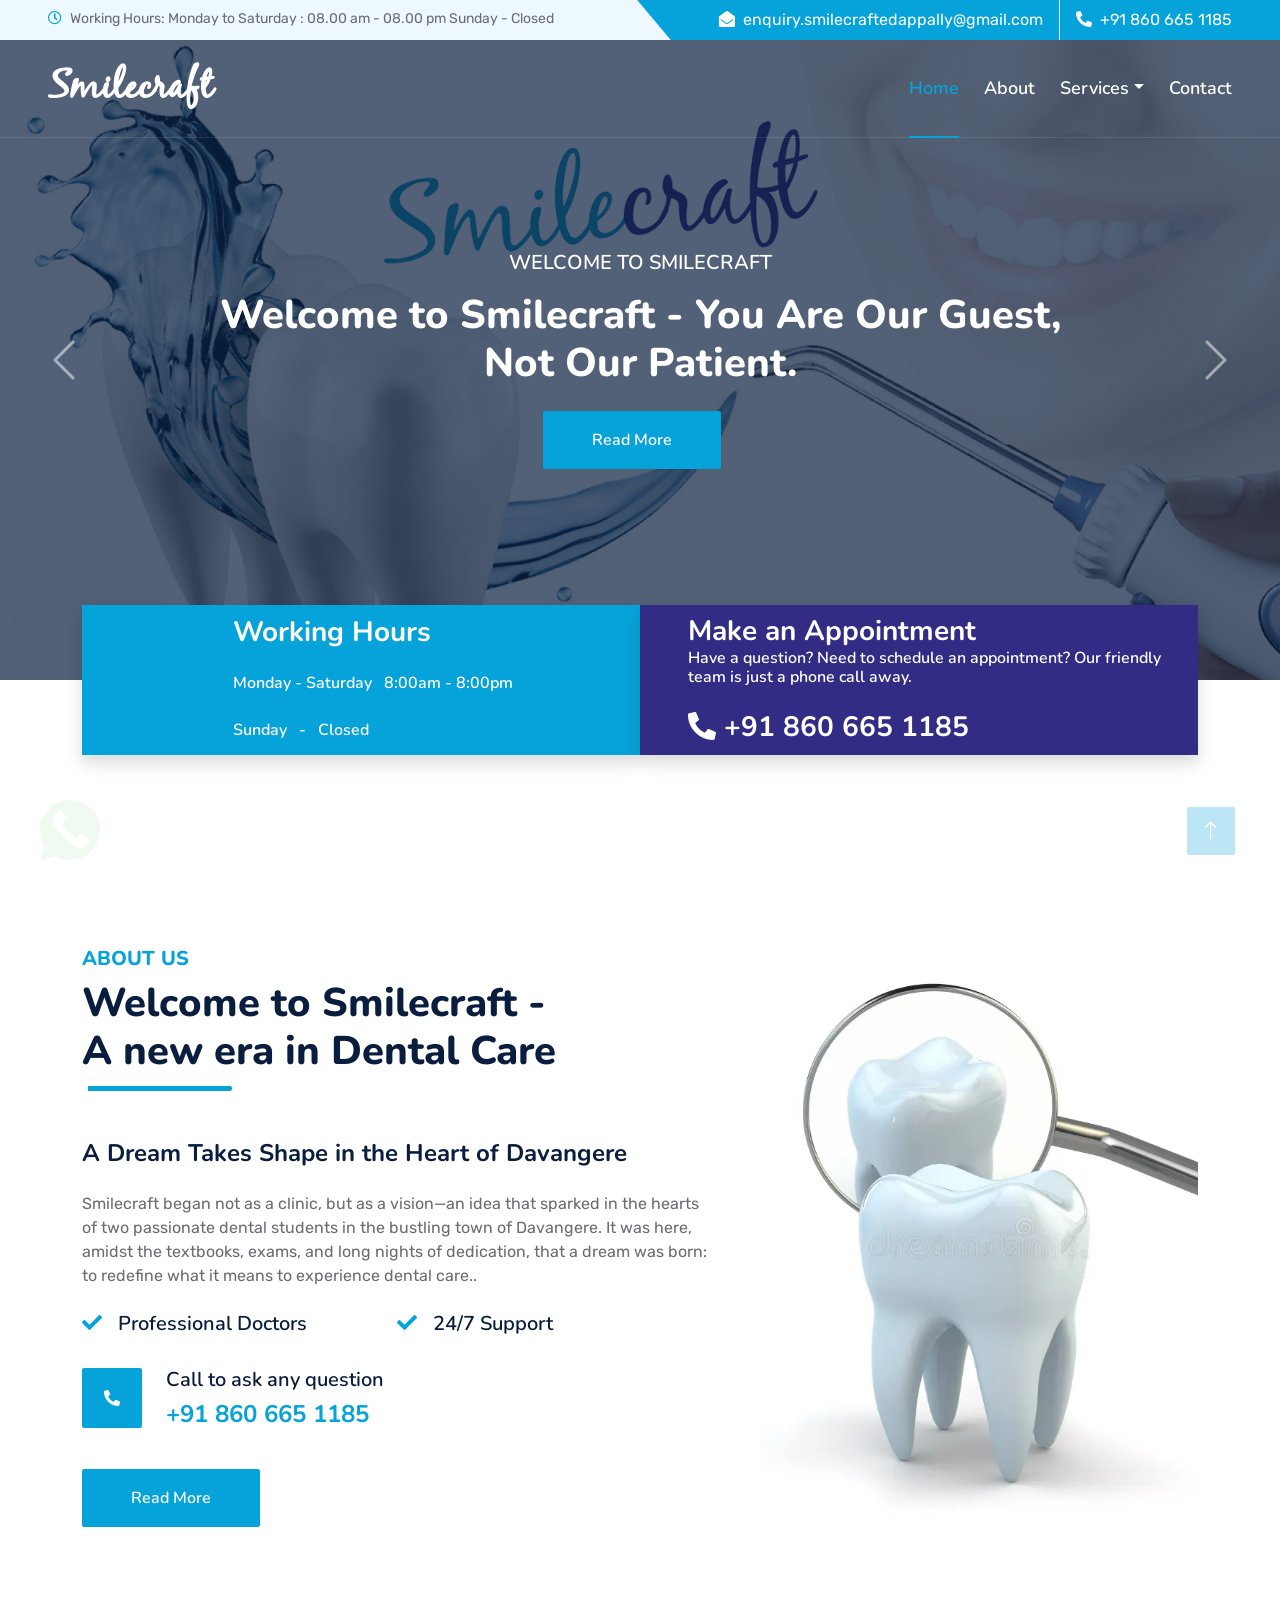
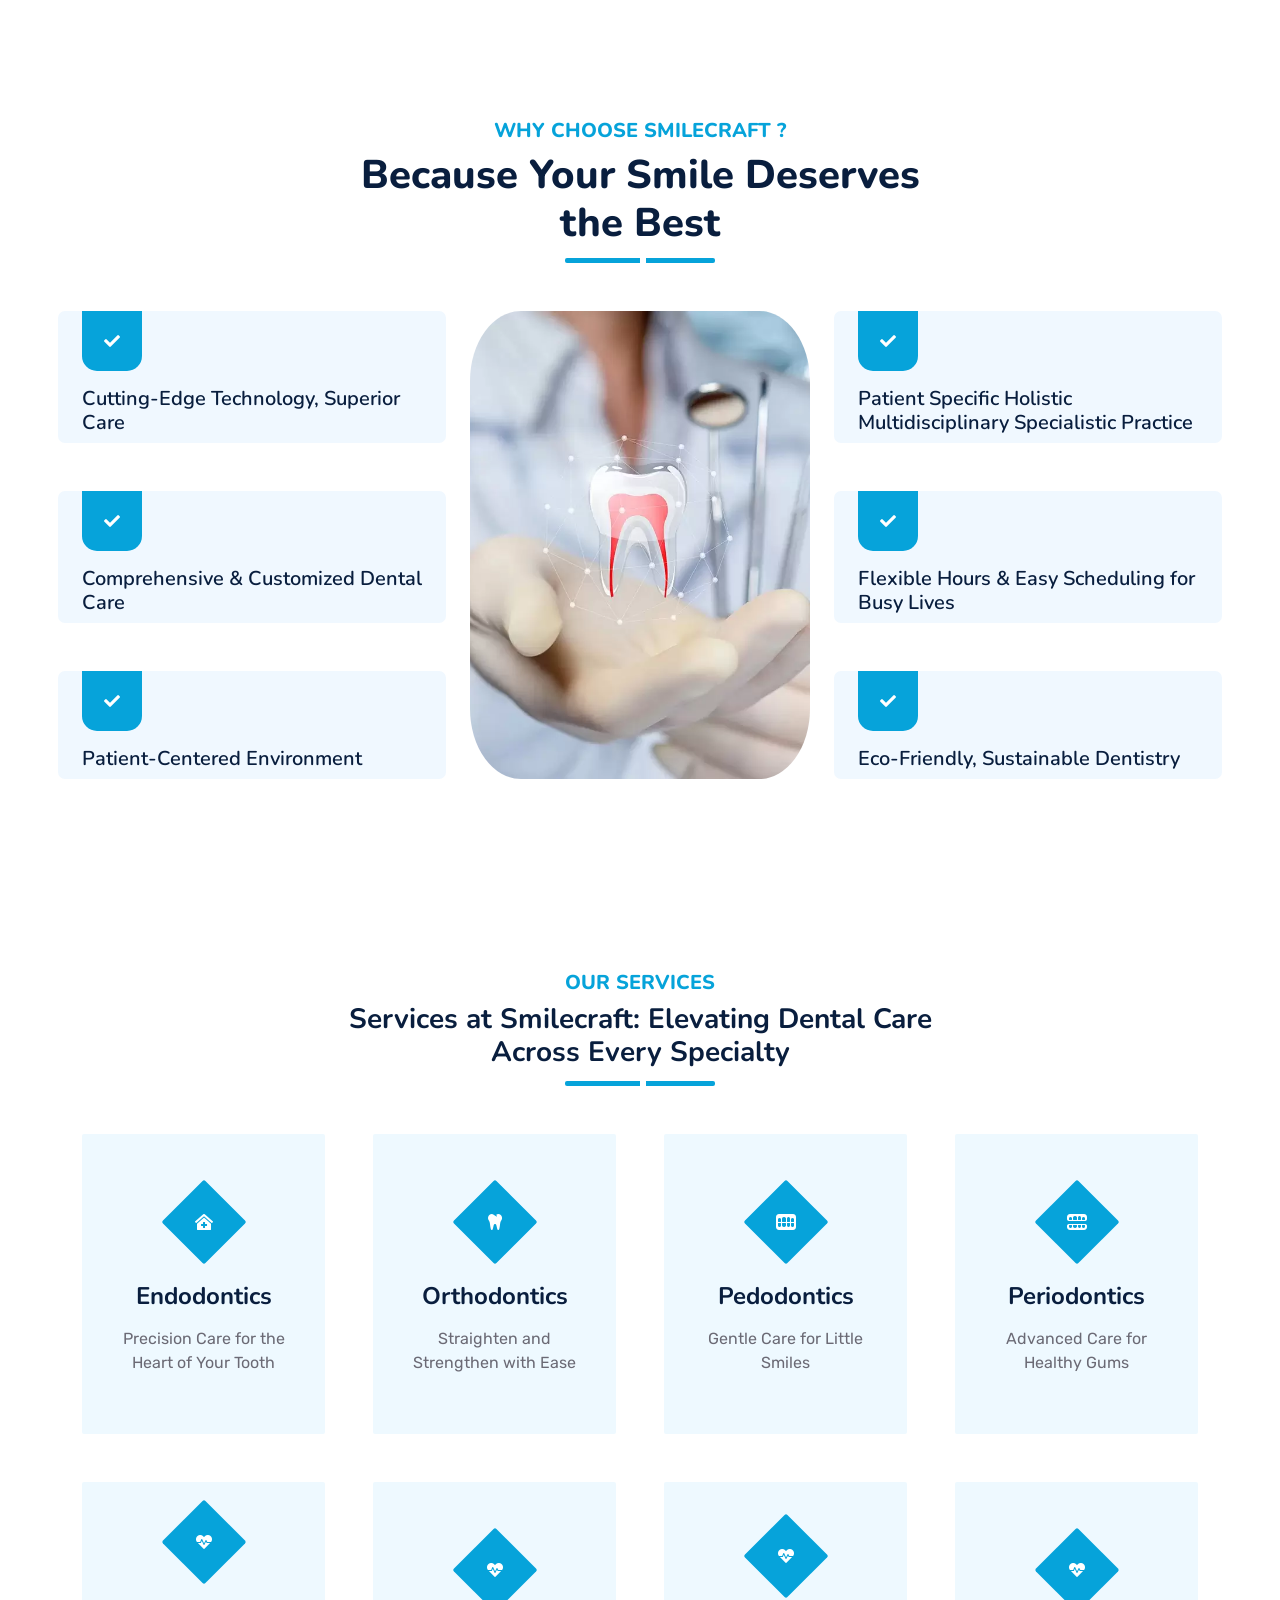
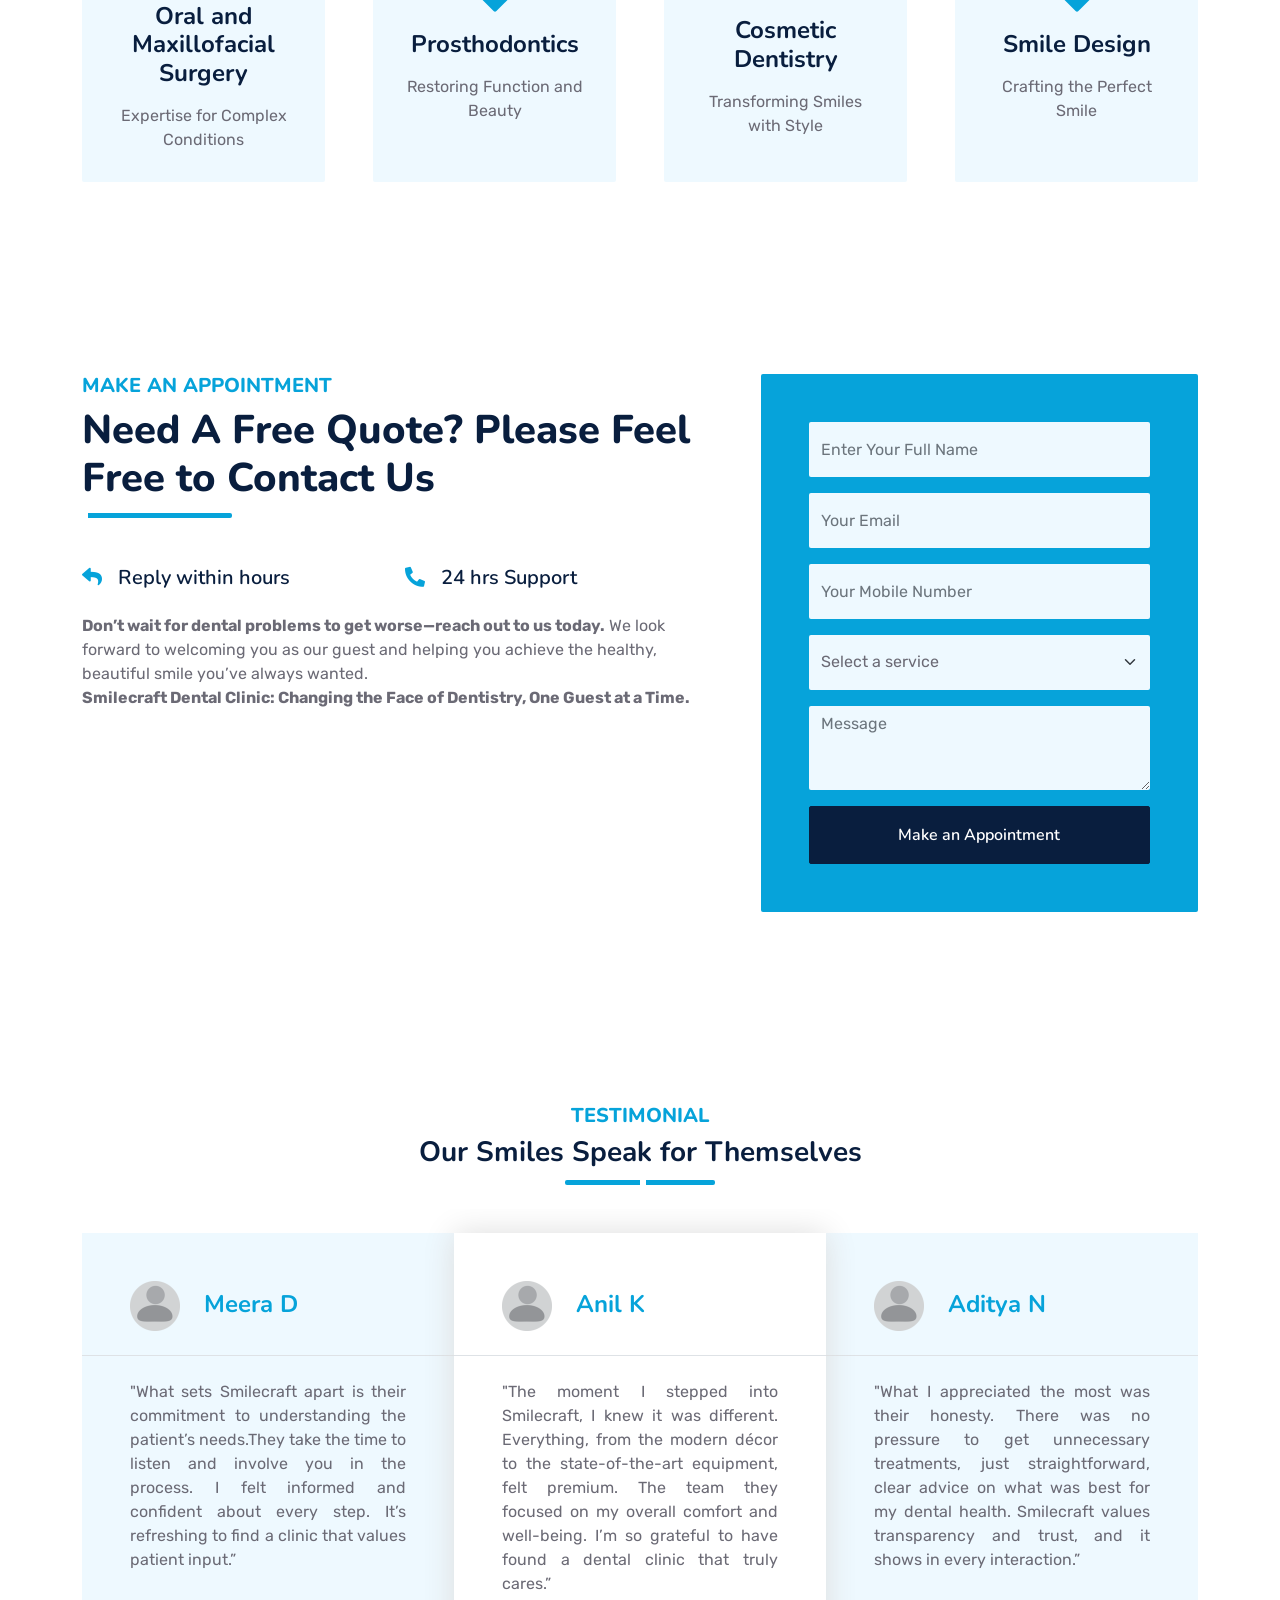
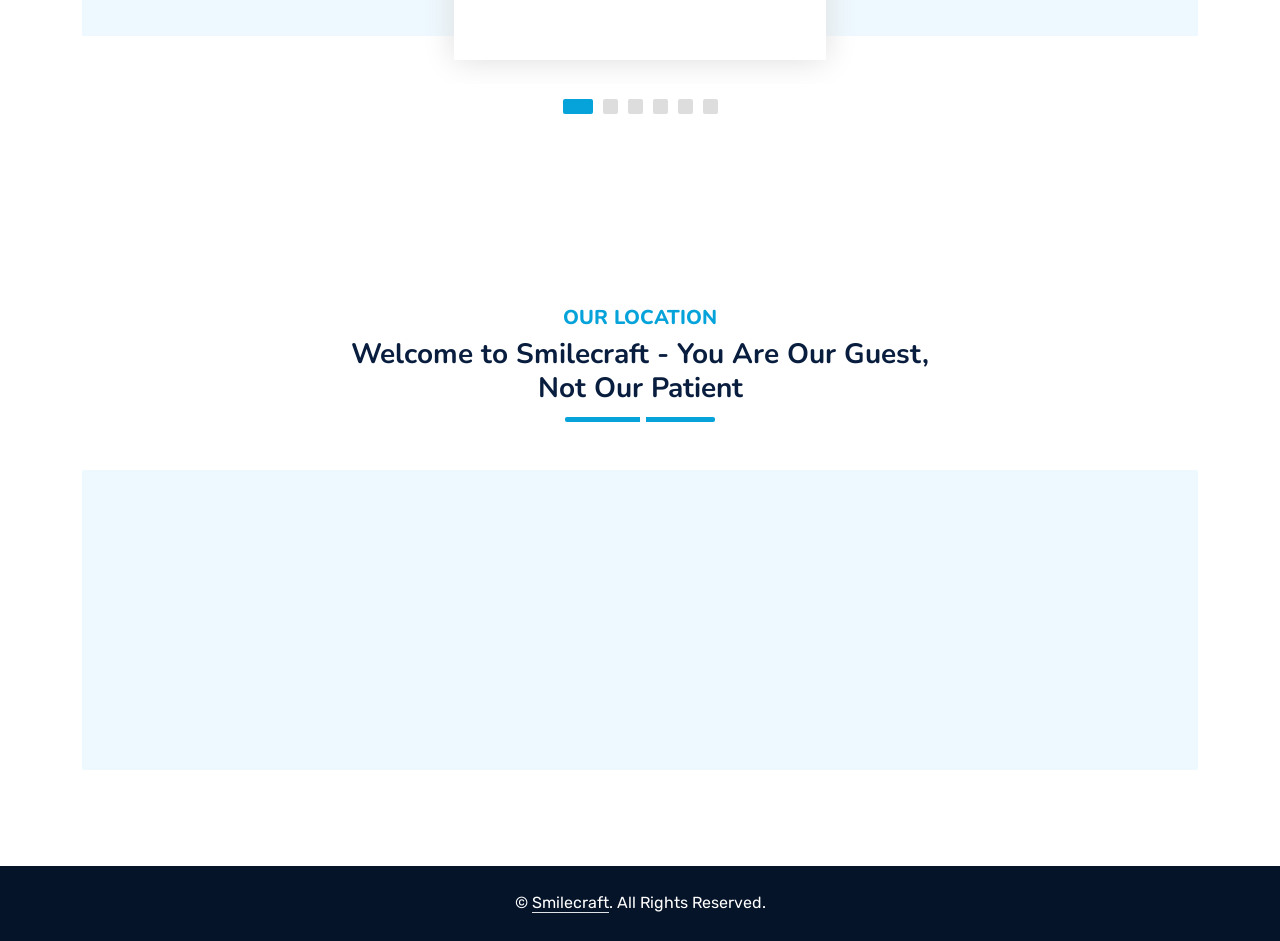
<file: index.html>
<!DOCTYPE html>
<html lang="en">

<head>
    <meta charset="utf-8">
    <title>Smilecraft</title>
    <meta content="width=device-width, initial-scale=1.0" name="viewport">
    <meta content="" name="keywords">
    <meta content="" name="description">

    <!-- Favicon -->
    <link href="img/favicon.ico" rel="icon">

    <!-- Web Fonts -->
    <link rel="preconnect" href="https://fonts.googleapis.com">
    <link rel="preconnect" href="https://fonts.gstatic.com" crossorigin>
    <link href="https://fonts.googleapis.com/css2?family=Nunito:wght@400;600;700;800&family=Rubik:wght@400;500;600;700&display=swap" rel="stylesheet">

    <link href="https://cdnjs.cloudflare.com/ajax/libs/font-awesome/5.10.0/css/all.min.css" rel="stylesheet">
    <link href="https://cdn.jsdelivr.net/npm/bootstrap-icons@1.4.1/font/bootstrap-icons.css" rel="stylesheet">

    <!-- Lib Stylesheet -->
    <link href="lib/owlcarousel/assets/owl.carousel.min.css" rel="stylesheet">
    <link href="lib/animate/animate.min.css" rel="stylesheet">
    
    <link rel="icon" href="img/smile/logo.png">

    <link href="css/bootstrap.min.css" rel="stylesheet">
    <link href="css/style.css" rel="stylesheet">

</head>

<body>
    <!-- Spinner Start -->
    <div id="spinner" class="show bg-white position-fixed translate-middle w-100 vh-100 top-50 start-50 d-flex align-items-center justify-content-center">
        <div class="spinner"></div>
    </div>
    <!-- Spinner End -->

<!-- Topbar Start -->
<div class="container-fluid bg-light ps-5 pe-0 d-none d-lg-block">
    <div class="row gx-0">
        <div class="col-md-6 text-center text-lg-start mb-2 mb-lg-0">
            <div class="d-inline-flex align-items-center">
                <small class="py-2"><i class="far fa-clock text-primary me-2"></i>Working Hours: Monday to Saturday : 08.00 am - 08.00 pm  Sunday - Closed </small>
            </div>
        </div>
        <div class="col-md-6 text-center text-lg-end">
            <div class="position-relative d-inline-flex align-items-center bg-primary text-white top-shape px-5">
                <div class="me-3 pe-3 border-end py-2">
                    
                    <a href="mailto:enquiry.smilecraftedappally@gmail.com" class="text-white"><p class="m-0"><i class="fa fa-envelope-open me-2"></i>enquiry.smilecraftedappally@gmail.com</p></a>
                </div>
                <div class="py-2">
                    <a href="tel:+918606651185" class="text-white"><p class="m-0"><i class="fa fa-phone-alt me-2"></i>+91 860 665 1185</p></a>
                 </div>
            </div>
        </div>
    </div>
</div>
<!-- Topbar End -->



    <!-- Navbar & Carousel Start -->
    <div class="container-fluid position-relative p-0">
        <nav class="navbar navbar-expand-lg navbar-dark px-5 py-3 py-lg-0">
            <a href="index.html" class="navbar-brand p-0">
                <h1 class="m-0 navhd">Smile<strong class="strong1">craft</strong></h1>
            </a>
            <button class="navbar-toggler" type="button" data-bs-toggle="collapse" data-bs-target="#navbarCollapse">
                <span class="fa fa-bars"></span>
            </button>
            <div class="collapse navbar-collapse" id="navbarCollapse">
                <div class="navbar-nav ms-auto py-0">
                    <a href="index.html" class="nav-item nav-link active">Home</a>
                    <a href="about.html" class="nav-item nav-link">About</a>                   
                   <div class="nav-item dropdown">
                        <a href="service.html" class="nav-link dropdown-toggle" data-bs-toggle="dropdown">Services</a>
                        <div class="dropdown-menu m-0">
                            <a href="endodontics.html" class="dropdown-item">Endodontics</a>
                            <a href="orthodontics.html" class="dropdown-item">Orthodontics </a>
                            <a href="paedodontics.html" class="dropdown-item">Pedodontics</a>
                            <a href="periodontics.html" class="dropdown-item">Periodontics</a>
                            <a href="maxillofacial.html" class="dropdown-item">Oral and Maxillofacial Surgery</a>
                            <a href="prosthodontics.html" class="dropdown-item">Prosthodontics</a>
                            <a href="cosmetic.html" class="dropdown-item">Cosmetic Dentistry</a>
                            <a href="smile.html" class="dropdown-item">Smile Design </a>
                        </div>
                    </div> 
                     <a href="contact.html" class="nav-item nav-link">Contact</a>
                </div>
             </div>
        </nav>

        <div id="header-carousel" class="carousel slide carousel-fade" data-bs-ride="carousel">
            <div class="carousel-inner">
                <div class="carousel-item active">
                    <img class="w-100"src="img/smile/owl21.png" alt="Image">

                    <div class="carousel-caption d-flex flex-column align-items-center justify-content-center">
                        <div class="p-3" style="max-width: 900px;">
                            <h5 class="text-white text-uppercase mb-3 animated slideInDown"> Welcome to Smilecraft  </h5>
                            <h1 class="display-1 text-white mb-md-4 animated zoomIn">Welcome to Smilecraft - You Are Our Guest, Not Our Patient.</h1>
                            <a href="about.html" class="btn btn-primary py-md-3 px-md-5 me-3 animated slideInLeft">Read More</a>
                         </div>
                    </div>
                </div>
                <div class="carousel-item">
                    <img class="w-100" src="img/smile/owl11.jpg" alt="Image">
                    <div class="carousel-caption d-flex flex-column align-items-center justify-content-center">
                        <div class="p-3" style="max-width: 900px;">
                            <h5 class="text-white text-uppercase mb-3 animated slideInDown">Welcome to Smilecraft</h5>
                            <h1 class="display-1 text-white mb-md-4 animated zoomIn">A new era in Dental Care & Crafting Smiles with Passion.</h1>
                            <a href="about.html" class="btn btn-primary py-md-3 px-md-5 me-3 animated slideInLeft">Read More</a>
                         </div>
                    </div>
                </div>
                <div class="carousel-item">
                    <img class="w-100" src="img/smile/owl11.jpg" alt="Image">
                    <div class="carousel-caption d-flex flex-column align-items-center justify-content-center">
                        <div class="p-3" style="max-width: 900px;">
                            <h5 class="text-white text-uppercase mb-3 animated slideInDown">Welcome to Smilecraft</h5>
                            <h1 class="display-1 text-white mb-md-4 animated zoomIn">Inspire confidence and joy in every smile we create.</h1>
                            <a href="about.html" class="btn btn-primary py-md-3 px-md-5 me-3 animated slideInLeft">Read More</a>
                         </div>
                    </div>
                </div>
            </div>
            <button class="carousel-control-prev" type="button" data-bs-target="#header-carousel"
                data-bs-slide="prev">
                <span class="carousel-control-prev-icon" aria-hidden="true"></span>
                <span class="visually-hidden">Previous</span>
            </button>
            <button class="carousel-control-next" type="button" data-bs-target="#header-carousel"
                data-bs-slide="next">
                <span class="carousel-control-next-icon" aria-hidden="true"></span>
                <span class="visually-hidden">Next</span>
            </button>
        </div>
    </div>
    <!-- Navbar & Carousel End -->


    <!-- Full Screen Search Start -->
    <div class="modal fade" id="searchModal" tabindex="-1">
        <div class="modal-dialog modal-fullscreen">
            <div class="modal-content" style="background: rgba(9, 30, 62, .7);">
                <div class="modal-header border-0">
                    <button type="button" class="btn bg-white btn-close" data-bs-dismiss="modal" aria-label="Close"></button>
                </div>
                <div class="modal-body d-flex align-items-center justify-content-center">
                    <div class="input-group" style="max-width: 600px;">
                        <input type="text" class="form-control bg-transparent border-primary p-3" placeholder="Type search keyword">
                        <button class="btn btn-primary px-4"><i class="bi bi-search"></i></button>
                    </div>
                </div>
            </div>
        </div>
    </div>
    <!-- Full Screen Search End -->
   <!-- Facts Start -->
   <div class="container-fluid facts py-5 pt-lg-0">
    <div class="container py-5 pt-lg-0">
        <div class="row gx-0">
            <div class="col-lg-6 wow zoomIn" data-wow-delay="0.1s">
                <div class="bg-primary shadow d-flex align-items-center justify-content-center p-4" style="height: 150px;">
                  
                    <div class="ps-4">
                        <h3 class="text-white mb-0" data-toggle="">Working Hours</h3><br>
                        <h6 class="text-white mb-1">Monday - Saturday &nbsp;   8:00am - 8:00pm</h6>
                        <br>
                        <h6 class="text-white mb-1">Sunday    &nbsp;   - &nbsp;       Closed</h6>

                    </div>
                </div>
            </div>
            <div class="col-lg-6 wow zoomIn" data-wow-delay="0.3s">
                <div class="bg-light1 shadow d-flex align-items-center justify-content-center p-4" style="height: 150px;">
                    
                    <div class="ps-4">
                        <h3 class="text-white mb-0" data-toggle="">Make an Appointment</h3>
                        <h6 class="text-white mb-0" data-toggle="">Have a question? Need to schedule an appointment? Our friendly team is just a phone
                            call away.</h6><br>

                        <h3  class="text-white mb-0"><a href="tel:+918606651185" class="text-white"> <i class="fa fa-phone-alt me-2"></i>+91 860 665 1185</a></h3>
                       
                    </div>
                </div>
            </div>
            
        </div>
    </div>
</div>
<!-- Facts Start -->



    <!-- About Start -->
    <div class="container-fluid py-5 wow fadeInUp" data-wow-delay="0.1s">
        <div class="container py-5">
            <div class="row g-5">
                <div class="col-lg-7">
                    <div class="section-title position-relative pb-3 mb-5">
                        <h5 class="fw-bold text-primary text-uppercase">About Us</h5>
                        <h1 class="mb-0">Welcome to Smilecraft -<br> A new era in Dental Care</h1>
                    </div> 
                    <h4 class="mb-0">A Dream Takes Shape in the Heart of Davangere</h4><br>
                    <p class="mb-4">Smilecraft began not as a clinic, but as a vision—an idea that sparked in the hearts of
                        two passionate dental students in the bustling town of Davangere. It was here, amidst
                        the textbooks, exams, and long nights of dedication, that a dream was born: to
                        redefine what it means to experience dental care..</p>
                    <div class="row g-0 mb-3">
                        <div class="col-sm-6 wow zoomIn" data-wow-delay="0.2s">
                            <h5 class="mb-3"><i class="fa fa-check text-primary me-3"></i>Professional Doctors</h5>
                        </div>
                        <div class="col-sm-6 wow zoomIn" data-wow-delay="0.4s">
                            <h5 class="mb-3"><i class="fa fa-check text-primary me-3"></i>24/7 Support</h5>
                        </div>
                    </div>
                    <div class="d-flex align-items-center mb-4 wow fadeIn" data-wow-delay="0.6s">
                        <div class="bg-primary d-flex align-items-center justify-content-center rounded" style="width: 60px; height: 60px;">
                            <i class="fa fa-phone-alt text-white"></i>
                        </div>
                        <div class="ps-4">
                            <h5 class="mb-2">Call to ask any question</h5>
                            <h4 class="text-primary mb-0">+91 860 665 1185</h4>
                        </div>
                    </div>
                    <a href="about.html" class="btn btn-primary py-3 px-5 mt-3 wow zoomIn" data-wow-delay="0.9s">Read More</a>
                </div>
                <div class="col-lg-5" style="min-height: 500px;">
                    <div class="position-relative h-100">
                        <img class="position-absolute w-100 h-100 rounded wow zoomIn" data-wow-delay="0.9s" src="img/smile/about1.jpg" style="object-fit: cover;">
                    </div>
                </div>
            </div>
        </div>
    </div>
    <!-- About End -->


    <!-- Features Start -->
    <div class="container-fluid py-5 wow fadeInUp" data-wow-delay="0.1s">
        <div class="container py-5">
            <div class="section-title text-center position-relative pb-3 mb-5 mx-auto" style="max-width: 600px;">
                <h5 class="fw-bold text-primary text-uppercase">Why Choose Smilecraft ?</h5>
                <h1 class="mb-0"> Because Your Smile Deserves the Best</h1>
            </div>
            <div class="row g-5">
                <div class="col-lg-4">
                    <div class="row g-5 align-items-center">
                       
                        <div class=" col-12 wow zoomIn" data-wow-delay="0.2s" style="background-color: aliceblue;border-radius: 7px !important;">
                            <div class="bg-primary rounded d-flex align-items-center justify-content-center mb-3" style="width: 60px; height: 60px;border-radius: 0px 0px 15px 15px !important;">
                                <i class="fa fa-check text-white"></i>
                            </div>
                            <h5 class=" align-items-center"> Cutting-Edge Technology, Superior Care</h5>
                         </div>
                        <div class=" col-12 wow zoomIn" data-wow-delay="0.2s" style="background-color: aliceblue;border-radius: 7px !important;">
                            <div class="bg-primary rounded d-flex align-items-center justify-content-center mb-3" style="width: 60px; height: 60px;border-radius: 0px 0px 15px 15px !important;">
                                <i class="fa fa-check text-white"></i>
                            </div>
                            <h5 class=" align-items-center">  Comprehensive & Customized Dental Care   </h5>
                         </div>
                         <div class=" col-12 wow zoomIn" data-wow-delay="0.2s" style="background-color: aliceblue;border-radius: 7px !important;">
                            <div class="bg-primary rounded d-flex align-items-center justify-content-center mb-3" style="width: 60px; height: 60px;border-radius: 0px 0px 15px 15px !important;">
                                <i class="fa fa-check text-white"></i>
                            </div>
                            <h5 class=" align-items-center"> Patient-Centered Environment </h5>
                         </div>

 


                    </div>
                </div>
                <div class="col-lg-4  wow zoomIn" data-wow-delay="0.9s" style="min-height: 350px;">
                    <div class="position-relative h-100">
                        <img class="position-absolute w-100 h-100 rounded wow zoomIn" data-wow-delay="0.1s" src="img/smile/feature.jpg" style="object-fit: cover;border-radius: 15% !important;">
                    </div>
                </div>
                
                <div class="col-lg-4">
                    <div class="row g-5 align-items-center">
                        <div class=" col-12 wow zoomIn" data-wow-delay="0.2s" style="background-color: aliceblue;border-radius: 7px !important;">
                            <div class="bg-primary rounded d-flex align-items-center justify-content-center mb-3" style="width: 60px; height: 60px;border-radius: 0px 0px 15px 15px !important;">
                                <i class="fa fa-check text-white"></i>
                            </div>
                            <h5 class=" align-items-center"> Patient Specific Holistic Multidisciplinary Specialistic Practice</h5>
                        </div>
                         <div class=" col-12 wow zoomIn" data-wow-delay="0.2s"style="background-color: aliceblue;border-radius: 7px !important;">
                            <div class="bg-primary rounded d-flex align-items-center justify-content-center mb-3" style="width: 60px; height: 60px;border-radius: 0px 0px 15px 15px !important;">
                                <i class="fa fa-check text-white"></i>
                            </div>
                            <h5 class=" align-items-center"> Flexible Hours & Easy Scheduling for Busy Lives</h5>
                         </div>
                         <div class=" col-12 wow zoomIn" data-wow-delay="0.2s"style="background-color: aliceblue;border-radius: 7px !important;">
                            <div class="bg-primary rounded d-flex align-items-center justify-content-center mb-3" style="width: 60px; height: 60px;border-radius: 0px 0px 15px 15px !important;">
                                <i class="fa fa-check text-white"></i>
                            </div>
                            <h5 class=" align-items-center"> Eco-Friendly, Sustainable Dentistry </h5>
                         </div>
                         
                        
                    </div>
                </div>
            </div>
        </div>
    </div>
    <!-- Features Start -->


    <!-- Service Start -->
    <div class="container-fluid py-5 wow fadeInUp" data-wow-delay="0.1s">
        <div class="container py-5">
            <div class="section-title text-center position-relative pb-3 mb-5 mx-auto" style="max-width: 600px;">
                <h5 class="fw-bold text-primary text-uppercase">Our Services</h5>
                <h3 class="mb-0">Services at Smilecraft: Elevating Dental Care Across Every Specialty</h3>
            </div>
            <div class="row g-5">
                <div class="col-lg-3 col-md-6 wow zoomIn" data-wow-delay="0.3s">
                    <div class="service-item bg-light rounded d-flex flex-column align-items-center justify-content-center text-center">
                        <div class="service-icon">
                            <i class="fa fa-clinic-medical text-white"></i>
                        </div>
                        <h4 class="mb-3">Endodontics</h4>
                        <p class="m-0">Precision Care for the Heart of Your Tooth</p>
                        <a class="btn btn-lg btn-primary rounded" href="endodontics.html">
                            <i class="bi bi-arrow-right"></i>
                        </a>
                    </div>
                </div>
                <div class="col-lg-3 col-md-6 wow zoomIn" data-wow-delay="0.6s">
                    <div class="service-item bg-light rounded d-flex flex-column align-items-center justify-content-center text-center">
                        <div class="service-icon">
                            <i class="fa fa-tooth text-white"> </i>
                        </div>
                        <h4 class="mb-3">Orthodontics</h4>
                        <p class="m-0">Straighten and Strengthen with Ease</p>
                        <a class="btn btn-lg btn-primary rounded" href="orthodontics.html">
                            <i class="bi bi-arrow-right"></i>
                        </a>
                    </div>
                </div>
                <div class="col-lg-3 col-md-6 wow zoomIn" data-wow-delay="0.9s">
                    <div class="service-item bg-light rounded d-flex flex-column align-items-center justify-content-center text-center">
                        <div class="service-icon">
                            <i class="fa fa-teeth text-white"></i>
                        </div>
                        <h4 class="mb-3">Pedodontics</h4>
                        <p class="m-0">Gentle Care for Little Smiles</p>
                        <a class="btn btn-lg btn-primary rounded" href="paedodontics.html">
                            <i class="bi bi-arrow-right"></i>
                        </a>
                    </div>
                </div>
                <div class="col-lg-3 col-md-6 wow zoomIn" data-wow-delay="0.3s">
                    <div class="service-item bg-light rounded d-flex flex-column align-items-center justify-content-center text-center">
                        <div class="service-icon">
                            <i class="fa fa-teeth-open text-white"></i>
                        </div>
                        <h4 class="mb-3">Periodontics</h4>
                        <p class="m-0">Advanced Care for Healthy Gums</p>
                        <a class="btn btn-lg btn-primary rounded" href="periodontics.html">
                            <i class="bi bi-arrow-right"></i>
                        </a>
                    </div>
                </div>
                <div class="col-lg-3 col-md-6 wow zoomIn" data-wow-delay="0.6s">
                    <div class="service-item bg-light rounded d-flex flex-column align-items-center justify-content-center text-center">
                        <div class="service-icon">
                            <i class="fa fa-heartbeat text-white"></i>  
                        </div>
                        <h4 class="mb-3">Oral and Maxillofacial Surgery</h4>
                        <p class="m-0">Expertise for Complex Conditions</p>
                        <a class="btn btn-lg btn-primary rounded" href="maxillofacial.html">
                            <i class="bi bi-arrow-right"></i>
                        </a>
                    </div>
                </div>
                <div class="col-lg-3 col-md-6 wow zoomIn" data-wow-delay="0.6s">
                    <div class="service-item bg-light rounded d-flex flex-column align-items-center justify-content-center text-center">
                        <div class="service-icon">
                            <i class="fa fa-heartbeat text-white"></i>  
                        </div>
                        <h4 class="mb-3">Prosthodontics</h4>
                        <p class="m-0">Restoring Function and Beauty</p>
                        <a class="btn btn-lg btn-primary rounded" href="prosthodontics.html">
                            <i class="bi bi-arrow-right"></i>
                        </a>
                    </div>
                </div>

                <div class="col-lg-3 col-md-6 wow zoomIn" data-wow-delay="0.6s">
                    <div class="service-item bg-light rounded d-flex flex-column align-items-center justify-content-center text-center">
                        <div class="service-icon">
                            <i class="fa fa-heartbeat text-white"></i>  
                        </div>
                        <h4 class="mb-3">Cosmetic Dentistry</h4>
                        <p class="m-0">Transforming Smiles with Style</p>
                        <a class="btn btn-lg btn-primary rounded" href="cosmetic.html">
                            <i class="bi bi-arrow-right"></i>
                        </a>
                    </div>
                </div>
                <div class="col-lg-3 col-md-6 wow zoomIn" data-wow-delay="0.6s">
                    <div class="service-item bg-light rounded d-flex flex-column align-items-center justify-content-center text-center">
                        <div class="service-icon">
                            <i class="fa fa-heartbeat text-white"></i>  
                        </div>
                        <h4 class="mb-3">Smile Design</h4>
                        <p class="m-0">Crafting the Perfect Smile</p>
                        <a class="btn btn-lg btn-primary rounded" href="smile.html">
                            <i class="bi bi-arrow-right"></i>
                        </a>
                    </div>
                </div>

            </div>
        </div>
    </div>
    <!-- Service End -->


 <!-- app Start -->
 <div class="container-fluid py-5 wow fadeInUp" data-wow-delay="0.1s">
    <div class="container py-5">
        <div class="row g-5">
            <div class="col-lg-7">
                <div class="section-title position-relative pb-3 mb-5">
                    <h5 class="fw-bold text-primary text-uppercase">Make an Appointment</h5>
                    <h1 class="mb-0">Need A Free Quote? Please Feel Free to Contact Us</h1>
                </div>
                <div class="row gx-3">
                    <div class="col-sm-6 wow zoomIn" data-wow-delay="0.2s">
                        <h5 class="mb-4"><i class="fa fa-reply text-primary me-3"></i>Reply within hours</h5>
                    </div>
                    <div class="col-sm-6 wow zoomIn" data-wow-delay="0.4s">
                        <h5 class="mb-4"><i class="fa fa-phone-alt text-primary me-3"></i>24 hrs Support</h5>
                    </div>
                </div>
                <p class="mb-4 align-items-justify" > <b>Don’t wait for dental problems to get worse—reach out to us today.</b> We look
                    forward to welcoming you as our guest and helping you achieve the healthy, beautiful
                    smile you’ve always wanted. <br><b>Smilecraft Dental Clinic: Changing the Face of Dentistry, One Guest at a Time.</b>
                </p>
                
            </div>
            <div class="col-lg-5">
                <div class="bg-primary rounded h-100 d-flex align-items-center p-5 wow zoomIn" data-wow-delay="0.9s">
                            <form id="contactForm" action="contact_process.php" class="form-contact contact_form" method="POST"  novalidate="novalidate">
                                <div class="row g-3">
                                    <div class="col-xl-12">
                                        <input type="text" name="nam" class="form-control bg-light border-0" placeholder="Enter Your Full Name" style="height: 55px;" required>
                                    </div>
                                    <div class="col-12">
                                        <input type="email" name="email" class="form-control bg-light border-0" placeholder="Your Email" style="height: 55px;"required>
                                    </div>
                                    <div class="col-12">
                                        <input type="tel" name="mob" maxlength="12" class="form-control bg-light border-0" placeholder="Your Mobile Number" required style="height: 55px;">
                                    </div>
                                    <div class="col-12">
                                        <select class="form-select bg-light border-0" name="service" style="height: 55px;">
                                            <option selected>Select a service</option>
                                            <option value="Endodontics">Endodontics</option>
                                            <option value="Orthodontics">Orthodontics </option>
                                            <option value="Paedodontics">Pedodontics</option>
                                            <option value="Periodontics">Periodontics</option>
                                            <option value="Oral_and_Maxillofacial_Surgery">Oral and Maxillofacial Surgery</option>
                                            <option value="Prosthodontics">Prosthodontics</option>
                                            <option value="Cosmetic_Dentistry">Cosmetic Dentistry</option>
                                            <option value="Smile_Design">Smile Design</option>
                                        </select>
                                    </div>
                                    <div class="col-12">
                                        <textarea name="message" class="form-control bg-light border-0" rows="3" placeholder="Message"></textarea>
                                    </div>
                                    <div class="col-12">
                                        <button class="btn btn-dark w-100 py-3 button-contactForm button  boxed-btn"  type="submit">Make an Appointment</button>
                                    </div>
                                </div>
                            </form>
                </div>
            </div>
        </div>
    </div>
</div>
<!-- app End -->


    <!-- Testimonial Start -->
    <div class="container-fluid py-5 wow fadeInUp" data-wow-delay="0.1s">
        <div class="container py-5">
            <div class="section-title text-center position-relative pb-3 mb-4 mx-auto" style="max-width: 600px;">
                <h5 class="fw-bold text-primary text-uppercase">Testimonial</h5>
                <h3 class="mb-0">Our Smiles Speak for Themselves</h3>
            </div>
            <div class="owl-carousel testimonial-carousel wow fadeInUp" data-wow-delay="0.6s">
                <div class="testimonial-item bg-light my-4">
                    <div class="d-flex align-items-center border-bottom pt-5 pb-4 px-5">
                        <img class="img-fluid rounded" src="img/smile/tes.png" style="width: 50px; height: 50px;" >
                        <div class="ps-4">
                            <h4 class="text-primary mb-1">Anil K</h4>
                         </div>
                    </div>
                    <div class="pt-4 pb-5 px-5 align-items-center">
                        <p style="text-align: justify;">"The moment I stepped into Smilecraft, I knew it was different. Everything, from the modern décor to
                        the state-of-the-art equipment, felt premium. The team they focused on my
                        overall comfort and well-being. I’m so grateful to have found a dental clinic that truly cares.”</p>
                        
                    </div>
                </div>
                
                <div class="testimonial-item bg-light my-4">
                    <div class="d-flex align-items-center border-bottom pt-5 pb-4 px-5">
                        <img class="img-fluid rounded" src="img/smile/tes.png" style="width: 50px; height: 50px;" >
                        <div class="ps-4">
                            <h4 class="text-primary mb-1">Aditya N</h4>
                         </div>
                    </div>
                    <div class="pt-4 pb-5 px-5">
                        <p style="text-align: justify;">"What I appreciated the most was their honesty. There was no pressure to get unnecessary treatments,
                            just straightforward, clear advice on what was best for my dental health. Smilecraft values
                            transparency and trust, and it shows in every interaction.”</p>
                    </div>
                </div>
                <div class="testimonial-item bg-light my-4">
                    <div class="d-flex align-items-center border-bottom pt-5 pb-4 px-5">
                        <img class="img-fluid rounded" src="img/smile/tes.png" style="width: 50px; height: 50px;" >
                        <div class="ps-4">
                            <h4 class="text-primary mb-1">Ritika G</h4>
                         </div>
                    </div>
                    <div class="pt-4 pb-5 px-5">
                        <p style="text-align: justify;"></p>"I chose Smilecraft for a smile makeover, and the results exceeded my expectations. The team treated
                        my case like a work of art, paying attention to every little detail. They truly are artists when it comes
                        to cosmetic dentistry, and I couldn't be happier with my new smile.”</p>
                    </div>
                </div>

                <div class="testimonial-item bg-light my-4">
                    <div class="d-flex align-items-center border-bottom pt-5 pb-4 px-5">
                        <img class="img-fluid rounded" src="img/smile/tes.png" style="width: 50px; height: 50px;" >
                        <div class="ps-4">
                            <h4 class="text-primary mb-1">Rohit S</h4>
                         </div>
                    </div>
                    <div class="pt-4 pb-5 px-5">
                        <p style="text-align: justify;"> "Smilecraft isn’t just a dental clinic—it’s an experience. From the moment you walk in, you’re
                        greeted with kindness and professionalism. The attention to detail is incredible, and the team
                        genuinely cares about your well-being.”</p>
                    </div>
                </div>

                <div class="testimonial-item bg-light my-4">
                    <div class="d-flex align-items-center border-bottom pt-5 pb-4 px-5">
                        <img class="img-fluid rounded" src="img/smile/tes.png" style="width: 50px; height: 50px;" >
                        <div class="ps-4">
                            <h4 class="text-primary mb-1">Priya M</h4>
                         </div>
                    </div>
                    <div class="pt-4 pb-5 px-5">
                        <p style="text-align: justify;">  "I came to Smilecraft after years of avoiding dental visits due to anxiety. They completely changed my
                            perspective on what a dental experience should be. The team was patient, understanding, and the
                            technology they use is impressive”</p>
                    </div>
                </div>
                <div class="testimonial-item bg-light my-4">
                    <div class="d-flex align-items-center border-bottom pt-5 pb-4 px-5">
                        <img class="img-fluid rounded" src="img/smile/tes.png" style="width: 50px; height: 50px;" >
                        <div class="ps-4">
                            <h4 class="text-primary mb-1">Meera D</h4>
                         </div>
                    </div>
                    <div class="pt-4 pb-5 px-5">
                        <p style="text-align: justify;"> "What sets Smilecraft apart is their commitment to understanding the patient’s needs.They take the time
                         to listen and involve you in the process. I felt
                        informed and confident about every step. It’s refreshing to find a clinic that values patient input.”</p>
                    </div>
                </div>



            </div>
        </div>
    </div>
    <!-- Testimonial End -->

    <!-- map Start -->
    <div class="container-fluid py-5 wow fadeInUp" data-wow-delay="0.1s">
        <div class="container py-5">
            <div class="section-title text-center position-relative pb-3 mb-5 mx-auto" style="max-width: 600px;">
                <h5 class="fw-bold text-primary text-uppercase">Our Location</h5>
                <h3 class="mb-0">Welcome to Smilecraft - You Are Our Guest, Not Our Patient</h3>
            </div>
            <div class="row g-5">
                <div class="col-lg-12 col-md-12 wow zoomIn" data-wow-delay="0.3s">
                    <div class="service-item bg-light rounded d-flex flex-column ">
                      <iframe src="https://www.google.com/maps/embed?pb=!1m18!1m12!1m3!1d982.2187102559744!2d76.31458576950725!3d10.027185720000128!2m3!1f0!2f0!3f0!3m2!1i1024!2i768!4f13.1!3m3!1m2!1s0x3b080dad054d11e7%3A0x1f88b90eed550205!2sSmile%20Craft%20Dental%20Care%20and%20Implant%20Centre!5e0!3m2!1sen!2sin!4v1732599423402!5m2!1sen!2sin"  height="450" style="border:0;" allowfullscreen="" loading="lazy" referrerpolicy="no-referrer-when-downgrade"></iframe>
                    </div>
                </div>
            </div>
        </div>
    </div>
     <!-- map End -->
 
    
   <div class="container-fluid text-white" style="background: #061429;">
        <div class="container text-center">
            <div class="row justify-content-center">
                <div class="col-lg-8 col-md-6">
                    <div class="d-flex align-items-center justify-content-center" style="height: 75px;">
                        <p class="mb-0">&copy; <a class="text-white border-bottom" href="#">Smilecraft</a>. All Rights Reserved. 
					 
                    </div>
                </div>
            </div>
        </div>
    </div>
    <!-- Footer End -->


    <!-- Back to Top -->
    <a href="https://api.whatsapp.com/send?phone=918606651185" class="wppBtn pulse"></a>

    <a href="#" class="btn btn-lg btn-primary btn-lg-square rounded back-to-top"><i class="bi bi-arrow-up"></i></a>



    <!-- JavaScript Libraries -->
    <script src='https://cdnjs.cloudflare.com/ajax/libs/jquery/3.2.1/jquery.min.js'></script><script  src="js/script.js"></script>

    <script src="https://code.jquery.com/jquery-3.4.1.min.js"></script>
    <script src="https://cdn.jsdelivr.net/npm/bootstrap@5.0.0/dist/js/bootstrap.bundle.min.js"></script>
    <script src="lib/wow/wow.min.js"></script>
    <script src="lib/easing/easing.min.js"></script>
    <script src="lib/waypoints/waypoints.min.js"></script>
    <script src="lib/counterup/counterup.min.js"></script>
    <script src="lib/owlcarousel/owl.carousel.min.js"></script>

    <!-- Template Javascript -->
    <!-- Template Javascript -->
     
    <script src="js/main.js">
       
    </script>
</body>

</html>
</file>
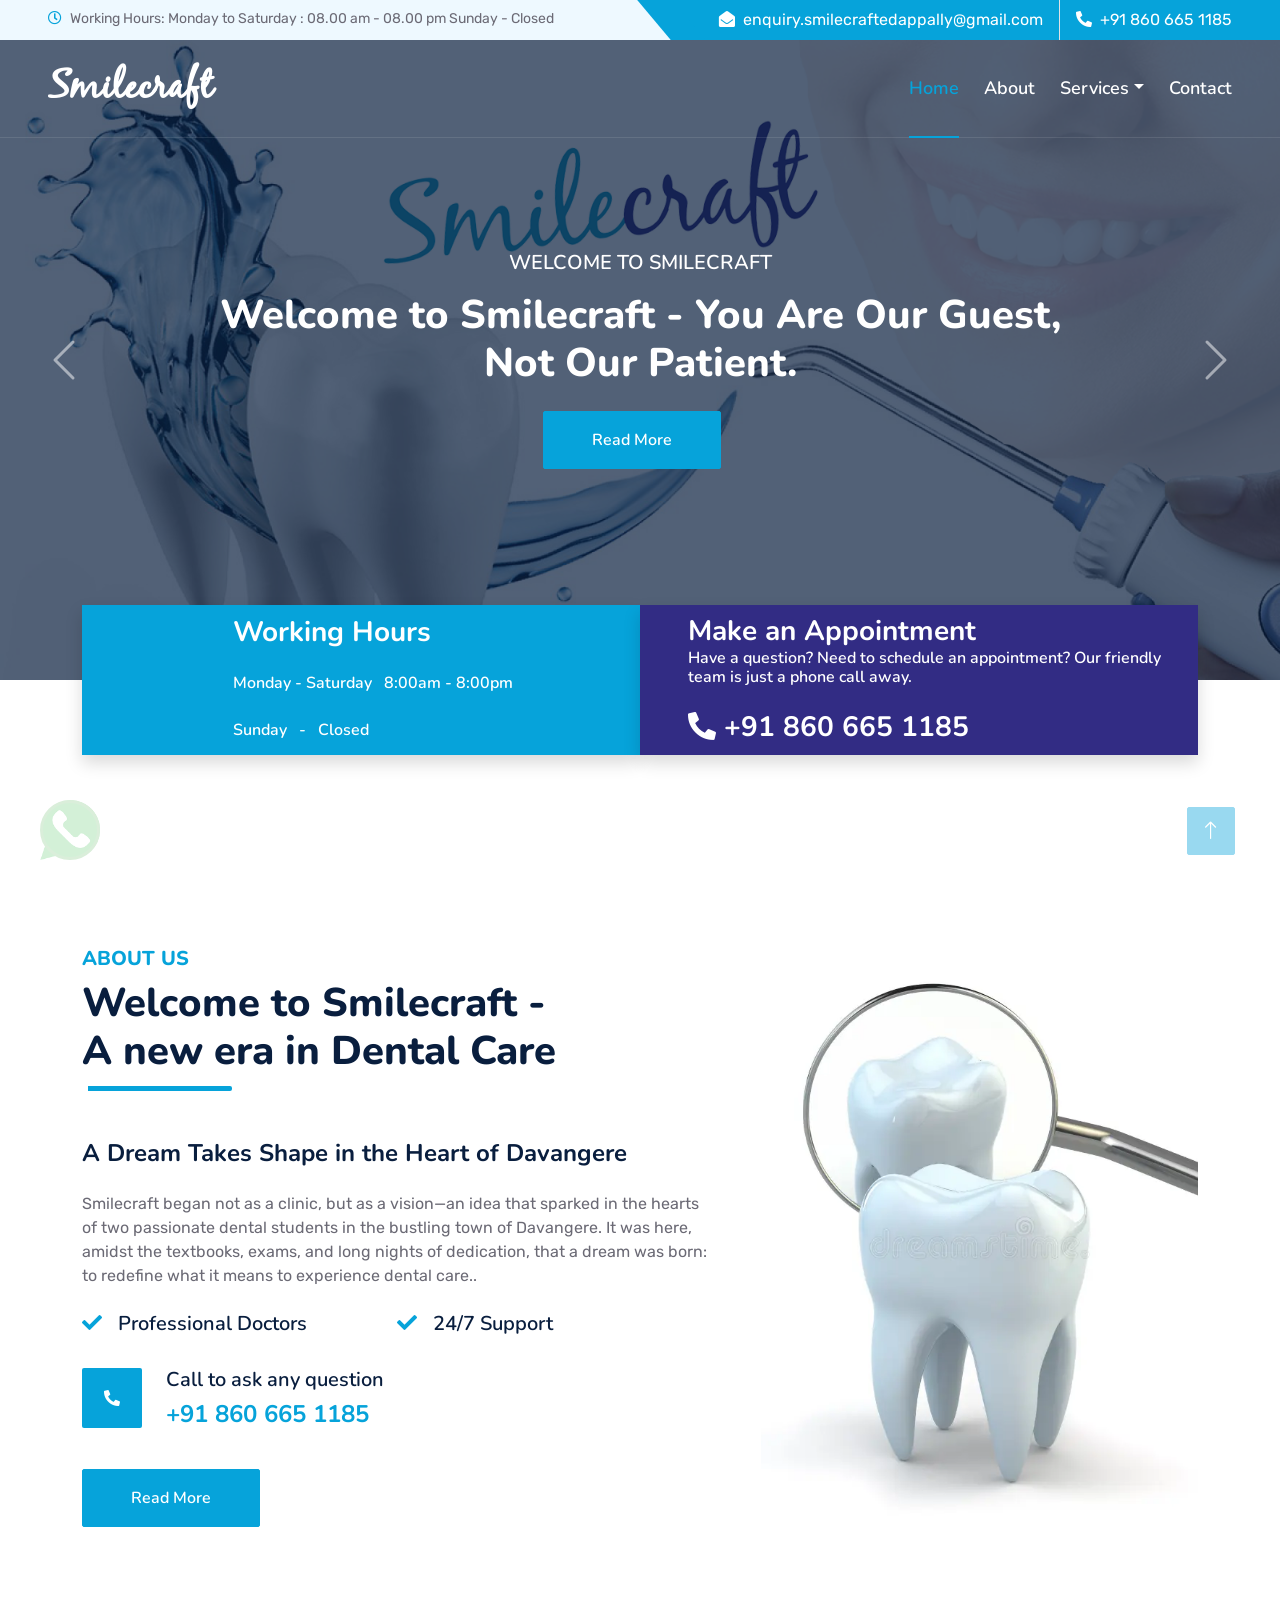
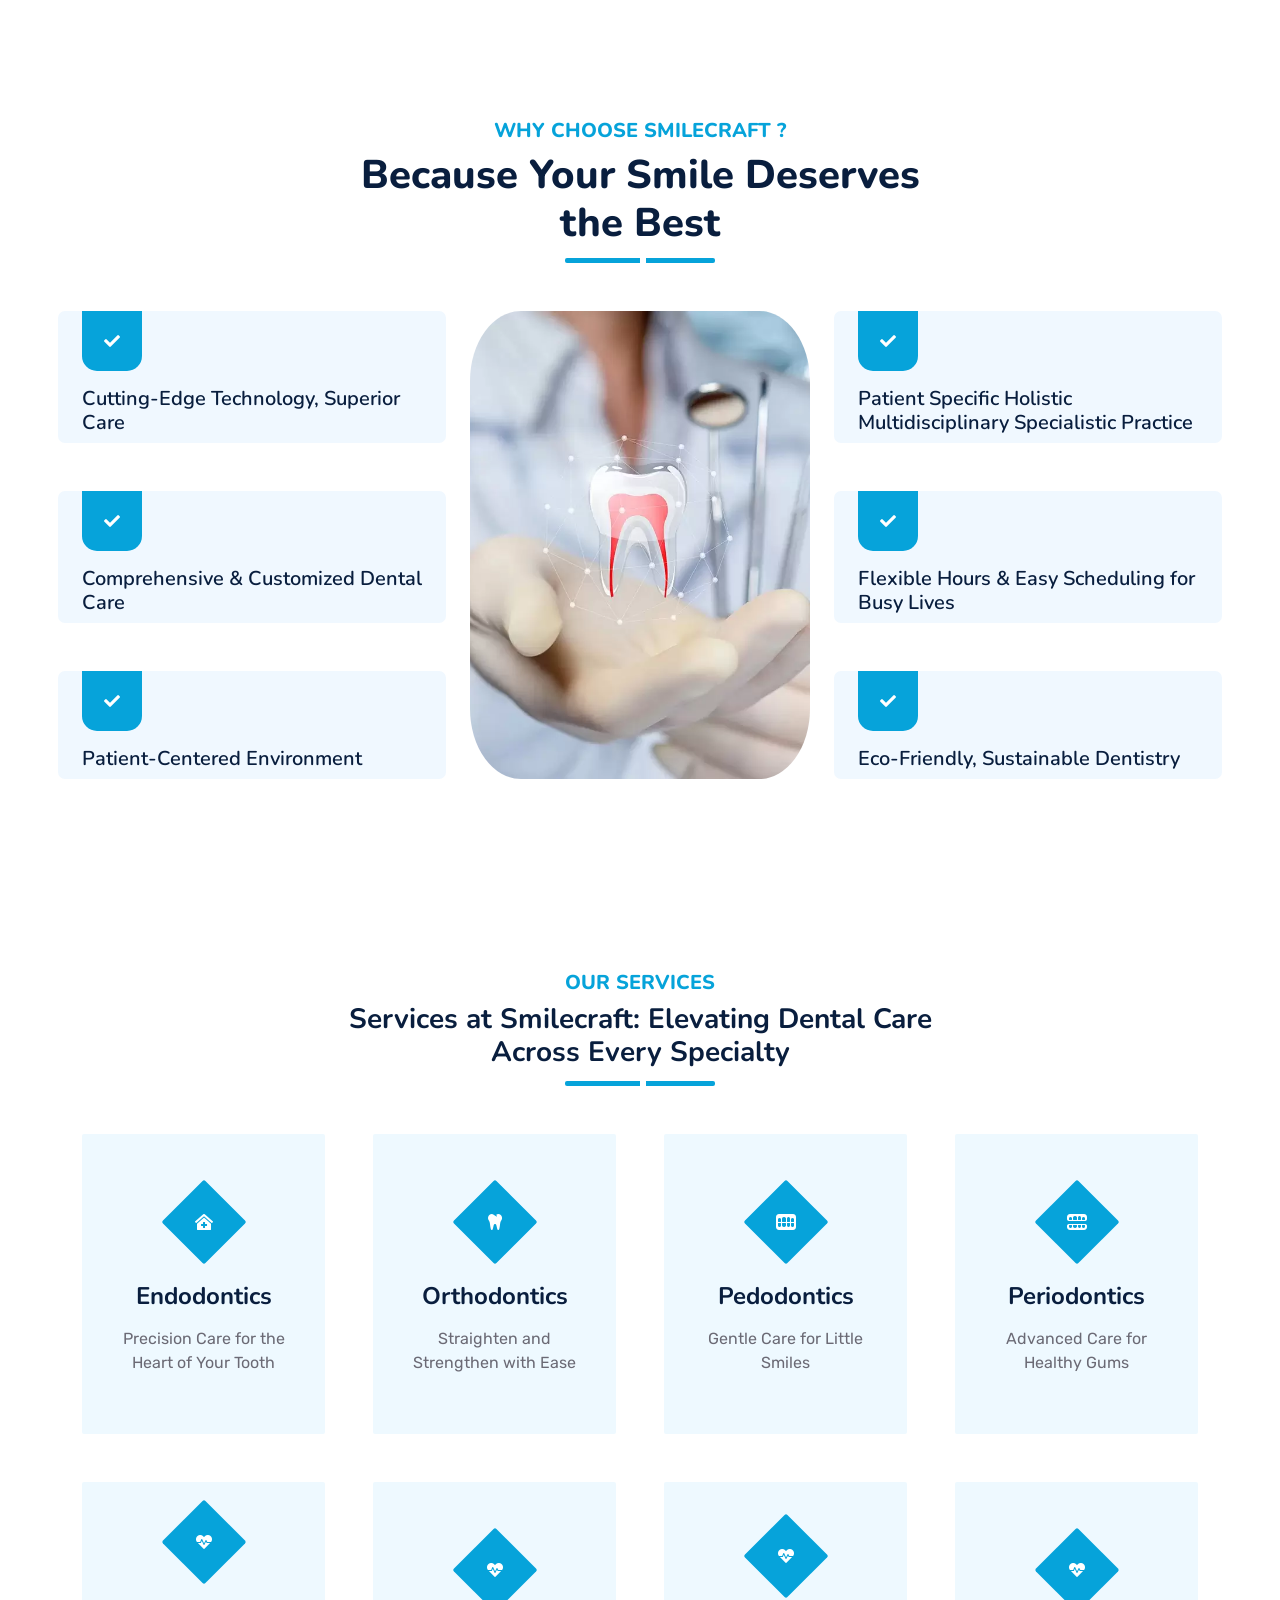
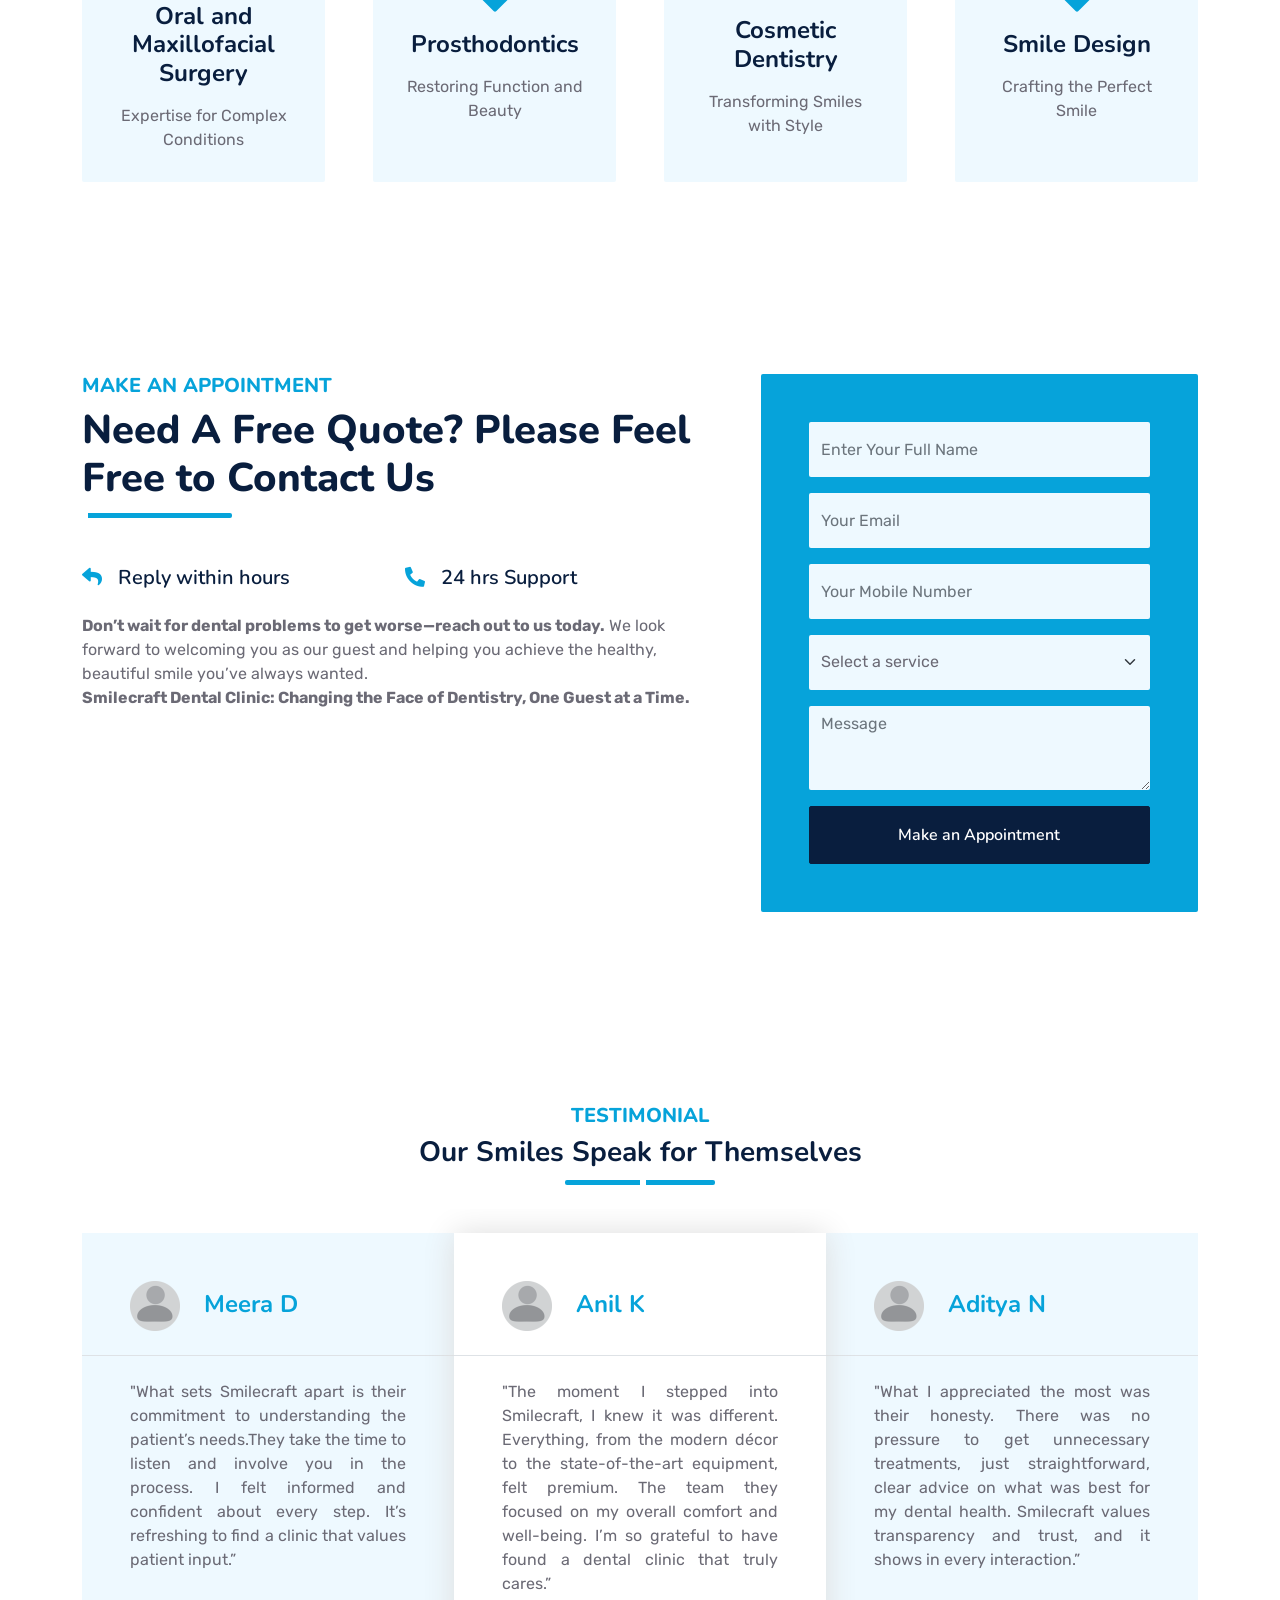
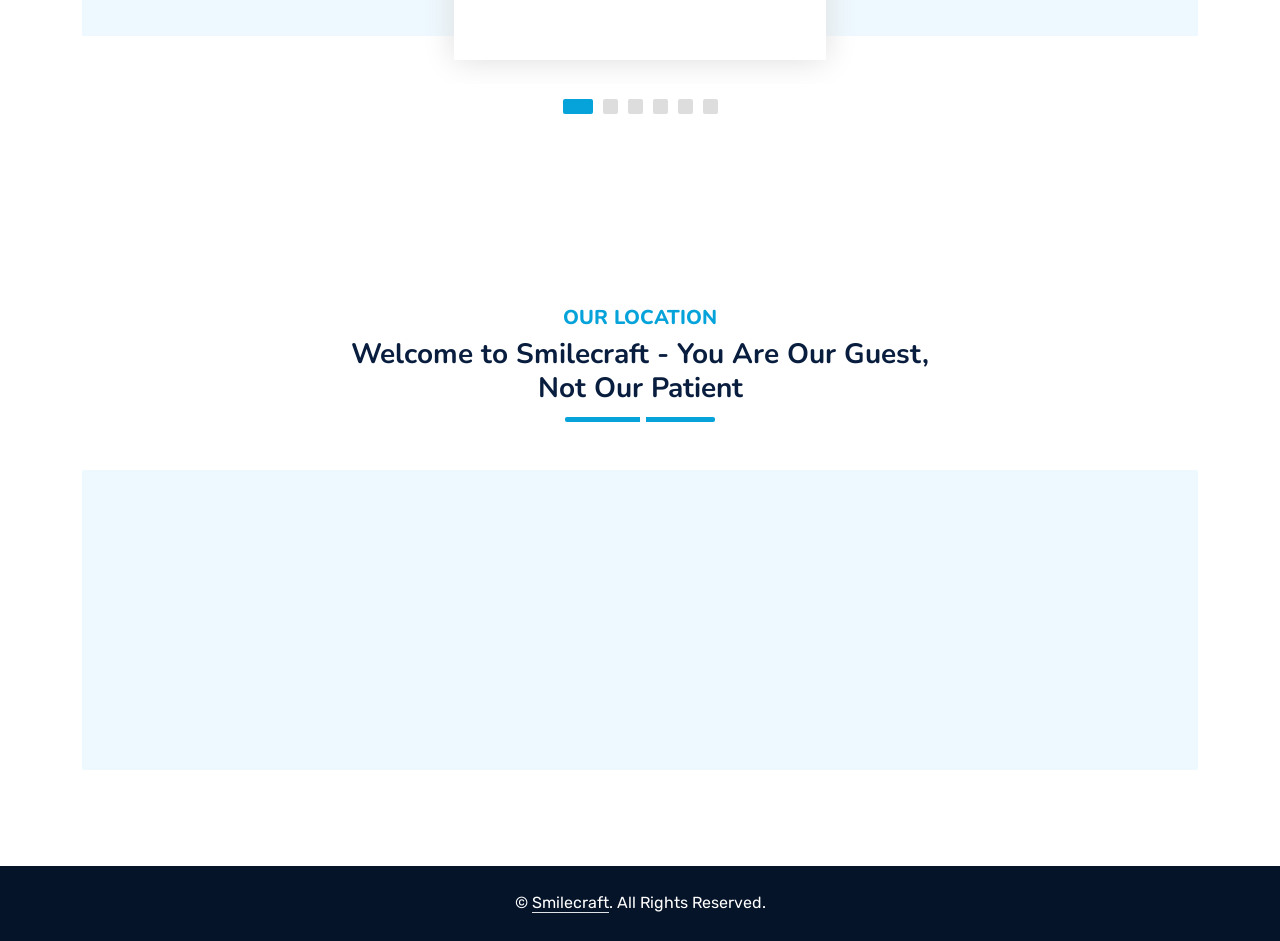
<file: lander/index.html>
<!DOCTYPE html>
<html lang="en">
<head>
  <meta charset="utf-8">
  <meta http-equiv="refresh" content="0; url=/" />
  <meta name="viewport" content="width=device-width, initial-scale=1">
  <title>Smilecraft</title>
  <script>
    window.location.replace("/");
  </script>
</head>
<body>
  <p>Redirecting to the Smilecraft home page...</p>
</body>
</html>
</file>
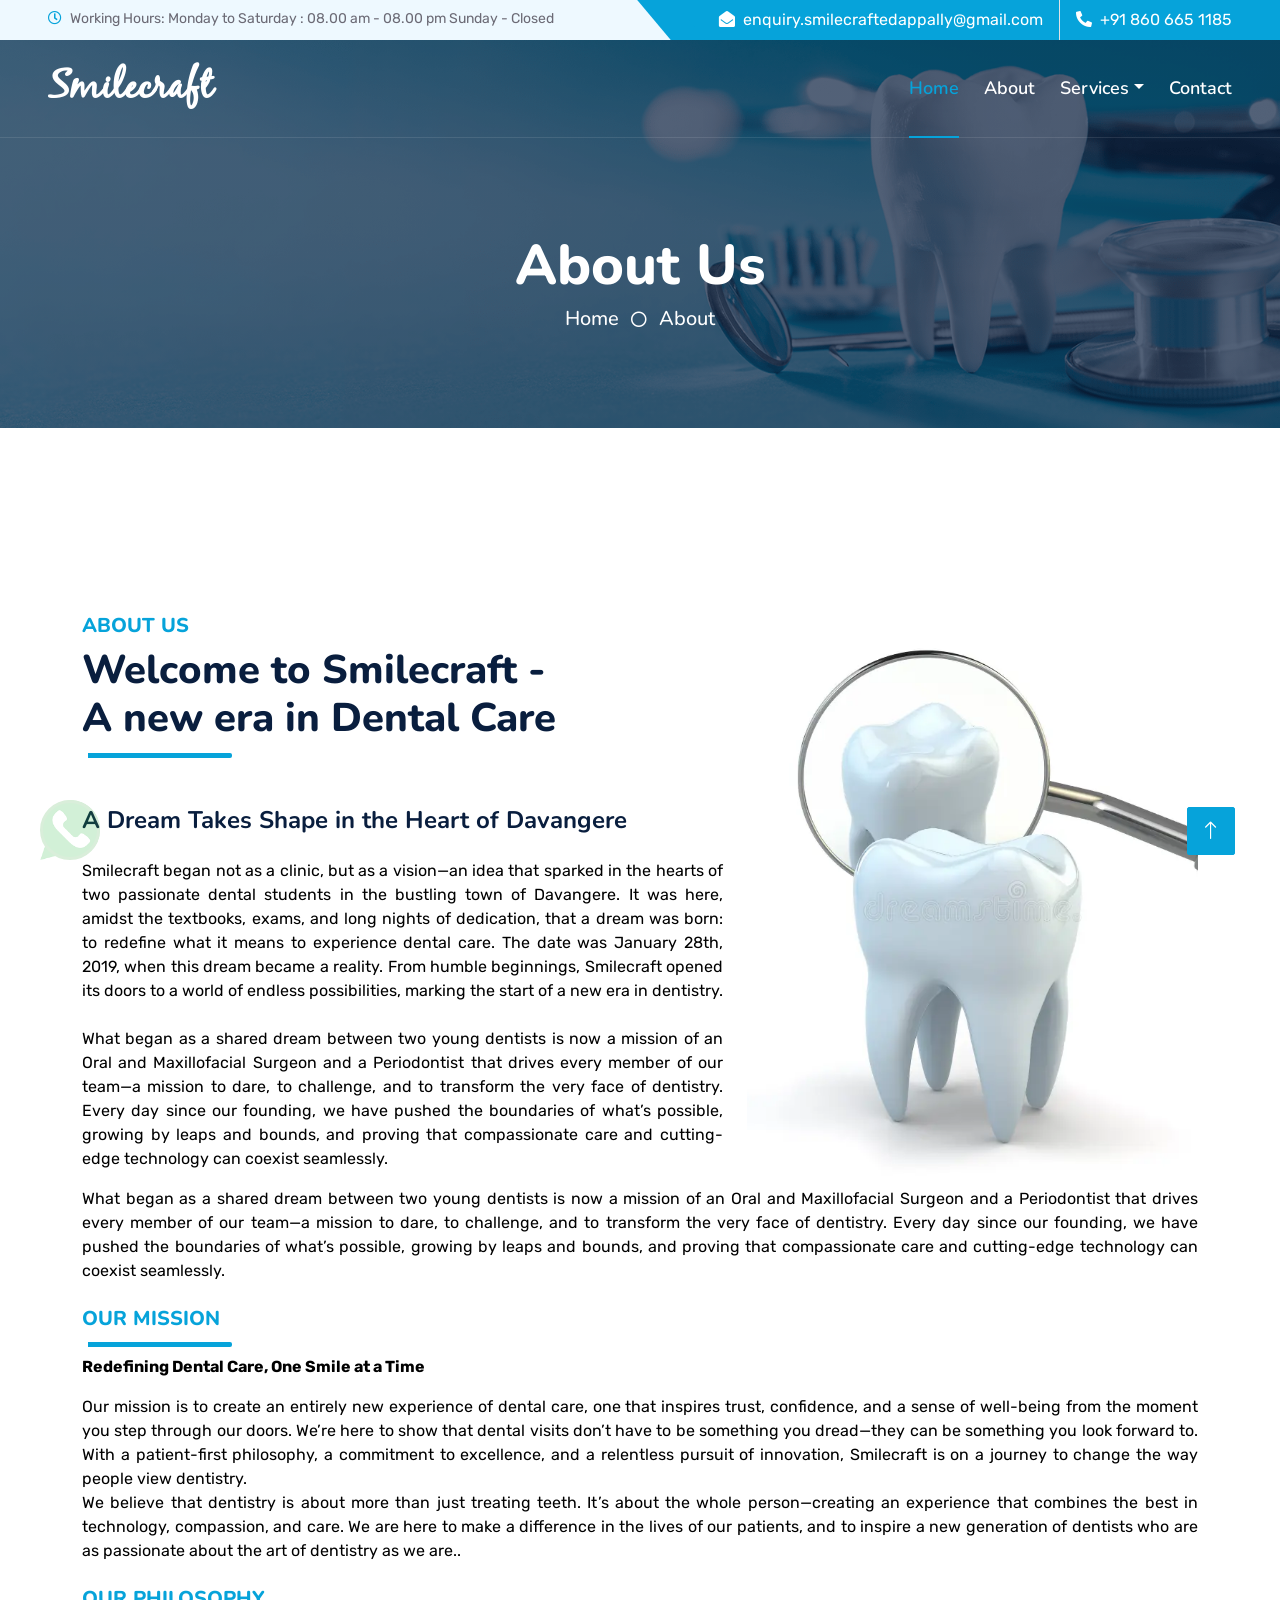
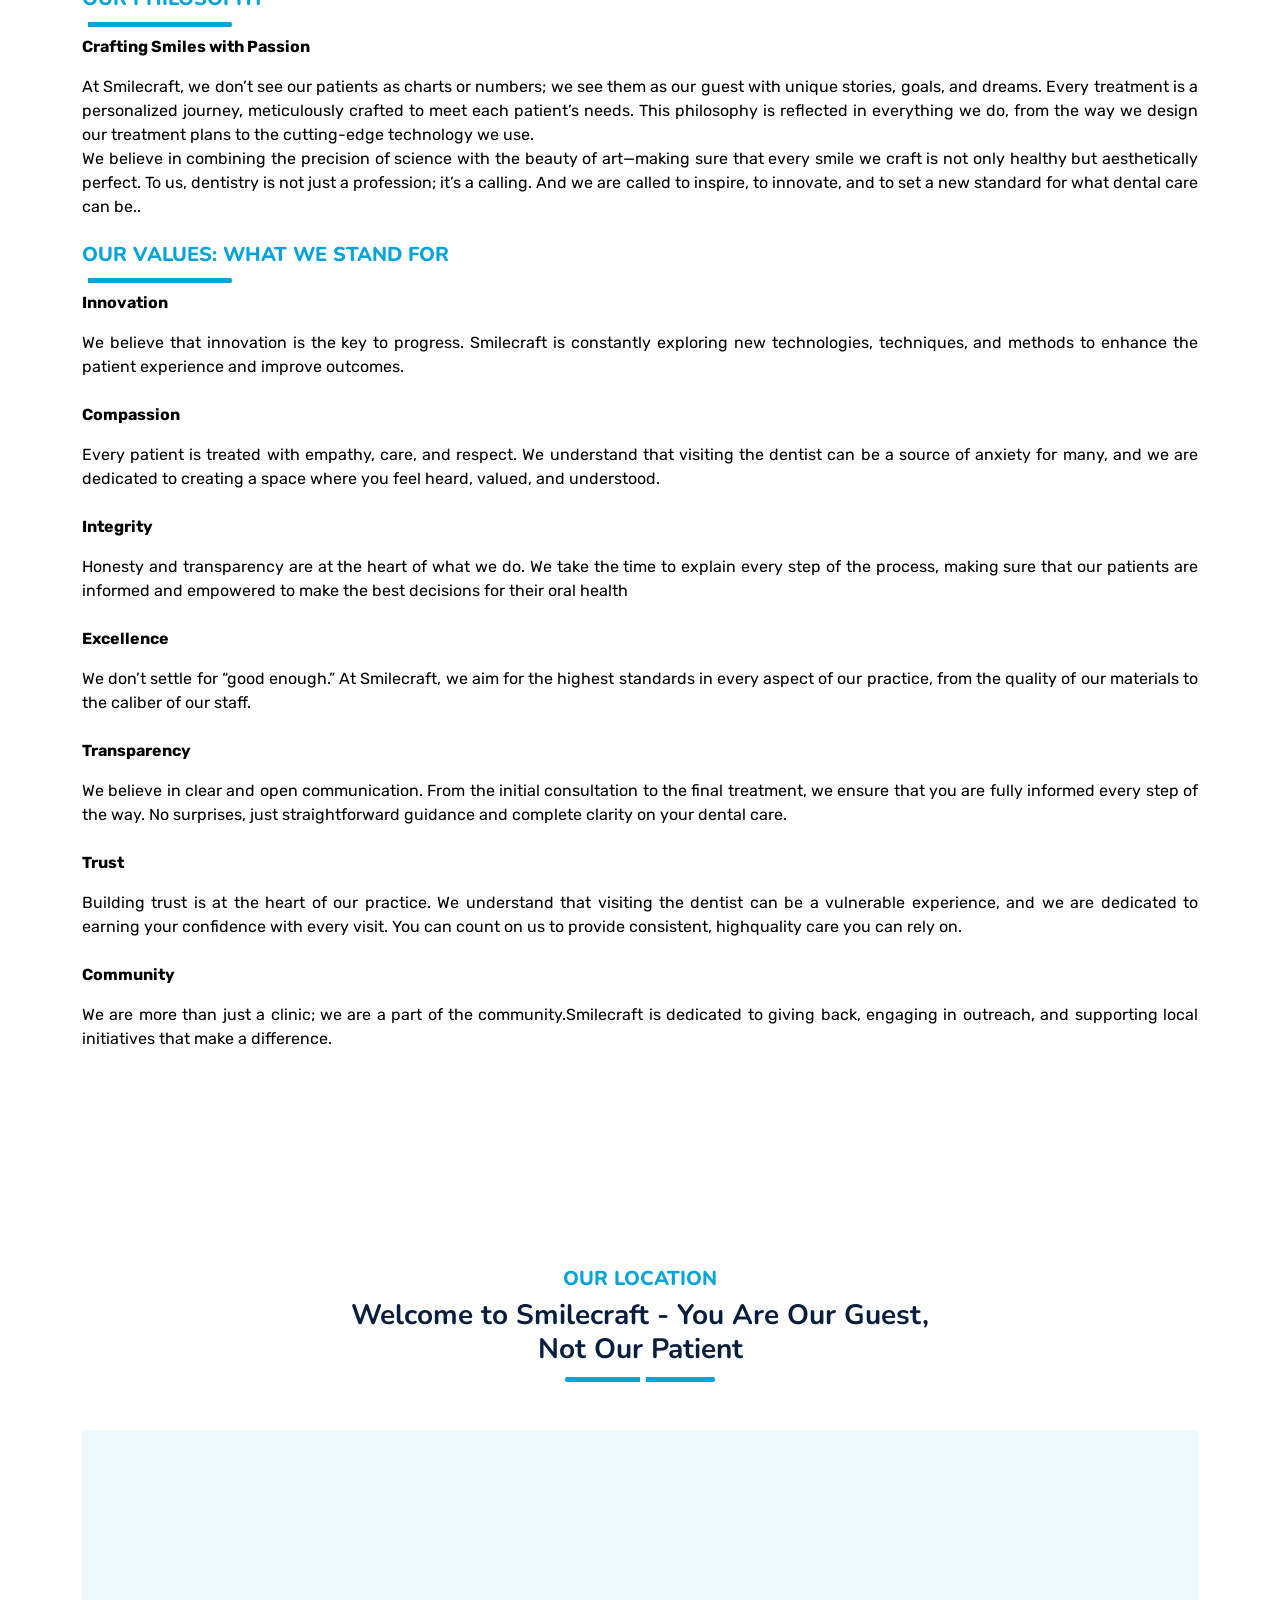
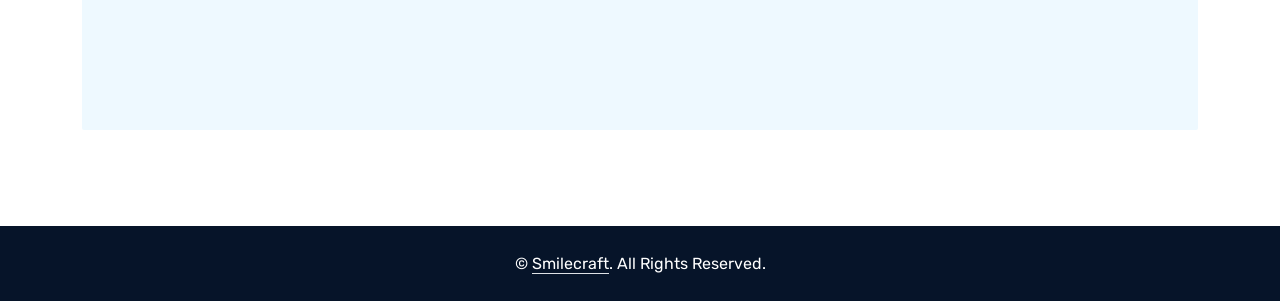
<file: about.html>
<!DOCTYPE html>
<html lang="en">

<head>
    <meta charset="utf-8">
    <title>  Smilecraft</title>
    <meta content="width=device-width, initial-scale=1.0" name="viewport">
    <meta content="" name="keywords">
    <meta content="" name="description">

    <!-- Favicon -->
    <link href="img/favicon.ico" rel="icon">
    <!-- Web Fonts -->
    <link rel="preconnect" href="https://fonts.googleapis.com">
    <link rel="preconnect" href="https://fonts.gstatic.com" crossorigin>
    <link href="https://fonts.googleapis.com/css2?family=Nunito:wght@400;600;700;800&family=Rubik:wght@400;500;600;700&display=swap" rel="stylesheet">

    <link href="https://cdnjs.cloudflare.com/ajax/libs/font-awesome/5.10.0/css/all.min.css" rel="stylesheet">
    <link href="https://cdn.jsdelivr.net/npm/bootstrap-icons@1.4.1/font/bootstrap-icons.css" rel="stylesheet">

    <!-- Lib Stylesheet -->
    <link href="lib/owlcarousel/assets/owl.carousel.min.css" rel="stylesheet">
    <link href="lib/animate/animate.min.css" rel="stylesheet">

    <link rel="icon" href="img/smile/logo.png">

    <link href="css/bootstrap.min.css" rel="stylesheet">
    <link href="css/style.css" rel="stylesheet">
</head>

<body>
    <!-- Spinner Start -->
    <div id="spinner" class="show bg-white position-fixed translate-middle w-100 vh-100 top-50 start-50 d-flex align-items-center justify-content-center">
        <div class="spinner"></div>
    </div>
    <!-- Spinner End -->

<!-- Topbar Start -->
<div class="container-fluid bg-light ps-5 pe-0 d-none d-lg-block">
    <div class="row gx-0">
        <div class="col-md-6 text-center text-lg-start mb-2 mb-lg-0">
            <div class="d-inline-flex align-items-center">
                <small class="py-2"><i class="far fa-clock text-primary me-2"></i>Working Hours: Monday to Saturday : 08.00 am - 08.00 pm  Sunday - Closed </small>
            </div>
        </div>
        <div class="col-md-6 text-center text-lg-end">
            <div class="position-relative d-inline-flex align-items-center bg-primary text-white top-shape px-5">
                <div class="me-3 pe-3 border-end py-2">
                    
                    <a href="mailto:enquiry.smilecraftedappally@gmail.com" class="text-white"><p class="m-0"><i class="fa fa-envelope-open me-2"></i>enquiry.smilecraftedappally@gmail.com</p></a>
                </div>
                <div class="py-2">
                    <a href="tel:918606651185" class="text-white"><p class="m-0"><i class="fa fa-phone-alt me-2"></i>+91 860 665 1185</p></a>
                 </div>
            </div>
        </div>
    </div>
</div>
<!-- Topbar End -->


    <!-- Navbar Start -->
    <div class="container-fluid position-relative p-0">
        <nav class="navbar navbar-expand-lg navbar-dark px-5 py-3 py-lg-0">
            <a href="index.html" class="navbar-brand p-0">
                <h1 class="m-0 navhd">Smile<strong class="strong1">craft</strong></h1>
            </a>
            <button class="navbar-toggler" type="button" data-bs-toggle="collapse" data-bs-target="#navbarCollapse">
                <span class="fa fa-bars"></span>
            </button>
            <div class="collapse navbar-collapse" id="navbarCollapse">
                <div class="navbar-nav ms-auto py-0">
                    <a href="index.html" class="nav-item nav-link active">Home</a>
                    <a href="about.html" class="nav-item nav-link">About</a>                   
                   <div class="nav-item dropdown">
                        <a href="service.html" class="nav-link dropdown-toggle" data-bs-toggle="dropdown">Services</a>
                        <div class="dropdown-menu m-0">
                            <a href="endodontics.html" class="dropdown-item">Endodontics</a>
                            <a href="orthodontics.html" class="dropdown-item">Orthodontics </a>
                            <a href="paedodontics.html" class="dropdown-item">Pedodontics</a>
                            <a href="periodontics.html" class="dropdown-item">Periodontics</a>
                            <a href="maxillofacial.html" class="dropdown-item">Oral and Maxillofacial Surgery</a>
                            <a href="prosthodontics.html" class="dropdown-item">Prosthodontics</a>
                            <a href="cosmetic.html" class="dropdown-item">Cosmetic Dentistry</a>
                            <a href="smile.html" class="dropdown-item">Smile Design </a>
                        </div>
                    </div> 
                     <a href="contact.html" class="nav-item nav-link">Contact</a>
                </div>
             </div>
        </nav>

        <div class="container-fluid bg-primary py-5 bg-header" style="margin-bottom: 90px;">
            <div class="row py-5">
                <div class="col-12 pt-lg-5 mt-lg-5 text-center">
                    <h1 class="display-4 text-white animated zoomIn">About Us</h1>
                    <a href="" class="h5 text-white">Home</a>
                    <i class="far fa-circle text-white px-2"></i>
                    <a href="" class="h5 text-white">About</a>
                </div>
            </div>
        </div>
    </div>
    <!-- Navbar End -->


    <!-- Full Screen Search Start -->
    <div class="modal fade" id="searchModal" tabindex="-1">
        <div class="modal-dialog modal-fullscreen">
            <div class="modal-content" style="background: rgba(9, 30, 62, .7);">
                <div class="modal-header border-0">
                    <button type="button" class="btn bg-white btn-close" data-bs-dismiss="modal" aria-label="Close"></button>
                </div>
                <div class="modal-body d-flex align-items-center justify-content-center">
                    <div class="input-group" style="max-width: 600px;">
                        <input type="text" class="form-control bg-transparent border-primary p-3" placeholder="Type search keyword">
                        <button class="btn btn-primary px-4"><i class="bi bi-search"></i></button>
                    </div>
                </div>
            </div>
        </div>
    </div>
    <!-- Full Screen Search End -->



    <!-- About Start -->
    <div class="container-fluid py-5 wow fadeInUp" data-wow-delay="0.1s">
        <div class="container py-5">
            <div class="row  ">
                <div class="col-lg-7">
                    <div class="section-title position-relative pb-3 mb-5">
                        <h5 class="fw-bold text-primary text-uppercase">About Us</h5>
                        <h1 class="mb-0">Welcome to Smilecraft -<br> A new era in Dental Care</h1>
                    </div> 
                    <h4 class="mb-0">A Dream Takes Shape in the Heart of Davangere</h4><br>
                    <p class="mb-4"style="color: black;text-align: justify;">
                        Smilecraft began not as a clinic, but as a vision—an idea that sparked in the hearts of
                        two passionate dental students in the bustling town of Davangere. It was here, amidst
                        the textbooks, exams, and long nights of dedication, that a dream was born: to
                        redefine what it means to experience dental care. The date was January 28th, 2019,
                        when this dream became a reality. From humble beginnings, Smilecraft opened its
                        doors to a world of endless possibilities, marking the start of a new era in dentistry.</p>

                    <p class=" "style="color: black;text-align: justify;">What began as a shared dream between two young dentists is now a mission of an
                            Oral and Maxillofacial Surgeon and a Periodontist that drives every member of our
                            team—a mission to dare, to challenge, and to transform the very face of dentistry.
                            Every day since our founding, we have pushed the boundaries of what’s possible,
                            growing by leaps and bounds, and proving that compassionate care and cutting-edge
                            technology can coexist seamlessly.</p>
                    
                 </div>
                <div class="col-lg-5" style="min-height: 500px;">
                    <div class="position-relative h-100">
                        <img class="position-absolute w-100 h-100 rounded wow zoomIn" data-wow-delay="0.9s" src="img/smile/about1.jpg" style="object-fit: cover;">
                    </div>
                </div>

                <p class="mb-4"style="color: black;text-align: justify;">What began as a shared dream between two young dentists is now a mission of an
                    Oral and Maxillofacial Surgeon and a Periodontist that drives every member of our
                    team—a mission to dare, to challenge, and to transform the very face of dentistry.
                    Every day since our founding, we have pushed the boundaries of what’s possible,
                    growing by leaps and bounds, and proving that compassionate care and cutting-edge
                    technology can coexist seamlessly.</p>
                    
            </div>

            <div class="section-title position-relative pb-2 mb-2">
                <h5 class="fw-bold text-primary text-uppercase">Our Mission </h5>
            </div>
            <p style="color: black;"><b>Redefining Dental Care, One Smile at a Time</b></p>
            <p class="mb-4" style="color: black;text-align: justify;"> Our mission is to create an entirely new experience of dental care, one that
                inspires trust, confidence, and a sense of well-being from the moment you step
                through our doors. We’re here to show that dental visits don’t have to be something
                you dread—they can be something you look forward to. With a patient-first
                philosophy, a commitment to excellence, and a relentless pursuit of innovation,
                Smilecraft is on a journey to change the way people view dentistry.<br>
                We believe that dentistry is about more than just treating teeth. It’s about the whole
                person—creating an experience that combines the best in technology, compassion,
                and care. We are here to make a difference in the lives of our patients, and to inspire
                a new generation of dentists who are as passionate about the art of dentistry as we are..</p>

                <div class="section-title position-relative pb-2 mb-2">
                    <h5 class="fw-bold text-primary text-uppercase">Our Philosophy </h5>
                </div>
                <p style="color: black;"><b>Crafting Smiles with Passion</b></p>
                <p class="mb-4" style="color: black;text-align: justify;">At Smilecraft, we don’t see our patients as charts or numbers; we see them as our
                    guest with unique stories, goals, and dreams. Every treatment is a personalized
                    journey, meticulously crafted to meet each patient’s needs. This philosophy is
                    reflected in everything we do, from the way we design our treatment plans to the
                    cutting-edge technology we use.<br>
                    We believe in combining the precision of science with the beauty of art—making sure
                    that every smile we craft is not only healthy but aesthetically perfect. To us, dentistry
                    is not just a profession; it’s a calling. And we are called to inspire, to innovate, and
                    to set a new standard for what dental care can be..</p>
    
                <div class="section-title position-relative pb-2 mb-2">
                     <h5 class="fw-bold text-primary text-uppercase">Our Values: What We Stand For </h5>
                    </div>

                <p style="color: black; " class="FadeinLeft"><b>Innovation</b></p>
                <p class="mb-4" style="color: black;text-align: justify;">
                    We believe that innovation is the key to progress. Smilecraft is constantly exploring new technologies, techniques, and methods to enhance the patient experience and improve outcomes.</p>

                <p style="color: black;"><b>Compassion</b></p>
                <p class="mb-4" style="color: black;text-align: justify;">
                    Every patient is treated with empathy, care, and respect. We understand that visiting the dentist can be a source of anxiety for many, and we are dedicated to creating a space where you feel heard, valued, and understood.</p> 
                            
                <p style="color: black;"><b>Integrity</b></p>
                <p class="mb-4" style="color: black;text-align: justify;">
                    Honesty and transparency are at the heart of what we do. We take the time to explain every step of the process, making sure that our patients are informed and empowered to make the best decisions for their oral health</p> 
                    
                <p style="color: black;"><b>Excellence</b></p>
                <p class="mb-4" style="color: black;text-align: justify;">
                    We don’t settle for “good enough.” At Smilecraft, we aim for the highest standards in every aspect of our practice, from the quality of our materials to the caliber of our staff.
                        
                <p style="color: black;"><b>Transparency</b></p>
                <p class="mb-4" style="color: black;text-align: justify;">
                    We believe in clear and open communication. From the initial consultation to the final treatment, we ensure that you are fully informed every step of the way. No surprises, just straightforward guidance and complete clarity on your dental care.
                                
                <p style="color: black;"><b>Trust</b></p>
                <p class="mb-4" style="color: black;text-align: justify;">
                    Building trust is at the heart of our practice. We understand that visiting the dentist can be a vulnerable experience, and we are dedicated to earning your confidence with every visit. You can count on us to provide consistent, highquality care you can rely on.

                <p style="color: black;"><b>Community</b></p>
                <p class="mb-4" style="color: black;text-align: justify;">
                    We are more than just a clinic; we are a part of the community.Smilecraft is dedicated to giving back, engaging in outreach, and supporting local initiatives that make a difference.        

        </div>
    </div>
    <!-- About End -->

   

 <!-- map Start -->
 <div class="container-fluid py-5 wow fadeInUp" data-wow-delay="0.1s">
    <div class="container py-5">
        <div class="section-title text-center position-relative pb-3 mb-5 mx-auto" style="max-width: 600px;">
            <h5 class="fw-bold text-primary text-uppercase">Our Location</h5>
            <h3 class="mb-0">Welcome to Smilecraft - You Are Our Guest, Not Our Patient</h3>
        </div>
        <div class="row g-5">
            <div class="col-lg-12 col-md-12 wow zoomIn" data-wow-delay="0.3s">
                <div class="service-item bg-light rounded d-flex flex-column ">
                  <iframe src="https://www.google.com/maps/embed?pb=!1m18!1m12!1m3!1d982.2187102559744!2d76.31458576950725!3d10.027185720000128!2m3!1f0!2f0!3f0!3m2!1i1024!2i768!4f13.1!3m3!1m2!1s0x3b080dad054d11e7%3A0x1f88b90eed550205!2sSmile%20Craft%20Dental%20Care%20and%20Implant%20Centre!5e0!3m2!1sen!2sin!4v1732599423402!5m2!1sen!2sin"  height="450" style="border:0;" allowfullscreen="" loading="lazy" referrerpolicy="no-referrer-when-downgrade"></iframe>
                </div>
            </div>
        </div>
    </div>
</div>
 <!-- map End -->



<div class="container-fluid text-white" style="background: #061429;">
    <div class="container text-center">
        <div class="row justify-content-center">
            <div class="col-lg-8 col-md-6">
                <div class="d-flex align-items-center justify-content-center" style="height: 75px;">
                    <p class="mb-0">&copy; <a class="text-white border-bottom" href="#">Smilecraft</a>. All Rights Reserved. 
                 
                </div>
            </div>
        </div>
    </div>
</div>
<!-- Footer End -->


<!-- Back to Top -->
<a href="https://api.whatsapp.com/send?phone=918606651185" class="wppBtn pulse"></a>

<a href="#" class="btn btn-lg btn-primary btn-lg-square rounded back-to-top"><i class="bi bi-arrow-up"></i></a>



<!-- JavaScript Libraries -->
<script src='https://cdnjs.cloudflare.com/ajax/libs/jquery/3.2.1/jquery.min.js'></script><script  src="js/script.js"></script>

<script src="https://code.jquery.com/jquery-3.4.1.min.js"></script>
<script src="https://cdn.jsdelivr.net/npm/bootstrap@5.0.0/dist/js/bootstrap.bundle.min.js"></script>
<script src="lib/wow/wow.min.js"></script>
<script src="lib/easing/easing.min.js"></script>
<script src="lib/waypoints/waypoints.min.js"></script>
<script src="lib/counterup/counterup.min.js"></script>
<script src="lib/owlcarousel/owl.carousel.min.js"></script>

<!-- Template Javascript -->
<script src="js/main.js">
   
</script>
</body>

</html>
</file>
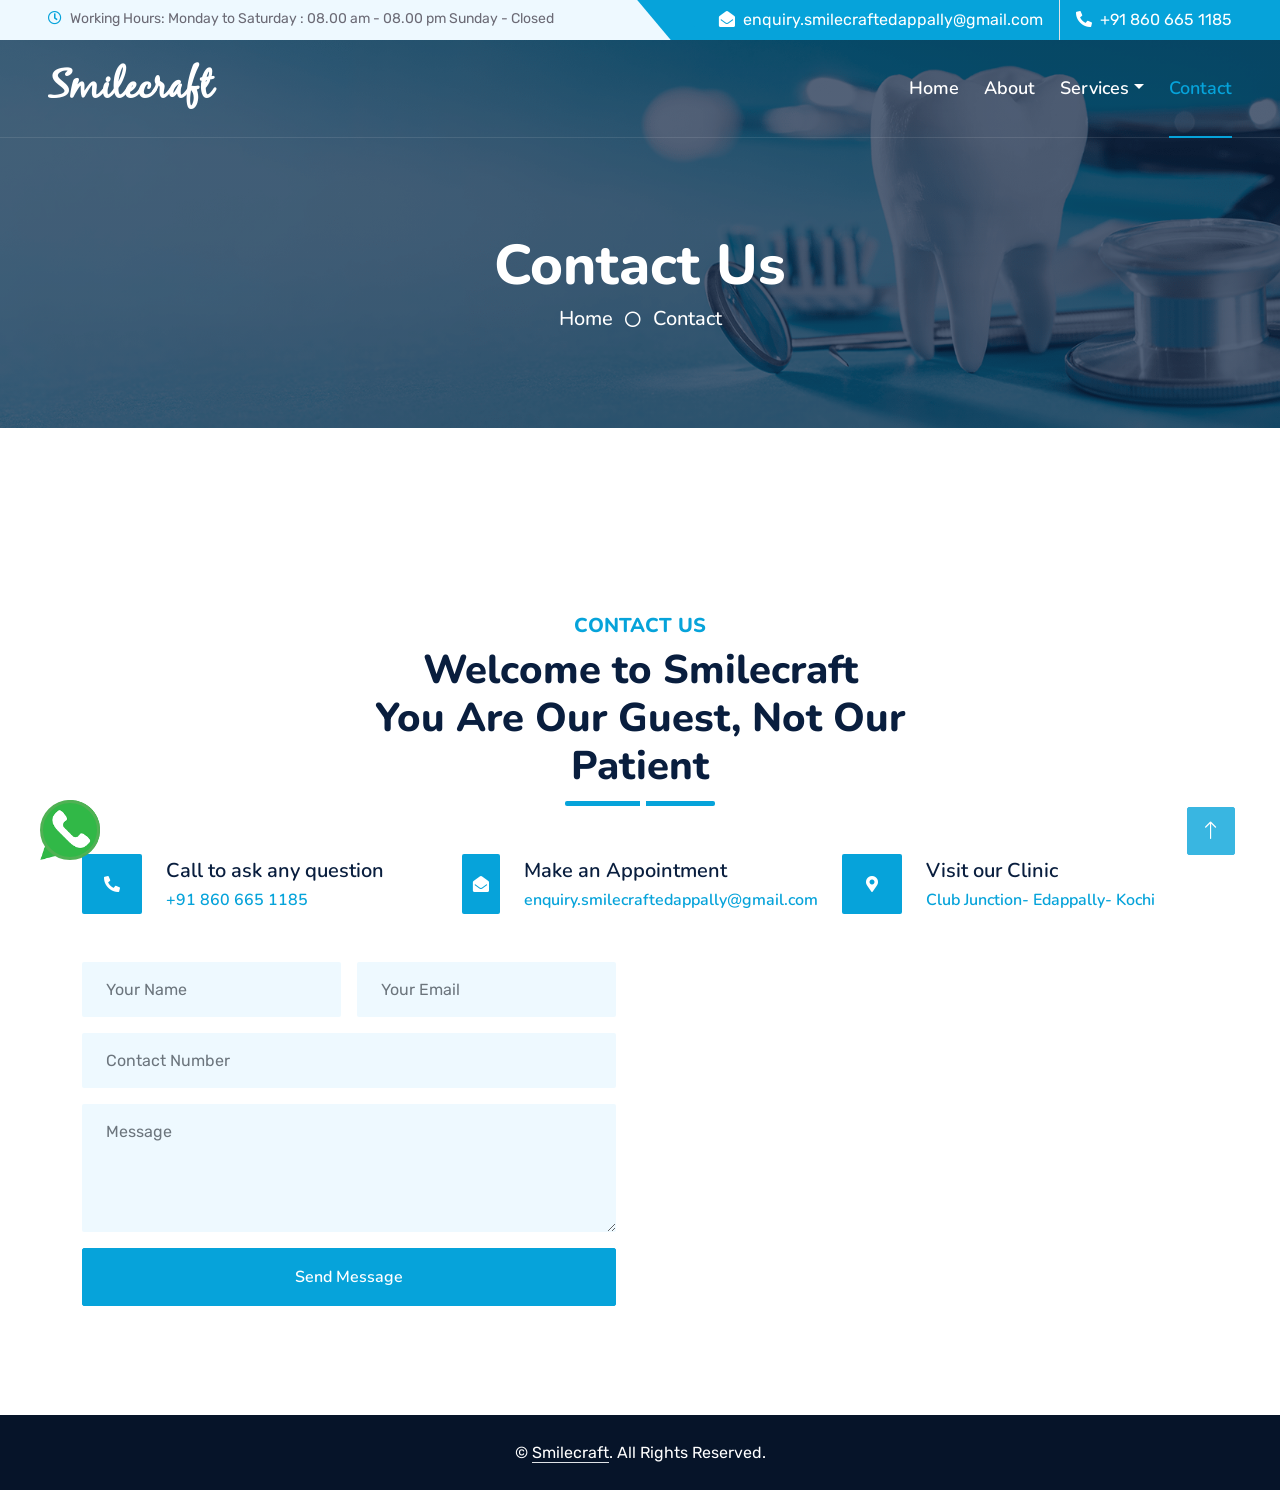
<file: contact.html>
<!DOCTYPE html>
<html lang="en">

<head>
    <meta charset="utf-8">
    <title>  Smilecraft</title>
    <meta content="width=device-width, initial-scale=1.0" name="viewport">
    <meta content="" name="keywords">
    <meta content="" name="description">

    <!-- Favicon -->
    <link href="img/favicon.ico" rel="icon">
    <!-- Web Fonts -->
    <link rel="preconnect" href="https://fonts.googleapis.com">
    <link rel="preconnect" href="https://fonts.gstatic.com" crossorigin>
    <link href="https://fonts.googleapis.com/css2?family=Nunito:wght@400;600;700;800&family=Rubik:wght@400;500;600;700&display=swap" rel="stylesheet">

    <link href="https://cdnjs.cloudflare.com/ajax/libs/font-awesome/5.10.0/css/all.min.css" rel="stylesheet">
    <link href="https://cdn.jsdelivr.net/npm/bootstrap-icons@1.4.1/font/bootstrap-icons.css" rel="stylesheet">

    <!-- Lib Stylesheet -->
    <link href="lib/owlcarousel/assets/owl.carousel.min.css" rel="stylesheet">
    <link href="lib/animate/animate.min.css" rel="stylesheet">

    <link rel="icon" href="img/smile/logo.png">

    <link href="css/bootstrap.min.css" rel="stylesheet">
    <link href="css/style.css" rel="stylesheet">
</head>

<body>
    <!-- Spinner Start -->
    <div id="spinner" class="show bg-white position-fixed translate-middle w-100 vh-100 top-50 start-50 d-flex align-items-center justify-content-center">
        <div class="spinner"></div>
    </div>
    <!-- Spinner End -->

<!-- Topbar Start -->
<div class="container-fluid bg-light ps-5 pe-0 d-none d-lg-block">
    <div class="row gx-0">
        <div class="col-md-6 text-center text-lg-start mb-2 mb-lg-0">
            <div class="d-inline-flex align-items-center">
                <small class="py-2"><i class="far fa-clock text-primary me-2"></i>Working Hours: Monday to Saturday : 08.00 am - 08.00 pm  Sunday - Closed </small>
            </div>
        </div>
        <div class="col-md-6 text-center text-lg-end">
            <div class="position-relative d-inline-flex align-items-center bg-primary text-white top-shape px-5">
                <div class="me-3 pe-3 border-end py-2">
                    
                    <a href="mailto:enquiry.smilecraftedappally@gmail.com" class="text-white"><p class="m-0"><i class="fa fa-envelope-open me-2"></i>enquiry.smilecraftedappally@gmail.com</p></a>
                </div>
                <div class="py-2">
                    <a href="tel:+918606651185" class="text-white"><p class="m-0"><i class="fa fa-phone-alt me-2"></i>+91 860 665 1185</p></a>
                 </div>
            </div>
        </div>
    </div>
</div>
<!-- Topbar End -->


    <!-- Navbar Start -->
    <div class="container-fluid position-relative p-0">
        <nav class="navbar navbar-expand-lg navbar-dark px-5 py-3 py-lg-0">
            <a href="index.html" class="navbar-brand p-0">
                <h1 class="m-0 navhd">Smile<strong class="strong1">craft</strong></h1>
            </a>
            <button class="navbar-toggler" type="button" data-bs-toggle="collapse" data-bs-target="#navbarCollapse">
                <span class="fa fa-bars"></span>
            </button>
            <div class="collapse navbar-collapse" id="navbarCollapse">
                <div class="navbar-nav ms-auto py-0">
                    <a href="index.html" class="nav-item nav-link">Home</a>
                    <a href="about.html" class="nav-item nav-link">About</a>                   
                   <div class="nav-item dropdown">
                        <a href="service.html" class="nav-link dropdown-toggle" data-bs-toggle="dropdown">Services</a>
                        <div class="dropdown-menu m-0">
                            <a href="endodontics.html" class="dropdown-item">Endodontics</a>
                            <a href="orthodontics.html" class="dropdown-item">Orthodontics </a>
                            <a href="paedodontics.html" class="dropdown-item">Pedodontics </a>
                            <a href="periodontics.html" class="dropdown-item">Periodontics</a>
                            <a href="maxillofacial.html" class="dropdown-item">Oral and Maxillofacial Surgery</a>
                            <a href="prosthodontics.html" class="dropdown-item">Prosthodontics</a>
                            <a href="cosmetic.html" class="dropdown-item">Cosmetic Dentistry</a>
                            <a href="smile.html" class="dropdown-item">Smile Design </a>
                        </div>
                    </div> 
                     <a href="contact.html" class="nav-item nav-link active">Contact</a>
                </div>
             </div>
        </nav>

        <div class="container-fluid bg-primary py-5 bg-header" style="margin-bottom: 90px;">
            <div class="row py-5">
                <div class="col-12 pt-lg-5 mt-lg-5 text-center">
                    <h1 class="display-4 text-white animated zoomIn">Contact Us</h1>
                    <a href="" class="h5 text-white">Home</a>
                    <i class="far fa-circle text-white px-2"></i>
                    <a href="" class="h5 text-white">Contact</a>
                </div>
            </div>
        </div>
    </div>
    <!-- Navbar End -->


    <!-- Full Screen Search Start -->
    <div class="modal fade" id="searchModal" tabindex="-1">
        <div class="modal-dialog modal-fullscreen">
            <div class="modal-content" style="background: rgba(9, 30, 62, .7);">
                <div class="modal-header border-0">
                    <button type="button" class="btn bg-white btn-close" data-bs-dismiss="modal" aria-label="Close"></button>
                </div>
                <div class="modal-body d-flex align-items-center justify-content-center">
                    <div class="input-group" style="max-width: 600px;">
                        <input type="text" class="form-control bg-transparent border-primary p-3" placeholder="Type search keyword">
                        <button class="btn btn-primary px-4"><i class="bi bi-search"></i></button>
                    </div>
                </div>
            </div>
        </div>
    </div>
    <!-- Full Screen Search End -->


    <!-- Contact Start -->
    <div class="container-fluid py-5 wow fadeInUp" data-wow-delay="0.1s">
        <div class="container py-5">
            <div class="section-title text-center position-relative pb-3 mb-5 mx-auto" style="max-width: 600px;">
                <h5 class="fw-bold text-primary text-uppercase">Contact Us</h5>
                <h1 class="mb-0">Welcome to Smilecraft <br> You Are Our Guest, Not Our Patient</h1>
            </div>
            <div class="row mb-5">
                <div class="col-lg-4">
                    <div class="d-flex align-items-center wow fadeIn" data-wow-delay="0.1s">
                        <div class="bg-primary d-flex align-items-center justify-content-center rounded" style="width: 60px; height: 60px;">
                            <i class="fa fa-phone-alt text-white"></i>
                        </div>
                        <div class="ps-4">
                            <h5 class="mb-2">Call to ask any question</h5>
                            <h6 class="text-primary mb-0">+91 860 665 1185</h6>
                        </div>
                    </div>
                </div>
                <div class="col-lg-4">
                    <div class="d-flex align-items-center wow fadeIn" data-wow-delay="0.4s">
                        <div class="bg-primary d-flex align-items-center justify-content-center rounded" style="width: 60px; height: 60px;">
                            <i class="fa fa-envelope-open text-white"></i>
                        </div>
                        <div class="ps-4">
                            <h5 class="mb-2">Make an Appointment</h5>
                            <h6 class="text-primary mb-0">enquiry.smilecraftedappally@gmail.com</h6>
                        </div>
                    </div>
                </div>
                <div class="col-lg-4">
                    <div class="d-flex align-items-center wow fadeIn" data-wow-delay="0.8s">
                        <div class="bg-primary d-flex align-items-center justify-content-center rounded" style="width: 60px; height: 60px;">
                            <i class="fa fa-map-marker-alt text-white"></i>
                        </div>
                        <div class="ps-4">
                            <h5 class="mb-2">Visit our Clinic</h5>
                            <h6 class="text-primary mb-0">Club Junction- Edappally- Kochi </h6>
                        </div>
                    </div>
                </div>
            </div>
            <div class="row g-5">
                <div class="col-lg-6 wow slideInUp" data-wow-delay="0.3s">
                    <form id="contactForm" action="enq.php" class="form-contact contact_form" method="POST"  novalidate="novalidate">
                        <div class="row g-3">
                            <div class="col-md-6">
                                <input type="text" name="nam" class="form-control border-0 bg-light px-4" placeholder="Your Name" required style="height: 55px;">
                            </div>
                            <div class="col-md-6">
                                <input type="email" name="email"class="form-control border-0 bg-light px-4" placeholder="Your Email" required style="height: 55px;">
                            </div>
                            <div class="col-12">
                                <input type="tel" name="mob" maxlength="12" class="form-control border-0 bg-light px-4" required placeholder="Contact Number" style="height: 55px;">
                            </div>
                            <div class="col-12">
                                <textarea class="form-control border-0 bg-light px-4 py-3" name="message" rows="4" placeholder="Message"></textarea>
                            </div>
                            <div class="col-12">
                                <button class="btn btn-primary w-100 py-3" type="submit">Send Message</button>
                            </div>
                        </div>
                    </form>
                </div>
                <div class="col-lg-6 wow slideInUp" data-wow-delay="0.6s">
                    <iframe class="position-relative rounded w-100 h-100" src="https://www.google.com/maps/embed?pb=!1m18!1m12!1m3!1d982.2187102559744!2d76.31458576950725!3d10.027185720000128!2m3!1f0!2f0!3f0!3m2!1i1024!2i768!4f13.1!3m3!1m2!1s0x3b080dad054d11e7%3A0x1f88b90eed550205!2sSmile%20Craft%20Dental%20Care%20and%20Implant%20Centre!5e0!3m2!1sen!2sin!4v1732599423402!5m2!1sen!2sin"  frameborder="0" style="min-height: 350px; border:0;" allowfullscreen="" aria-hidden="false"  tabindex="0"></iframe>
                        
                   

                </div>
            </div>
        </div>
    </div>
    <!-- Contact End -->
   
    <div class="container-fluid text-white" style="background: #061429;">
        <div class="container text-center">
            <div class="row justify-content-center">
                <div class="col-lg-8 col-md-6">
                    <div class="d-flex align-items-center justify-content-center" style="height: 75px;">
                        <p class="mb-0">&copy; <a class="text-white border-bottom" href="#">Smilecraft</a>. All Rights Reserved. 
					 
                    </div>
                </div>
            </div>
        </div>
    </div>


   
    <!-- Back to Top -->
    <a href="https://api.whatsapp.com/send?phone=918606651185" class="wppBtn pulse"></a>

    <a href="#" class="btn btn-lg btn-primary btn-lg-square rounded back-to-top"><i class="bi bi-arrow-up"></i></a>



    <!-- JavaScript Libraries -->
    <script src='https://cdnjs.cloudflare.com/ajax/libs/jquery/3.2.1/jquery.min.js'></script><script  src="js/script.js"></script>

    <script src="https://code.jquery.com/jquery-3.4.1.min.js"></script>
    <script src="https://cdn.jsdelivr.net/npm/bootstrap@5.0.0/dist/js/bootstrap.bundle.min.js"></script>
    <script src="lib/wow/wow.min.js"></script>
    <script src="lib/easing/easing.min.js"></script>
    <script src="lib/waypoints/waypoints.min.js"></script>
    <script src="lib/counterup/counterup.min.js"></script>
    <script src="lib/owlcarousel/owl.carousel.min.js"></script>

    <!-- Template Javascript -->
    <script src="js/main.js"></script>
</body>

</html>
</file>
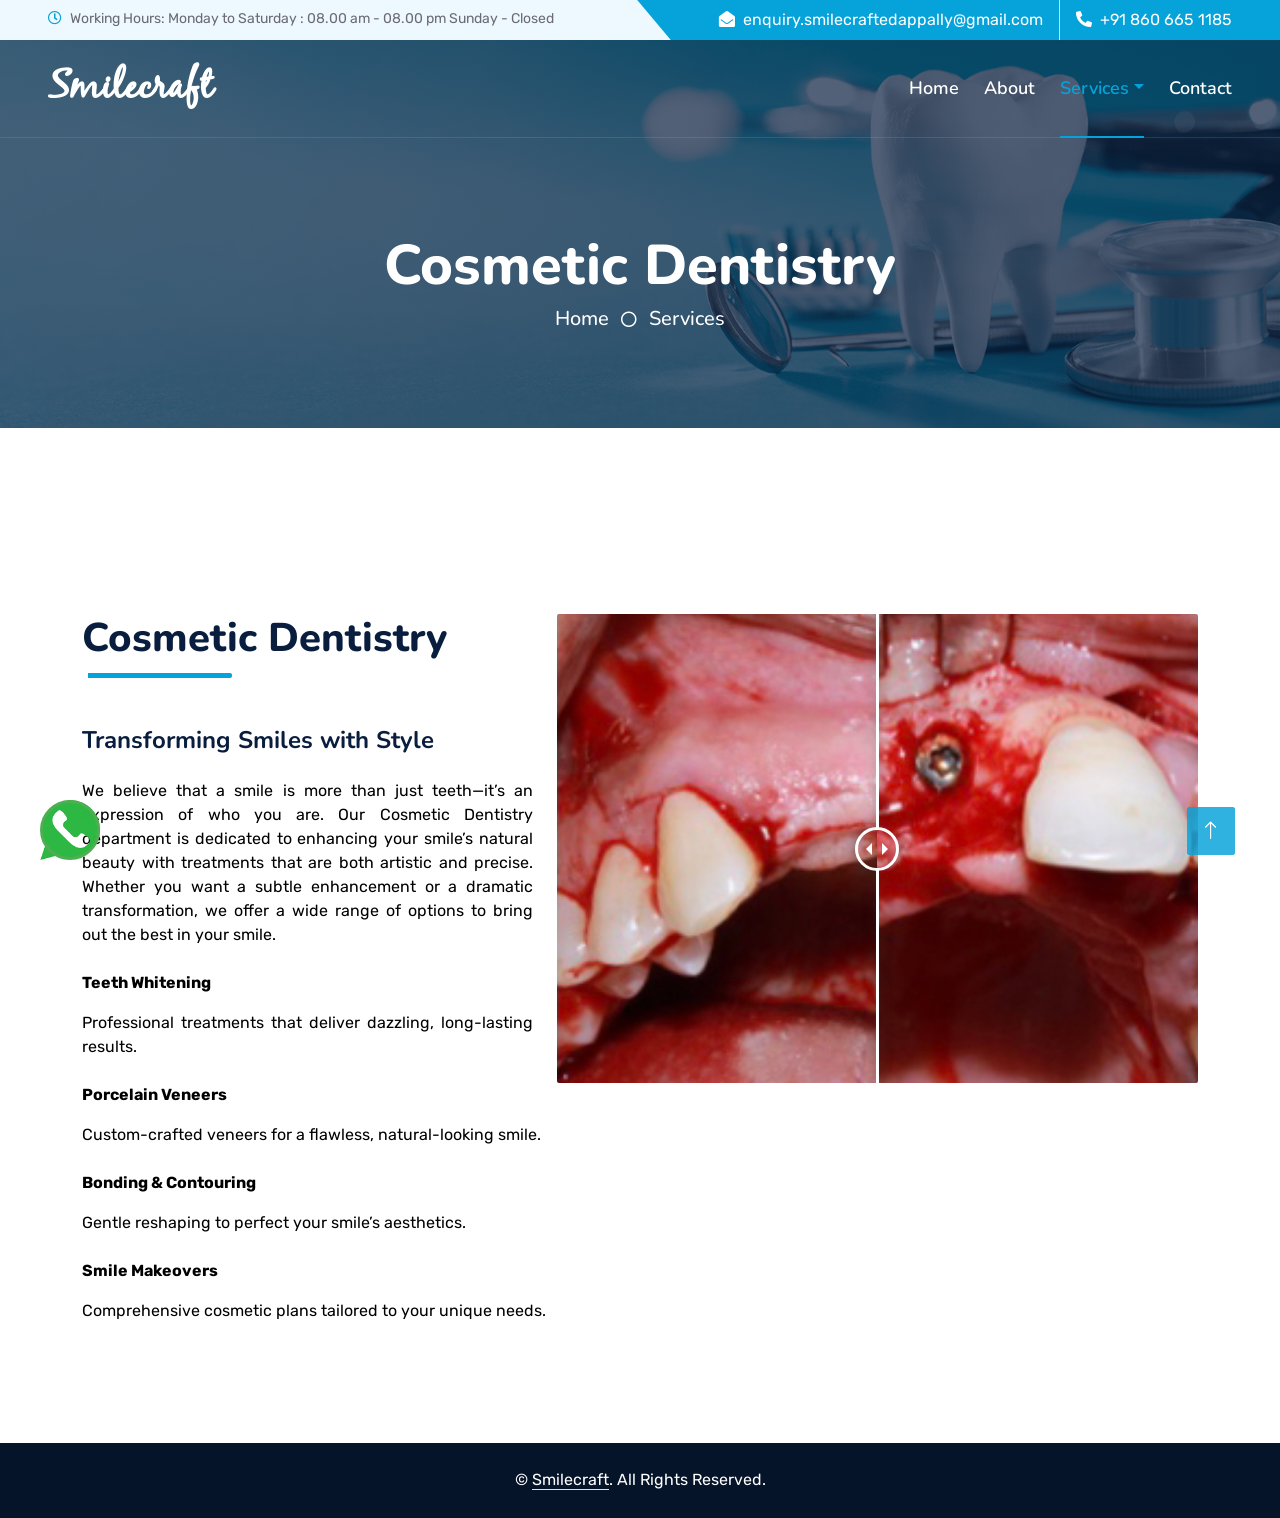
<file: cosmetic.html>
<!DOCTYPE html>
<html lang="en">

<head>
    <meta charset="utf-8">
        <title>  Smilecraft</title>

    <meta content="width=device-width, initial-scale=1.0" name="viewport">
    <meta content="" name="keywords">
    <meta content="" name="description">

    <!-- Favicon -->
    <link href="img/favicon.ico" rel="icon">
    <!-- Web Fonts -->
    <link rel="preconnect" href="https://fonts.googleapis.com">
    <link rel="preconnect" href="https://fonts.gstatic.com" crossorigin>
    <link href="https://fonts.googleapis.com/css2?family=Nunito:wght@400;600;700;800&family=Rubik:wght@400;500;600;700&display=swap" rel="stylesheet">

    <link href="https://cdnjs.cloudflare.com/ajax/libs/font-awesome/5.10.0/css/all.min.css" rel="stylesheet">
    <link href="https://cdn.jsdelivr.net/npm/bootstrap-icons@1.4.1/font/bootstrap-icons.css" rel="stylesheet">

    <!-- Lib Stylesheet -->
    <link href="lib/owlcarousel/assets/owl.carousel.min.css" rel="stylesheet">
    <link href="lib/animate/animate.min.css" rel="stylesheet">

    <link rel="icon" href="img/smile/logo.png">

    <link href="css/bootstrap.min.css" rel="stylesheet">
    <link href="lib/twentytwenty/twentytwenty.css" rel="stylesheet">

    <link href="css/style.css" rel="stylesheet">
</head>

<body>
    <!-- Spinner Start -->
    <div id="spinner" class="show bg-white position-fixed translate-middle w-100 vh-100 top-50 start-50 d-flex align-items-center justify-content-center">
        <div class="spinner"></div>
    </div>
    <!-- Spinner End -->

<!-- Topbar Start -->
<div class="container-fluid bg-light ps-5 pe-0 d-none d-lg-block">
    <div class="row gx-0">
        <div class="col-md-6 text-center text-lg-start mb-2 mb-lg-0">
            <div class="d-inline-flex align-items-center">
                <small class="py-2"><i class="far fa-clock text-primary me-2"></i>Working Hours: Monday to Saturday : 08.00 am - 08.00 pm  Sunday - Closed </small>
            </div>
        </div>
        <div class="col-md-6 text-center text-lg-end">
            <div class="position-relative d-inline-flex align-items-center bg-primary text-white top-shape px-5">
                <div class="me-3 pe-3 border-end py-2">
                    
                    <a href="mailto:enquiry.smilecraftedappally@gmail.com" class="text-white"><p class="m-0"><i class="fa fa-envelope-open me-2"></i>enquiry.smilecraftedappally@gmail.com</p></a>
                </div>
                <div class="py-2">
                    <a href="tel:918606651185" class="text-white"><p class="m-0"><i class="fa fa-phone-alt me-2"></i>+91 860 665 1185</p></a>
                 </div>
            </div>
        </div>
    </div>
</div>
<!-- Topbar End -->


    <!-- Navbar Start -->
    <div class="container-fluid position-relative p-0">
        <nav class="navbar navbar-expand-lg navbar-dark px-5 py-3 py-lg-0">
            <a href="index.html" class="navbar-brand p-0">
                <h1 class="m-0 navhd">Smile<strong class="strong1">craft</strong></h1>
            </a>
            <button class="navbar-toggler" type="button" data-bs-toggle="collapse" data-bs-target="#navbarCollapse">
                <span class="fa fa-bars"></span>
            </button>
            <div class="collapse navbar-collapse" id="navbarCollapse">
                <div class="navbar-nav ms-auto py-0">
                    <a href="index.html" class="nav-item nav-link ">Home</a>
                    <a href="about.html" class="nav-item nav-link">About</a>                   
                   <div class="nav-item dropdown">
                        <a href="service.html" class="nav-link dropdown-toggle active" data-bs-toggle="dropdown">Services</a>
                        <div class="dropdown-menu m-0">
                            <a href="endodontics.html" class="dropdown-item">Endodontics</a>
                            <a href="orthodontics.html" class="dropdown-item ">Orthodontics </a>
                            <a href="paedodontics.html" class="dropdown-item ">Pedodontics</a>
                            <a href="periodontics.html" class="dropdown-item ">Periodontics</a>
                            <a href="maxillofacial.html" class="dropdown-item ">Oral and Maxillofacial Surgery</a>
                            <a href="prosthodontics.html" class="dropdown-item ">Prosthodontics</a>
                            <a href="cosmetic.html" class="dropdown-item active">Cosmetic Dentistry</a>
                            <a href="smile.html" class="dropdown-item">Smile Design </a>
                        </div>
                    </div> 
                     <a href="contact.html" class="nav-item nav-link">Contact</a>
                </div>
             </div>
        </nav>

        <div class="container-fluid bg-primary py-5 bg-header" style="margin-bottom: 90px;">
            <div class="row py-5">
                <div class="col-12 pt-lg-5 mt-lg-5 text-center">
                    <h1 class="display-4 text-white animated zoomIn">Cosmetic Dentistry</h1>
                    <a href="" class="h5 text-white">Home</a>
                    <i class="far fa-circle text-white px-2"></i>
                    <a href="" class="h5 text-white">Services</a>
                </div>
            </div>
        </div>
    </div>
    <!-- Navbar End -->


    <!-- Full Screen Search Start -->
    <div class="modal fade" id="searchModal" tabindex="-1">
        <div class="modal-dialog modal-fullscreen">
            <div class="modal-content" style="background: rgba(9, 30, 62, .7);">
                <div class="modal-header border-0">
                    <button type="button" class="btn bg-white btn-close" data-bs-dismiss="modal" aria-label="Close"></button>
                </div>
                <div class="modal-body d-flex align-items-center justify-content-center">
                    <div class="input-group" style="max-width: 600px;">
                        <input type="text" class="form-control bg-transparent border-primary p-3" placeholder="Type search keyword">
                        <button class="btn btn-primary px-4"><i class="bi bi-search"></i></button>
                    </div>
                </div>
            </div>
        </div>
    </div>
    <!-- Full Screen Search End -->



    <!-- About Start -->
    <div class="container-fluid py-5 wow fadeInUp" data-wow-delay="0.1s">
        <div class="container py-5">
            <div class="row  ">
                <div class="col-lg-5">
                    <div class="section-title position-relative pb-3 mb-5">
                         <h1 class="mb-0">Cosmetic Dentistry</h1>
                    </div> 
                    <h4 class="mb-0"> Transforming Smiles with Style</h4><br>
                    <p class="mb-4"style="color: black;text-align: justify;">
                        We believe that a smile is more than just teeth—it’s an expression of who you are. Our Cosmetic Dentistry department is dedicated to enhancing your smile’s natural
                        beauty with treatments that are both artistic and precise. Whether you want a subtle enhancement or a dramatic transformation, we offer a wide range of options to bring
                        out the best in your smile.</p>

                        <p style="color: black; " class="FadeinLeft"><b>Teeth Whitening</b></p>
                        <p class="mb-4" style="color: black;text-align: justify;">
                            Professional treatments that deliver dazzling, long-lasting results. </p>
                       
                       
                 </div>

                 <div class="col-lg-7 wow zoomIn" data-wow-delay="0.3s" style="min-height: 300px;">
                    <div class="twentytwenty-container position-relative h-100 rounded overflow-hidden">
                        <img class="position-absolute w-100 h-100" src="img/ser/cosmetic before.jpg" style="object-fit: cover;">
                        <img class="position-absolute w-100 h-100" src="img/ser/cosmetic after.jpg" style="object-fit: cover;">
                    </div>
                </div> 
                
                <p style="color: black;"><b>Porcelain Veneers</b></p>
                    <p class="mb-4" style="color: black;text-align: justify;">
                        Custom-crafted veneers for a flawless, natural-looking smile. </p> 
                            
                <p style="color: black;"><b>Bonding & Contouring</b></p>
                <p class="mb-4" style="color: black;text-align: justify;">
                    Gentle reshaping to perfect your smile’s aesthetics.</p> 
                   
                <p style="color: black;"><b>Smile Makeovers</b></p>
                <p class="mb-4" style="color: black;text-align: justify;">
                    Comprehensive cosmetic plans tailored to your unique needs.</p> 
                    
            </div>
  
                        
        </div>
    </div>
    <!-- About End -->

   
 



<div class="container-fluid text-white" style="background: #061429;">
    <div class="container text-center">
        <div class="row justify-content-center">
            <div class="col-lg-8 col-md-6">
                <div class="d-flex align-items-center justify-content-center" style="height: 75px;">
                    <p class="mb-0">&copy; <a class="text-white border-bottom" href="#">Smilecraft</a>. All Rights Reserved. 
                 
                </div>
            </div>
        </div>
    </div>
</div>
<!-- Footer End -->


<!-- Back to Top -->
    <a href="https://api.whatsapp.com/send?phone=918606651185" class="wppBtn pulse"></a>

<a href="#" class="btn btn-lg btn-primary btn-lg-square rounded back-to-top"><i class="bi bi-arrow-up"></i></a>



<!-- JavaScript Libraries -->
<script src='https://cdnjs.cloudflare.com/ajax/libs/jquery/3.2.1/jquery.min.js'></script><script  src="js/script.js"></script>

<script src="https://code.jquery.com/jquery-3.4.1.min.js"></script>
<script src="https://cdn.jsdelivr.net/npm/bootstrap@5.0.0/dist/js/bootstrap.bundle.min.js"></script>
<script src="lib/wow/wow.min.js"></script>
<script src="lib/easing/easing.min.js"></script>
<script src="lib/waypoints/waypoints.min.js"></script>
<script src="lib/counterup/counterup.min.js"></script>
<script src="lib/owlcarousel/owl.carousel.min.js"></script>
<script src="lib/twentytwenty/jquery.event.move.js"></script>
<script src="lib/twentytwenty/jquery.twentytwenty.js"></script>


     <script src="lib/tempusdominus/js/moment.min.js"></script>
     <script src="lib/tempusdominus/js/tempusdominus-bootstrap-4.min.js"></script>


     <!-- Template Javascript -->
<script src="js/main.js">
   
</script>
</body>

</html>
</file>
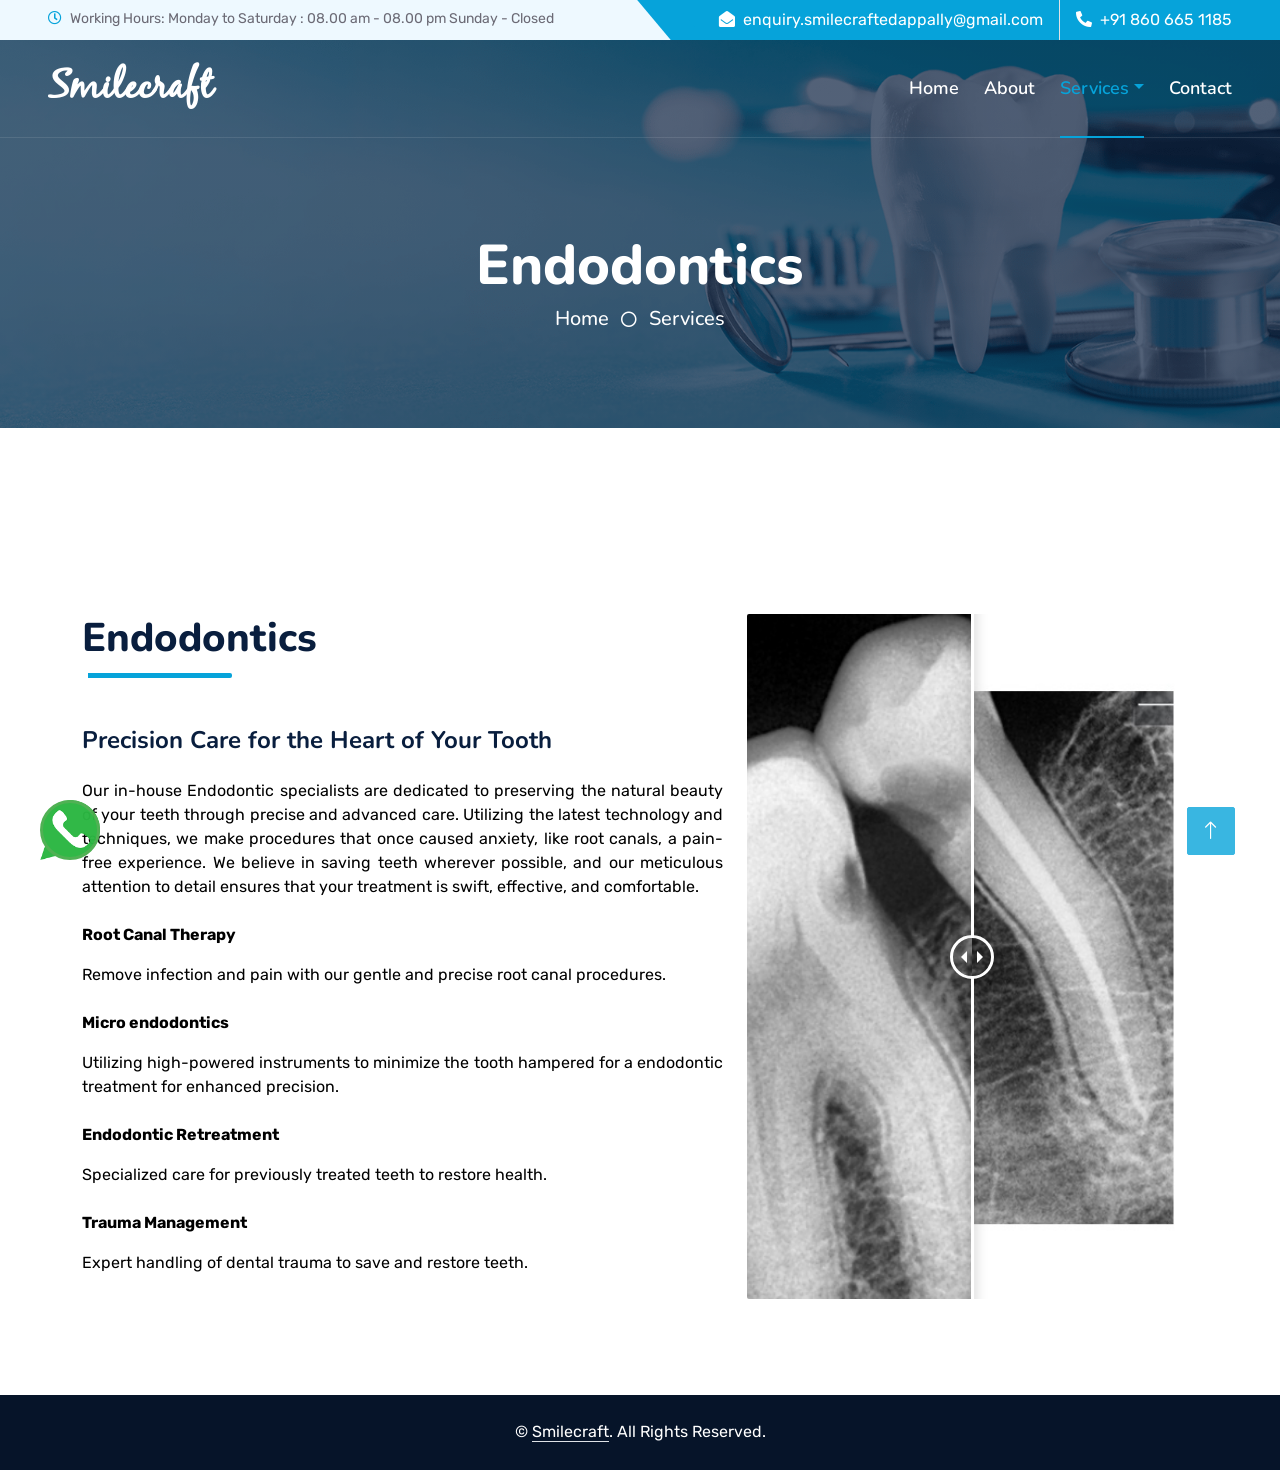
<file: endodontics.html>
<!DOCTYPE html>
<html lang="en">

<head>
    <meta charset="utf-8">
       <title>  Smilecraft</title>

    <meta content="width=device-width, initial-scale=1.0" name="viewport">
    <meta content="" name="keywords">
    <meta content="" name="description">

    <!-- Favicon -->
    <link href="img/favicon.ico" rel="icon">
    <!-- Web Fonts -->
    <link rel="preconnect" href="https://fonts.googleapis.com">
    <link rel="preconnect" href="https://fonts.gstatic.com" crossorigin>
    <link href="https://fonts.googleapis.com/css2?family=Nunito:wght@400;600;700;800&family=Rubik:wght@400;500;600;700&display=swap" rel="stylesheet">

    <link href="https://cdnjs.cloudflare.com/ajax/libs/font-awesome/5.10.0/css/all.min.css" rel="stylesheet">
    <link href="https://cdn.jsdelivr.net/npm/bootstrap-icons@1.4.1/font/bootstrap-icons.css" rel="stylesheet">

    <!-- Lib Stylesheet -->
    <link href="lib/owlcarousel/assets/owl.carousel.min.css" rel="stylesheet">
    <link href="lib/animate/animate.min.css" rel="stylesheet">

    <link rel="icon" href="img/smile/logo.png">

    <link href="css/bootstrap.min.css" rel="stylesheet">
    <link href="lib/twentytwenty/twentytwenty.css" rel="stylesheet">

    <link href="css/style.css" rel="stylesheet">
</head>

<body>
    <!-- Spinner Start -->
    <div id="spinner" class="show bg-white position-fixed translate-middle w-100 vh-100 top-50 start-50 d-flex align-items-center justify-content-center">
        <div class="spinner"></div>
    </div>
    <!-- Spinner End -->

<!-- Topbar Start -->
<div class="container-fluid bg-light ps-5 pe-0 d-none d-lg-block">
    <div class="row gx-0">
        <div class="col-md-6 text-center text-lg-start mb-2 mb-lg-0">
            <div class="d-inline-flex align-items-center">
                <small class="py-2"><i class="far fa-clock text-primary me-2"></i>Working Hours: Monday to Saturday : 08.00 am - 08.00 pm  Sunday - Closed </small>
            </div>
        </div>
        <div class="col-md-6 text-center text-lg-end">
            <div class="position-relative d-inline-flex align-items-center bg-primary text-white top-shape px-5">
                <div class="me-3 pe-3 border-end py-2">
                    
                    <a href="mailto:enquiry.smilecraftedappally@gmail.com" class="text-white"><p class="m-0"><i class="fa fa-envelope-open me-2"></i>enquiry.smilecraftedappally@gmail.com</p></a>
                </div>
                <div class="py-2">
                    <a href="tel:918606651185" class="text-white"><p class="m-0"><i class="fa fa-phone-alt me-2"></i>+91 860 665 1185</p></a>
                 </div>
            </div>
        </div>
    </div>
</div>
<!-- Topbar End -->


    <!-- Navbar Start -->
    <div class="container-fluid position-relative p-0">
        <nav class="navbar navbar-expand-lg navbar-dark px-5 py-3 py-lg-0">
            <a href="index.html" class="navbar-brand p-0">
                <h1 class="m-0 navhd">Smile<strong class="strong1">craft</strong></h1>
            </a>
            <button class="navbar-toggler" type="button" data-bs-toggle="collapse" data-bs-target="#navbarCollapse">
                <span class="fa fa-bars"></span>
            </button>
            <div class="collapse navbar-collapse" id="navbarCollapse">
                <div class="navbar-nav ms-auto py-0">
                    <a href="index.html" class="nav-item nav-link ">Home</a>
                    <a href="about.html" class="nav-item nav-link">About</a>                   
                   <div class="nav-item dropdown">
                        <a href="service.html" class="nav-link dropdown-toggle active" data-bs-toggle="dropdown">Services</a>
                        <div class="dropdown-menu m-0">
                            <a href="endodontics.html" class="dropdown-item active">Endodontics</a>
                            <a href="orthodontics.html" class="dropdown-item">Orthodontics </a>
                            <a href="paedodontics.html" class="dropdown-item">Pedodontics</a>
                            <a href="periodontics.html" class="dropdown-item">Periodontics</a>
                            <a href="maxillofacial.html" class="dropdown-item">Oral and Maxillofacial Surgery</a>
                            <a href="prosthodontics.html" class="dropdown-item">Prosthodontics</a>
                            <a href="cosmetic.html" class="dropdown-item">Cosmetic Dentistry</a>
                            <a href="smile.html" class="dropdown-item">Smile Design </a>
                        </div>
                    </div> 
                     <a href="contact.html" class="nav-item nav-link">Contact</a>
                </div>
             </div>
        </nav>

        <div class="container-fluid bg-primary py-5 bg-header" style="margin-bottom: 90px;">
            <div class="row py-5">
                <div class="col-12 pt-lg-5 mt-lg-5 text-center">
                    <h1 class="display-4 text-white animated zoomIn">Endodontics</h1>
                    <a href="" class="h5 text-white">Home</a>
                    <i class="far fa-circle text-white px-2"></i>
                    <a href="" class="h5 text-white">Services</a>
                </div>
            </div>
        </div>
    </div>
    <!-- Navbar End -->


    <!-- Full Screen Search Start -->
    <div class="modal fade" id="searchModal" tabindex="-1">
        <div class="modal-dialog modal-fullscreen">
            <div class="modal-content" style="background: rgba(9, 30, 62, .7);">
                <div class="modal-header border-0">
                    <button type="button" class="btn bg-white btn-close" data-bs-dismiss="modal" aria-label="Close"></button>
                </div>
                <div class="modal-body d-flex align-items-center justify-content-center">
                    <div class="input-group" style="max-width: 600px;">
                        <input type="text" class="form-control bg-transparent border-primary p-3" placeholder="Type search keyword">
                        <button class="btn btn-primary px-4"><i class="bi bi-search"></i></button>
                    </div>
                </div>
            </div>
        </div>
    </div>
    <!-- Full Screen Search End -->



    <!-- About Start -->
    <div class="container-fluid py-5 wow fadeInUp" data-wow-delay="0.1s">
        <div class="container py-5">
            <div class="row  ">
                <div class="col-lg-7">
                    <div class="section-title position-relative pb-3 mb-5">
                         <h1 class="mb-0">Endodontics</h1>
                    </div> 
                    <h4 class="mb-0">Precision Care for the Heart of Your Tooth</h4><br>
                    <p class="mb-4"style="color: black;text-align: justify;">
                        Our in-house Endodontic specialists are dedicated to preserving the natural beauty of
                        your teeth through precise and advanced care. Utilizing the latest technology and
                        techniques, we make procedures that once caused anxiety, like root canals, a pain-free
                        experience. We believe in saving teeth wherever possible, and our meticulous
                        attention to detail ensures that your treatment is swift, effective, and comfortable.</p>
                        <p style="color: black; " class="FadeinLeft"><b>Root Canal Therapy</b></p>
                        <p class="mb-4" style="color: black;text-align: justify;">
                            Remove infection and pain with our gentle and precise root canal procedures.</p>
        
                        <p style="color: black;"><b>Micro endodontics</b></p>
                        <p class="mb-4" style="color: black;text-align: justify;">
                            Utilizing high-powered instruments to minimize the tooth hampered for a endodontic treatment for enhanced precision.</p> 
                                    
                        <p style="color: black;"><b>Endodontic Retreatment</b></p>
                        <p class="mb-4" style="color: black;text-align: justify;">
                            Specialized care for previously treated teeth to restore health.</p> 
                           
                        <p style="color: black;"><b>Trauma Management</b></p>
                        <p class="mb-4" style="color: black;text-align: justify;">
                            Expert handling of dental trauma to save and restore teeth. </p> 
                 </div>

                 <div class="col-lg-5 wow zoomIn" data-wow-delay="0.3s" style="min-height: 400px;">
                    <div class="twentytwenty-container position-relative h-100 rounded overflow-hidden">
                        <img class="position-absolute w-100 h-100" src="img/ser/endo before.jpg" style="object-fit: cover;">
                        <img class="position-absolute w-100 h-100" src="img/ser/endo after.jpg" style="object-fit: cover;">
                    </div>
                </div>                    
            </div>
  
                        
        </div>
    </div>
    <!-- About End -->

   
 



<div class="container-fluid text-white" style="background: #061429;">
    <div class="container text-center">
        <div class="row justify-content-center">
            <div class="col-lg-8 col-md-6">
                <div class="d-flex align-items-center justify-content-center" style="height: 75px;">
                    <p class="mb-0">&copy; <a class="text-white border-bottom" href="#">Smilecraft</a>. All Rights Reserved. 
                 
                </div>
            </div>
        </div>
    </div>
</div>
<!-- Footer End -->


<!-- Back to Top -->
<a href="https://api.whatsapp.com/send?phone=918606651185" class="wppBtn pulse"></a>

<a href="#" class="btn btn-lg btn-primary btn-lg-square rounded back-to-top"><i class="bi bi-arrow-up"></i></a>



<!-- JavaScript Libraries -->
<script src='https://cdnjs.cloudflare.com/ajax/libs/jquery/3.2.1/jquery.min.js'></script><script  src="js/script.js"></script>

<script src="https://code.jquery.com/jquery-3.4.1.min.js"></script>
<script src="https://cdn.jsdelivr.net/npm/bootstrap@5.0.0/dist/js/bootstrap.bundle.min.js"></script>
<script src="lib/wow/wow.min.js"></script>
<script src="lib/easing/easing.min.js"></script>
<script src="lib/waypoints/waypoints.min.js"></script>
<script src="lib/counterup/counterup.min.js"></script>
<script src="lib/owlcarousel/owl.carousel.min.js"></script>
<script src="lib/twentytwenty/jquery.event.move.js"></script>
<script src="lib/twentytwenty/jquery.twentytwenty.js"></script>


     <script src="lib/tempusdominus/js/moment.min.js"></script>
     <script src="lib/tempusdominus/js/tempusdominus-bootstrap-4.min.js"></script>


     <!-- Template Javascript -->
<script src="js/main.js">
   
</script>
</body>

</html>
</file>
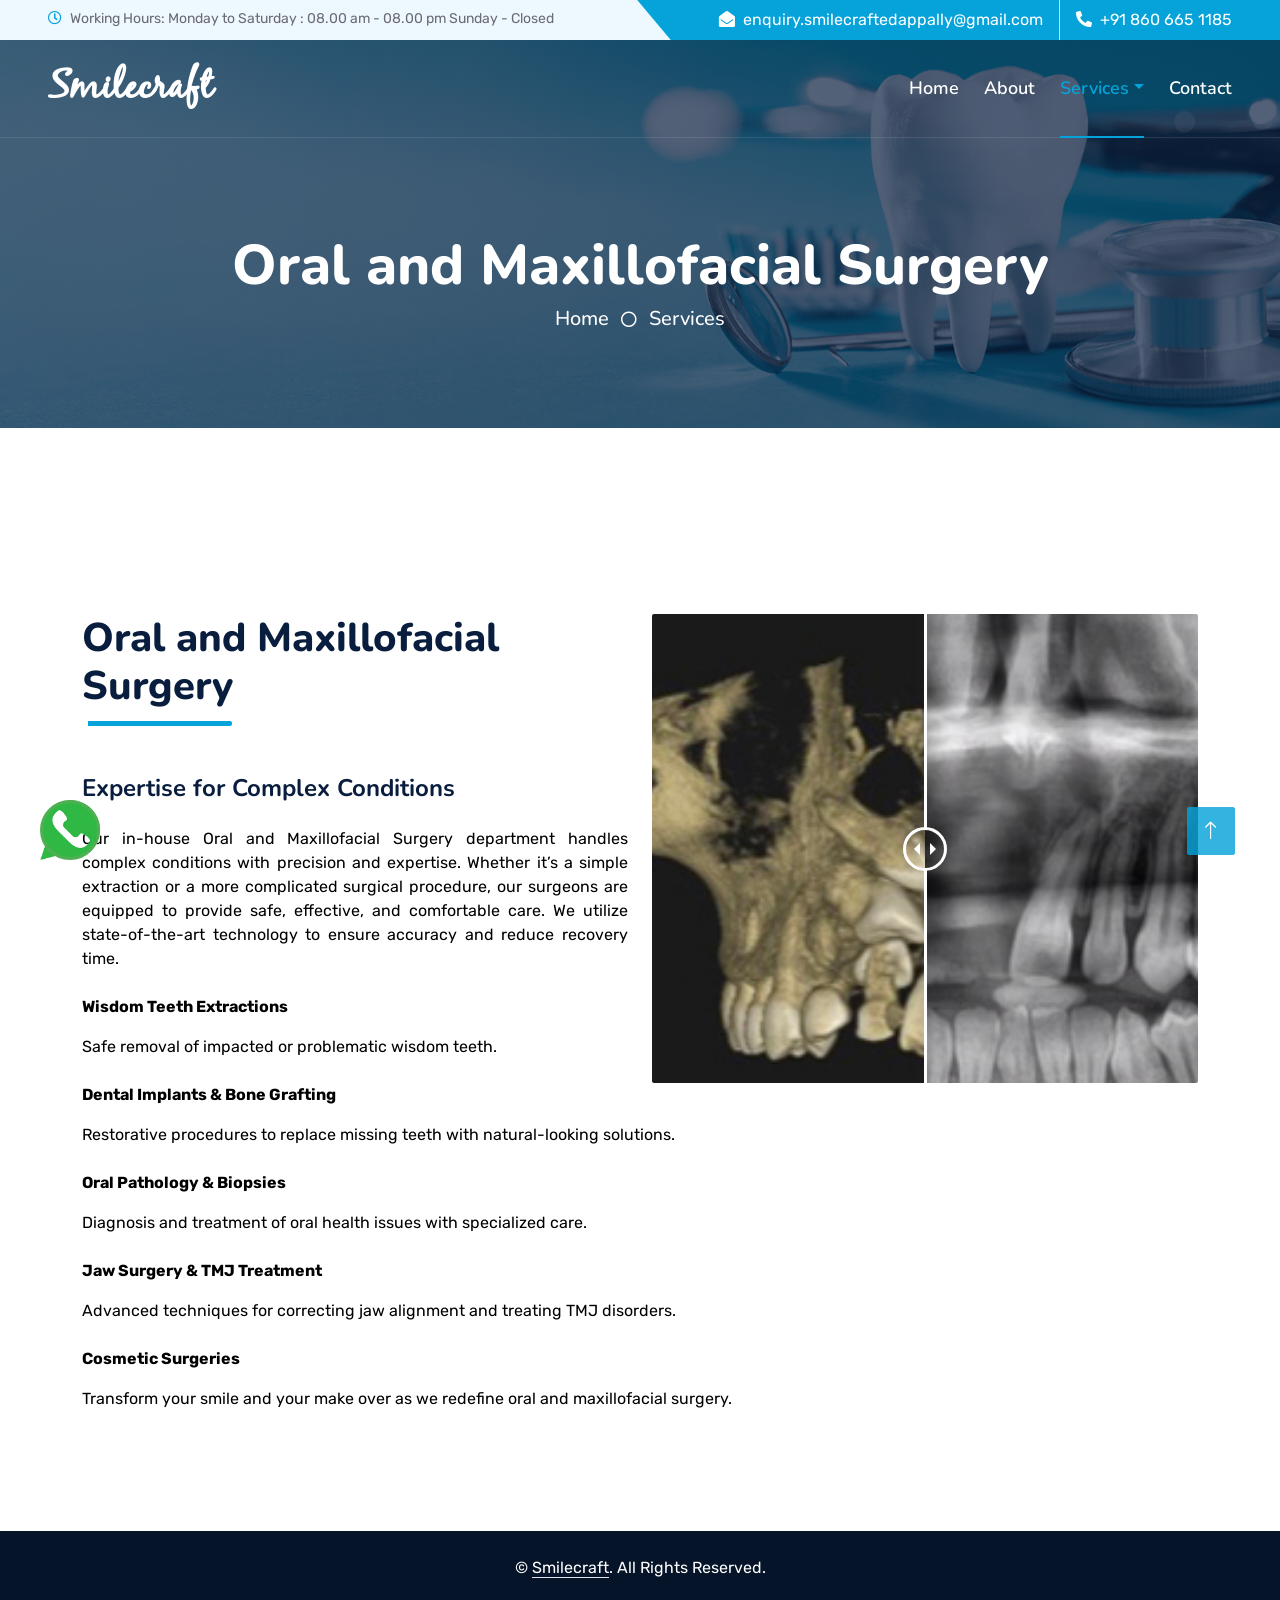
<file: maxillofacial.html>
<!DOCTYPE html>
<html lang="en">

<head>
    <meta charset="utf-8">
    <title>  Smilecraft</title>
    <meta content="width=device-width, initial-scale=1.0" name="viewport">
    <meta content="" name="keywords">
    <meta content="" name="description">

    <!-- Favicon -->
    <link href="img/favicon.ico" rel="icon">
    <!-- Web Fonts -->
    <link rel="preconnect" href="https://fonts.googleapis.com">
    <link rel="preconnect" href="https://fonts.gstatic.com" crossorigin>
    <link href="https://fonts.googleapis.com/css2?family=Nunito:wght@400;600;700;800&family=Rubik:wght@400;500;600;700&display=swap" rel="stylesheet">

    <link href="https://cdnjs.cloudflare.com/ajax/libs/font-awesome/5.10.0/css/all.min.css" rel="stylesheet">
    <link href="https://cdn.jsdelivr.net/npm/bootstrap-icons@1.4.1/font/bootstrap-icons.css" rel="stylesheet">

    <!-- Lib Stylesheet -->
    <link href="lib/owlcarousel/assets/owl.carousel.min.css" rel="stylesheet">
    <link href="lib/animate/animate.min.css" rel="stylesheet">

    <link rel="icon" href="img/smile/logo.png">

    <link href="css/bootstrap.min.css" rel="stylesheet">
    <link href="lib/twentytwenty/twentytwenty.css" rel="stylesheet">

    <link href="css/style.css" rel="stylesheet">
</head>

<body>
    <!-- Spinner Start -->
    <div id="spinner" class="show bg-white position-fixed translate-middle w-100 vh-100 top-50 start-50 d-flex align-items-center justify-content-center">
        <div class="spinner"></div>
    </div>
    <!-- Spinner End -->

<!-- Topbar Start -->
<div class="container-fluid bg-light ps-5 pe-0 d-none d-lg-block">
    <div class="row gx-0">
        <div class="col-md-6 text-center text-lg-start mb-2 mb-lg-0">
            <div class="d-inline-flex align-items-center">
                <small class="py-2"><i class="far fa-clock text-primary me-2"></i>Working Hours: Monday to Saturday : 08.00 am - 08.00 pm  Sunday - Closed </small>
            </div>
        </div>
        <div class="col-md-6 text-center text-lg-end">
            <div class="position-relative d-inline-flex align-items-center bg-primary text-white top-shape px-5">
                <div class="me-3 pe-3 border-end py-2">
                    
                    <a href="mailto:enquiry.smilecraftedappally@gmail.com" class="text-white"><p class="m-0"><i class="fa fa-envelope-open me-2"></i>enquiry.smilecraftedappally@gmail.com</p></a>
                </div>
                <div class="py-2">
                    <a href="tel:918606651185" class="text-white"><p class="m-0"><i class="fa fa-phone-alt me-2"></i>+91 860 665 1185</p></a>
                 </div>
            </div>
        </div>
    </div>
</div>
<!-- Topbar End -->


    <!-- Navbar Start -->
    <div class="container-fluid position-relative p-0">
        <nav class="navbar navbar-expand-lg navbar-dark px-5 py-3 py-lg-0">
            <a href="index.html" class="navbar-brand p-0">
                <h1 class="m-0 navhd">Smile<strong class="strong1">craft</strong></h1>
            </a>
            <button class="navbar-toggler" type="button" data-bs-toggle="collapse" data-bs-target="#navbarCollapse">
                <span class="fa fa-bars"></span>
            </button>
            <div class="collapse navbar-collapse" id="navbarCollapse">
                <div class="navbar-nav ms-auto py-0">
                    <a href="index.html" class="nav-item nav-link ">Home</a>
                    <a href="about.html" class="nav-item nav-link">About</a>                   
                   <div class="nav-item dropdown">
                        <a href="service.html" class="nav-link dropdown-toggle active" data-bs-toggle="dropdown">Services</a>
                        <div class="dropdown-menu m-0">
                            <a href="endodontics.html" class="dropdown-item">Endodontics</a>
                            <a href="orthodontics.html" class="dropdown-item ">Orthodontics </a>
                            <a href="paedodontics.html" class="dropdown-item ">Pedodontics</a>
                            <a href="periodontics.html" class="dropdown-item ">Periodontics</a>
                            <a href="maxillofacial.html" class="dropdown-item active">Oral and Maxillofacial Surgery</a>
                            <a href="prosthodontics.html" class="dropdown-item">Prosthodontics</a>
                            <a href="cosmetic.html" class="dropdown-item">Cosmetic Dentistry</a>
                            <a href="smile.html" class="dropdown-item">Smile Design </a>
                        </div>
                    </div> 
                     <a href="contact.html" class="nav-item nav-link">Contact</a>
                </div>
             </div>
        </nav>

        <div class="container-fluid bg-primary py-5 bg-header" style="margin-bottom: 90px;">
            <div class="row py-5">
                <div class="col-12 pt-lg-5 mt-lg-5 text-center">
                    <h1 class="display-4 text-white animated zoomIn">Oral and Maxillofacial Surgery</h1>
                    <a href="" class="h5 text-white">Home</a>
                    <i class="far fa-circle text-white px-2"></i>
                    <a href="" class="h5 text-white">Services</a>
                </div>
            </div>
        </div>
    </div>
    <!-- Navbar End -->


    <!-- Full Screen Search Start -->
    <div class="modal fade" id="searchModal" tabindex="-1">
        <div class="modal-dialog modal-fullscreen">
            <div class="modal-content" style="background: rgba(9, 30, 62, .7);">
                <div class="modal-header border-0">
                    <button type="button" class="btn bg-white btn-close" data-bs-dismiss="modal" aria-label="Close"></button>
                </div>
                <div class="modal-body d-flex align-items-center justify-content-center">
                    <div class="input-group" style="max-width: 600px;">
                        <input type="text" class="form-control bg-transparent border-primary p-3" placeholder="Type search keyword">
                        <button class="btn btn-primary px-4"><i class="bi bi-search"></i></button>
                    </div>
                </div>
            </div>
        </div>
    </div>
    <!-- Full Screen Search End -->



    <!-- About Start -->
    <div class="container-fluid py-5 wow fadeInUp" data-wow-delay="0.1s">
        <div class="container py-5">
            <div class="row  ">
                <div class="col-lg-6">
                    <div class="section-title position-relative pb-3 mb-5">
                         <h1 class="mb-0">Oral and Maxillofacial Surgery</h1>
                    </div> 
                    <h4 class="mb-0">  Expertise for Complex Conditions</h4><br>
                    <p class="mb-4"style="color: black;text-align: justify;">
                        Our in-house Oral and Maxillofacial Surgery department handles complex conditions with precision and expertise. Whether it’s a simple extraction or a more complicated
                       surgical procedure, our surgeons are equipped to provide safe, effective, and comfortable care. We utilize state-of-the-art technology to ensure accuracy and reduce
                        recovery time.</p>

                        <p style="color: black; " class="FadeinLeft"><b>Wisdom Teeth Extractions</b></p>
                        <p class="mb-4" style="color: black;text-align: justify;">
                            Safe removal of impacted or problematic wisdom teeth.</p>
                       
                       
                 </div>

                 <div class="col-lg-6 wow zoomIn" data-wow-delay="0.3s" style="min-height: 300px;">
                    <div class="twentytwenty-container position-relative h-100 rounded overflow-hidden">
                        <img class="position-absolute w-100 h-100" src="img/ser/oral and maxillofacial surgery before.jpg" style="object-fit: cover;">
                        <img class="position-absolute w-100 h-100" src="img/ser/oral and maxillofacial surgery after.jpg" style="object-fit: cover;">
                    </div>
                </div> 
                
                <p style="color: black;"><b>Dental Implants & Bone Grafting</b></p>
                        <p class="mb-4" style="color: black;text-align: justify;">
                            Restorative procedures to replace missing teeth with natural-looking solutions. </p> 
                            
                <p style="color: black;"><b>Oral Pathology & Biopsies</b></p>
                <p class="mb-4" style="color: black;text-align: justify;">
                    Diagnosis and treatment of oral health issues with specialized care.</p> 
                   
                <p style="color: black;"><b>Jaw Surgery & TMJ Treatment</b></p>
                <p class="mb-4" style="color: black;text-align: justify;">
                    Advanced techniques for correcting jaw alignment and treating TMJ disorders. </p> 
                    
                <p style="color: black;"><b>Cosmetic Surgeries</b></p>
                <p class="mb-4" style="color: black;text-align: justify;">
                    Transform your smile and your make over as we redefine oral and maxillofacial surgery.  </p> 
    
    

            </div>
  
                        
        </div>
    </div>
    <!-- About End -->

   
 



<div class="container-fluid text-white" style="background: #061429;">
    <div class="container text-center">
        <div class="row justify-content-center">
            <div class="col-lg-8 col-md-6">
                <div class="d-flex align-items-center justify-content-center" style="height: 75px;">
                    <p class="mb-0">&copy; <a class="text-white border-bottom" href="#">Smilecraft</a>. All Rights Reserved. 
                 
                </div>
            </div>
        </div>
    </div>
</div>
<!-- Footer End -->


<!-- Back to Top -->
    <a href="https://api.whatsapp.com/send?phone=918606651185" class="wppBtn pulse"></a>

<a href="#" class="btn btn-lg btn-primary btn-lg-square rounded back-to-top"><i class="bi bi-arrow-up"></i></a>



<!-- JavaScript Libraries -->
<script src='https://cdnjs.cloudflare.com/ajax/libs/jquery/3.2.1/jquery.min.js'></script><script  src="js/script.js"></script>


<script src="https://code.jquery.com/jquery-3.4.1.min.js"></script>
<script src="https://cdn.jsdelivr.net/npm/bootstrap@5.0.0/dist/js/bootstrap.bundle.min.js"></script>
<script src="lib/wow/wow.min.js"></script>
<script src="lib/easing/easing.min.js"></script>
<script src="lib/waypoints/waypoints.min.js"></script>
<script src="lib/counterup/counterup.min.js"></script>
<script src="lib/owlcarousel/owl.carousel.min.js"></script>
<script src="lib/twentytwenty/jquery.event.move.js"></script>
<script src="lib/twentytwenty/jquery.twentytwenty.js"></script>


     <script src="lib/tempusdominus/js/moment.min.js"></script>
     <script src="lib/tempusdominus/js/tempusdominus-bootstrap-4.min.js"></script>


     <!-- Template Javascript -->
<script src="js/main.js">
   
</script>
</body>

</html>
</file>
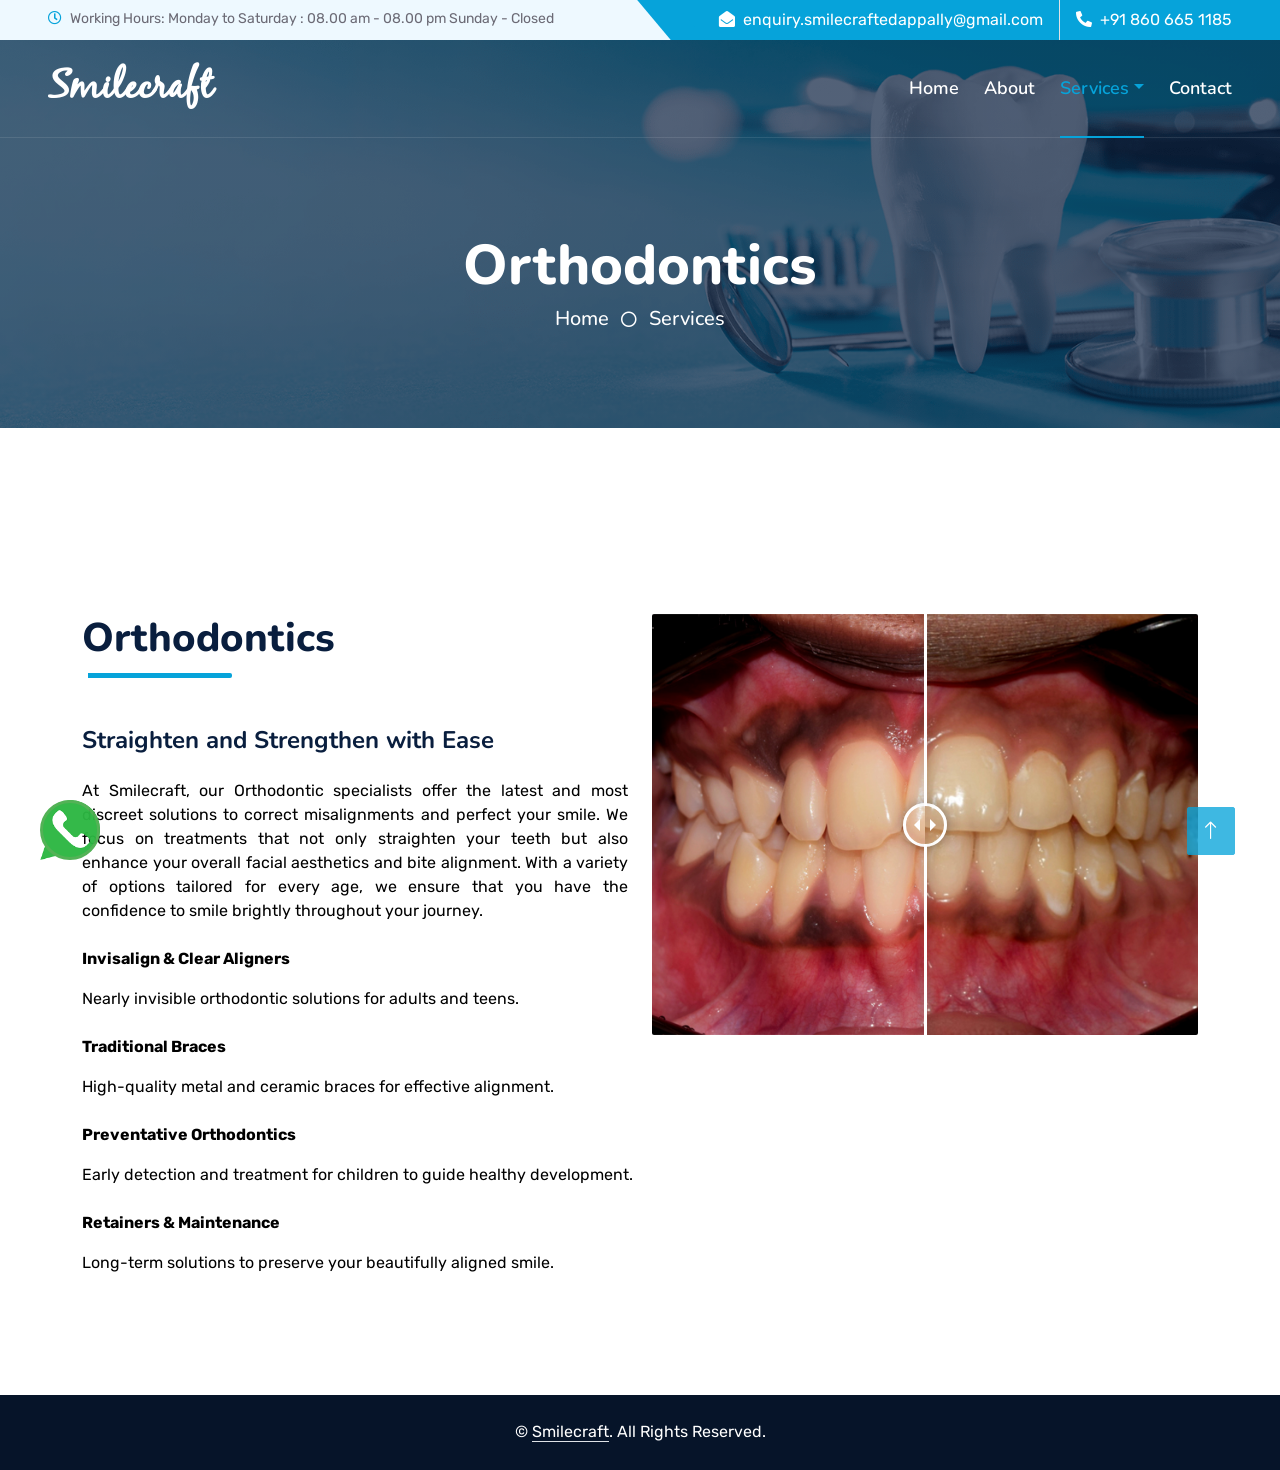
<file: orthodontics.html>
<!DOCTYPE html>
<html lang="en">

<head>
    <meta charset="utf-8">
    <title>  Smilecraft</title>
    <meta content="width=device-width, initial-scale=1.0" name="viewport">
    <meta content="" name="keywords">
    <meta content="" name="description">

    <!-- Favicon -->
    <link href="img/favicon.ico" rel="icon">
    <!-- Web Fonts -->
    <link rel="preconnect" href="https://fonts.googleapis.com">
    <link rel="preconnect" href="https://fonts.gstatic.com" crossorigin>
    <link href="https://fonts.googleapis.com/css2?family=Nunito:wght@400;600;700;800&family=Rubik:wght@400;500;600;700&display=swap" rel="stylesheet">

    <link href="https://cdnjs.cloudflare.com/ajax/libs/font-awesome/5.10.0/css/all.min.css" rel="stylesheet">
    <link href="https://cdn.jsdelivr.net/npm/bootstrap-icons@1.4.1/font/bootstrap-icons.css" rel="stylesheet">

    <!-- Lib Stylesheet -->
    <link href="lib/owlcarousel/assets/owl.carousel.min.css" rel="stylesheet">
    <link href="lib/animate/animate.min.css" rel="stylesheet">

    <link rel="icon" href="img/smile/logo.png">

    <link href="css/bootstrap.min.css" rel="stylesheet">
    <link href="lib/twentytwenty/twentytwenty.css" rel="stylesheet">

    <link href="css/style.css" rel="stylesheet">
</head>

<body>
    <!-- Spinner Start -->
    <div id="spinner" class="show bg-white position-fixed translate-middle w-100 vh-100 top-50 start-50 d-flex align-items-center justify-content-center">
        <div class="spinner"></div>
    </div>
    <!-- Spinner End -->

<!-- Topbar Start -->
<div class="container-fluid bg-light ps-5 pe-0 d-none d-lg-block">
    <div class="row gx-0">
        <div class="col-md-6 text-center text-lg-start mb-2 mb-lg-0">
            <div class="d-inline-flex align-items-center">
                <small class="py-2"><i class="far fa-clock text-primary me-2"></i>Working Hours: Monday to Saturday : 08.00 am - 08.00 pm  Sunday - Closed </small>
            </div>
        </div>
        <div class="col-md-6 text-center text-lg-end">
            <div class="position-relative d-inline-flex align-items-center bg-primary text-white top-shape px-5">
                <div class="me-3 pe-3 border-end py-2">
                    
                    <a href="mailto:enquiry.smilecraftedappally@gmail.com" class="text-white"><p class="m-0"><i class="fa fa-envelope-open me-2"></i>enquiry.smilecraftedappally@gmail.com</p></a>
                </div>
                <div class="py-2">
                    <a href="tel:918606651185" class="text-white"><p class="m-0"><i class="fa fa-phone-alt me-2"></i>+91 860 665 1185</p></a>
                 </div>
            </div>
        </div>
    </div>
</div>
<!-- Topbar End -->


    <!-- Navbar Start -->
    <div class="container-fluid position-relative p-0">
        <nav class="navbar navbar-expand-lg navbar-dark px-5 py-3 py-lg-0">
            <a href="index.html" class="navbar-brand p-0">
                <h1 class="m-0 navhd">Smile<strong class="strong1">craft</strong></h1>
            </a>
            <button class="navbar-toggler" type="button" data-bs-toggle="collapse" data-bs-target="#navbarCollapse">
                <span class="fa fa-bars"></span>
            </button>
            <div class="collapse navbar-collapse" id="navbarCollapse">
                <div class="navbar-nav ms-auto py-0">
                    <a href="index.html" class="nav-item nav-link ">Home</a>
                    <a href="about.html" class="nav-item nav-link">About</a>                   
                   <div class="nav-item dropdown">
                        <a href="service.html" class="nav-link dropdown-toggle active" data-bs-toggle="dropdown">Services</a>
                        <div class="dropdown-menu m-0">
                            <a href="endodontics.html" class="dropdown-item">Endodontics</a>
                            <a href="orthodontics.html" class="dropdown-item active">Orthodontics </a>
                            <a href="paedodontics.html" class="dropdown-item">Pedodontics</a>
                            <a href="periodontics.html" class="dropdown-item">Periodontics</a>
                            <a href="maxillofacial.html" class="dropdown-item">Oral and Maxillofacial Surgery</a>
                            <a href="prosthodontics.html" class="dropdown-item">Prosthodontics</a>
                            <a href="cosmetic.html" class="dropdown-item">Cosmetic Dentistry</a>
                            <a href="smile.html" class="dropdown-item">Smile Design </a>
                        </div>
                    </div> 
                     <a href="contact.html" class="nav-item nav-link">Contact</a>
                </div>
             </div>
        </nav>

        <div class="container-fluid bg-primary py-5 bg-header" style="margin-bottom: 90px;">
            <div class="row py-5">
                <div class="col-12 pt-lg-5 mt-lg-5 text-center">
                    <h1 class="display-4 text-white animated zoomIn">Orthodontics</h1>
                    <a href="" class="h5 text-white">Home</a>
                    <i class="far fa-circle text-white px-2"></i>
                    <a href="" class="h5 text-white">Services</a>
                </div>
            </div>
        </div>
    </div>
    <!-- Navbar End -->


    <!-- Full Screen Search Start -->
    <div class="modal fade" id="searchModal" tabindex="-1">
        <div class="modal-dialog modal-fullscreen">
            <div class="modal-content" style="background: rgba(9, 30, 62, .7);">
                <div class="modal-header border-0">
                    <button type="button" class="btn bg-white btn-close" data-bs-dismiss="modal" aria-label="Close"></button>
                </div>
                <div class="modal-body d-flex align-items-center justify-content-center">
                    <div class="input-group" style="max-width: 600px;">
                        <input type="text" class="form-control bg-transparent border-primary p-3" placeholder="Type search keyword">
                        <button class="btn btn-primary px-4"><i class="bi bi-search"></i></button>
                    </div>
                </div>
            </div>
        </div>
    </div>
    <!-- Full Screen Search End -->



    <!-- About Start -->
    <div class="container-fluid py-5 wow fadeInUp" data-wow-delay="0.1s">
        <div class="container py-5">
            <div class="row  ">
                <div class="col-lg-6">
                    <div class="section-title position-relative pb-3 mb-5">
                         <h1 class="mb-0">Orthodontics</h1>
                    </div> 
                    <h4 class="mb-0">Straighten and Strengthen with Ease</h4><br>
                    <p class="mb-4"style="color: black;text-align: justify;">
                        At Smilecraft, our Orthodontic specialists offer the latest and most discreet solutions
                        to correct misalignments and perfect your smile. We focus on treatments that not only
                        straighten your teeth but also enhance your overall facial aesthetics and bite alignment.
                        With a variety of options tailored for every age, we ensure that you have the
                        confidence to smile brightly throughout your journey.</p>
                        <p style="color: black; " class="FadeinLeft"><b>Invisalign & Clear Aligners</b></p>
                        <p class="mb-4" style="color: black;text-align: justify;">
                            Nearly invisible orthodontic solutions for adults and teens.</p>
        
                       
                 </div>

                 <div class="col-lg-6 wow zoomIn" data-wow-delay="0.3s" style="min-height: 400px;">
                    <div class="twentytwenty-container position-relative h-100 rounded overflow-hidden">
                        <img class="position-absolute w-100 h-100" src="img/ser/ortho before.jpg" style="object-fit: cover;">
                        <img class="position-absolute w-100 h-100" src="img/ser/ortho after.jpg" style="object-fit: cover;">
                    </div>
                </div> 
                
                <p style="color: black;"><b>Traditional Braces</b></p>
                <p class="mb-4" style="color: black;text-align: justify;">
                    High-quality metal and ceramic braces for effective alignment.</p> 
                            
                <p style="color: black;"><b>Preventative Orthodontics</b></p>
                <p class="mb-4" style="color: black;text-align: justify;">
                    Early detection and treatment for children to guide healthy development.</p> 
                   
                <p style="color: black;"><b>Retainers & Maintenance</b></p>
                <p class="mb-4" style="color: black;text-align: justify;">
                    Long-term solutions to preserve your beautifully aligned smile. </p> 


            </div>
  
                        
        </div>
    </div>
    <!-- About End -->

   
 



<div class="container-fluid text-white" style="background: #061429;">
    <div class="container text-center">
        <div class="row justify-content-center">
            <div class="col-lg-8 col-md-6">
                <div class="d-flex align-items-center justify-content-center" style="height: 75px;">
                    <p class="mb-0">&copy; <a class="text-white border-bottom" href="#">Smilecraft</a>. All Rights Reserved. 
                 
                </div>
            </div>
        </div>
    </div>
</div>
<!-- Footer End -->


<!-- Back to Top -->
    <a href="https://api.whatsapp.com/send?phone=918606651185" class="wppBtn pulse"></a>

<a href="#" class="btn btn-lg btn-primary btn-lg-square rounded back-to-top"><i class="bi bi-arrow-up"></i></a>



<!-- JavaScript Libraries -->
<script src='https://cdnjs.cloudflare.com/ajax/libs/jquery/3.2.1/jquery.min.js'></script><script  src="js/script.js"></script>

<script src="https://code.jquery.com/jquery-3.4.1.min.js"></script>
<script src="https://cdn.jsdelivr.net/npm/bootstrap@5.0.0/dist/js/bootstrap.bundle.min.js"></script>
<script src="lib/wow/wow.min.js"></script>
<script src="lib/easing/easing.min.js"></script>
<script src="lib/waypoints/waypoints.min.js"></script>
<script src="lib/counterup/counterup.min.js"></script>
<script src="lib/owlcarousel/owl.carousel.min.js"></script>
<script src="lib/twentytwenty/jquery.event.move.js"></script>
<script src="lib/twentytwenty/jquery.twentytwenty.js"></script>


     <script src="lib/tempusdominus/js/moment.min.js"></script>
     <script src="lib/tempusdominus/js/tempusdominus-bootstrap-4.min.js"></script>


     <!-- Template Javascript -->
<script src="js/main.js">
   
</script>
</body>

</html>
</file>
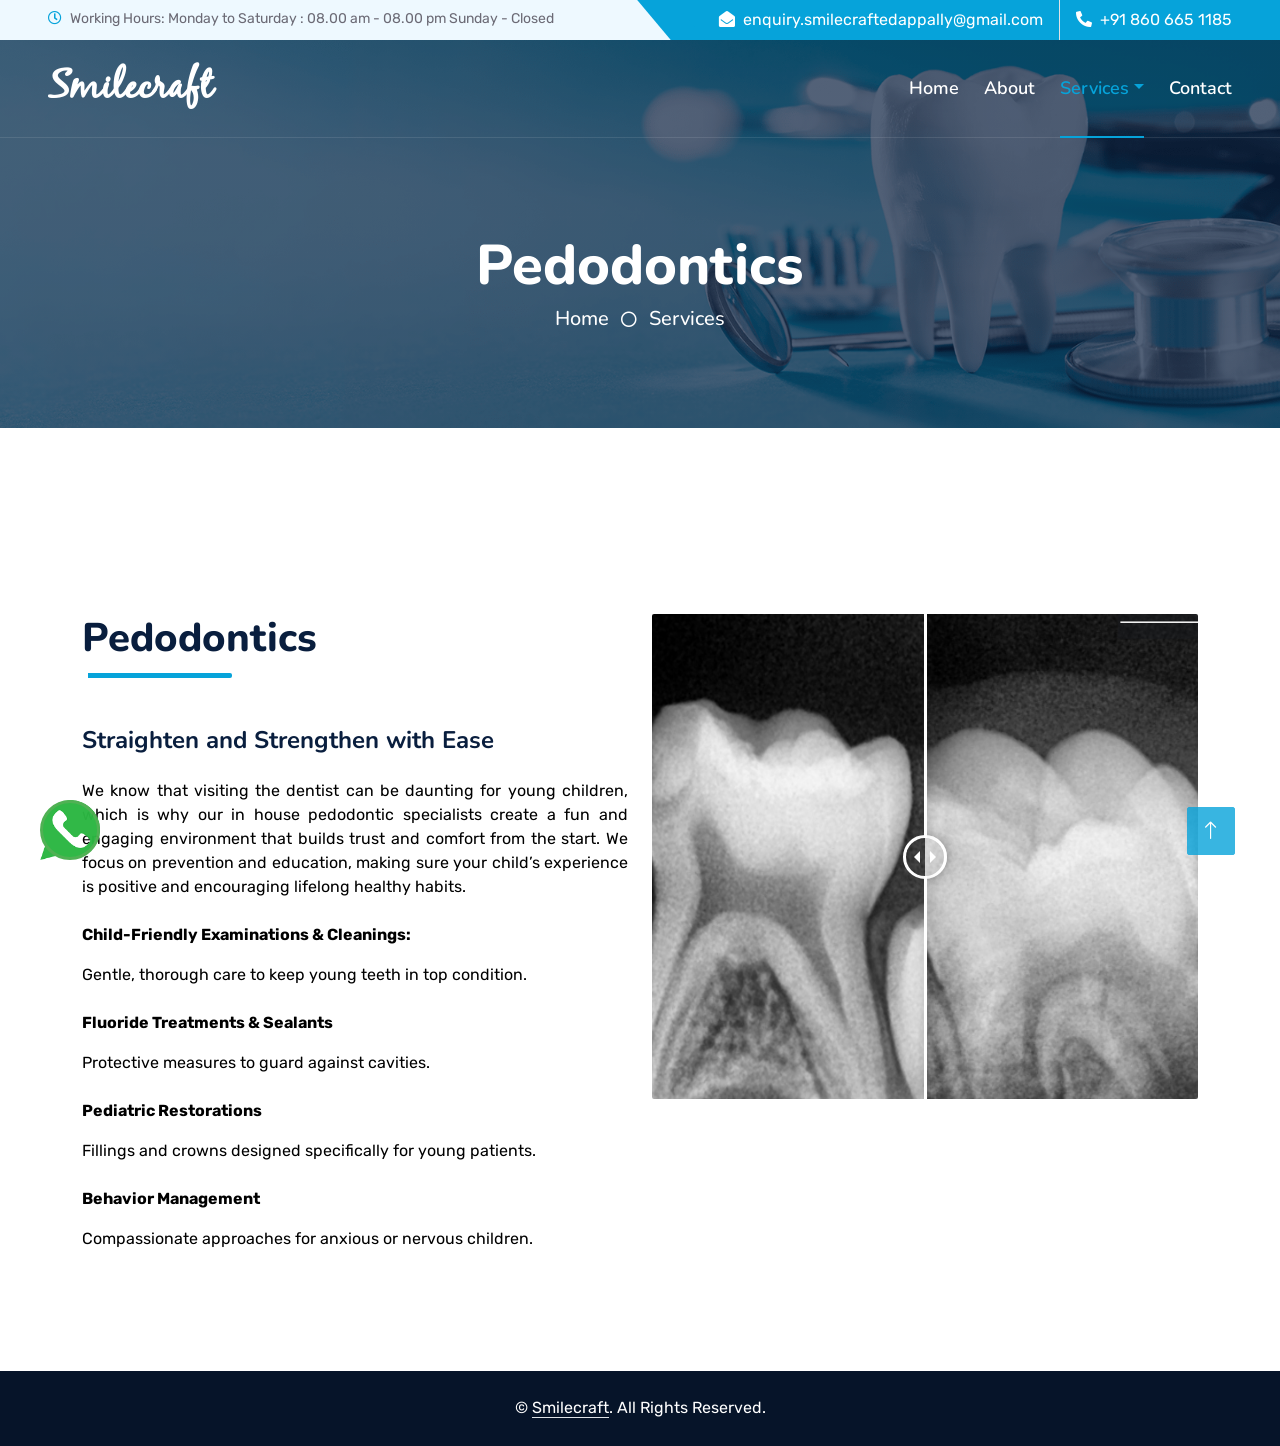
<file: paedodontics.html>
<!DOCTYPE html>
<html lang="en">

<head>
    <meta charset="utf-8">
    <title>  Smilecraft</title>
    <meta content="width=device-width, initial-scale=1.0" name="viewport">
    <meta content="" name="keywords">
    <meta content="" name="description">

    <!-- Favicon -->
    <link href="img/favicon.ico" rel="icon">
    <!-- Web Fonts -->
    <link rel="preconnect" href="https://fonts.googleapis.com">
    <link rel="preconnect" href="https://fonts.gstatic.com" crossorigin>
    <link href="https://fonts.googleapis.com/css2?family=Nunito:wght@400;600;700;800&family=Rubik:wght@400;500;600;700&display=swap" rel="stylesheet">

    <link href="https://cdnjs.cloudflare.com/ajax/libs/font-awesome/5.10.0/css/all.min.css" rel="stylesheet">
    <link href="https://cdn.jsdelivr.net/npm/bootstrap-icons@1.4.1/font/bootstrap-icons.css" rel="stylesheet">

    <!-- Lib Stylesheet -->
    <link href="lib/owlcarousel/assets/owl.carousel.min.css" rel="stylesheet">
    <link href="lib/animate/animate.min.css" rel="stylesheet">

    <link rel="icon" href="img/smile/logo.png">

    <link href="css/bootstrap.min.css" rel="stylesheet">
    <link href="lib/twentytwenty/twentytwenty.css" rel="stylesheet">

    <link href="css/style.css" rel="stylesheet">
</head>

<body>
    <!-- Spinner Start -->
    <div id="spinner" class="show bg-white position-fixed translate-middle w-100 vh-100 top-50 start-50 d-flex align-items-center justify-content-center">
        <div class="spinner"></div>
    </div>
    <!-- Spinner End -->

<!-- Topbar Start -->
<div class="container-fluid bg-light ps-5 pe-0 d-none d-lg-block">
    <div class="row gx-0">
        <div class="col-md-6 text-center text-lg-start mb-2 mb-lg-0">
            <div class="d-inline-flex align-items-center">
                <small class="py-2"><i class="far fa-clock text-primary me-2"></i>Working Hours: Monday to Saturday : 08.00 am - 08.00 pm  Sunday - Closed </small>
            </div>
        </div>
        <div class="col-md-6 text-center text-lg-end">
            <div class="position-relative d-inline-flex align-items-center bg-primary text-white top-shape px-5">
                <div class="me-3 pe-3 border-end py-2">
                    
                    <a href="mailto:enquiry.smilecraftedappally@gmail.com" class="text-white"><p class="m-0"><i class="fa fa-envelope-open me-2"></i>enquiry.smilecraftedappally@gmail.com</p></a>
                </div>
                <div class="py-2">
                    <a href="tel:918606651185" class="text-white"><p class="m-0"><i class="fa fa-phone-alt me-2"></i>+91 860 665 1185</p></a>
                 </div>
            </div>
        </div>
    </div>
</div>
<!-- Topbar End -->


    <!-- Navbar Start -->
    <div class="container-fluid position-relative p-0">
        <nav class="navbar navbar-expand-lg navbar-dark px-5 py-3 py-lg-0">
            <a href="index.html" class="navbar-brand p-0">
                <h1 class="m-0 navhd">Smile<strong class="strong1">craft</strong></h1>
            </a>
            <button class="navbar-toggler" type="button" data-bs-toggle="collapse" data-bs-target="#navbarCollapse">
                <span class="fa fa-bars"></span>
            </button>
            <div class="collapse navbar-collapse" id="navbarCollapse">
                <div class="navbar-nav ms-auto py-0">
                    <a href="index.html" class="nav-item nav-link ">Home</a>
                    <a href="about.html" class="nav-item nav-link">About</a>                   
                   <div class="nav-item dropdown">
                        <a href="service.html" class="nav-link dropdown-toggle active" data-bs-toggle="dropdown">Services</a>
                        <div class="dropdown-menu m-0">
                            <a href="endodontics.html" class="dropdown-item">Endodontics</a>
                            <a href="orthodontics.html" class="dropdown-item ">Orthodontics </a>
                            <a href="paedodontics.html" class="dropdown-item active">Pedodontics</a>
                            <a href="periodontics.html" class="dropdown-item">Periodontics</a>
                            <a href="maxillofacial.html" class="dropdown-item">Oral and Maxillofacial Surgery</a>
                            <a href="prosthodontics.html" class="dropdown-item">Prosthodontics</a>
                            <a href="cosmetic.html" class="dropdown-item">Cosmetic Dentistry</a>
                            <a href="smile.html" class="dropdown-item">Smile Design </a>
                        </div>
                    </div> 
                     <a href="contact.html" class="nav-item nav-link">Contact</a>
                </div>
             </div>
        </nav>

        <div class="container-fluid bg-primary py-5 bg-header" style="margin-bottom: 90px;">
            <div class="row py-5">
                <div class="col-12 pt-lg-5 mt-lg-5 text-center">
                    <h1 class="display-4 text-white animated zoomIn">Pedodontics</h1>
                    <a href="" class="h5 text-white">Home</a>
                    <i class="far fa-circle text-white px-2"></i>
                    <a href="" class="h5 text-white">Services</a>
                </div>
            </div>
        </div>
    </div>
    <!-- Navbar End -->


    <!-- Full Screen Search Start -->
    <div class="modal fade" id="searchModal" tabindex="-1">
        <div class="modal-dialog modal-fullscreen">
            <div class="modal-content" style="background: rgba(9, 30, 62, .7);">
                <div class="modal-header border-0">
                    <button type="button" class="btn bg-white btn-close" data-bs-dismiss="modal" aria-label="Close"></button>
                </div>
                <div class="modal-body d-flex align-items-center justify-content-center">
                    <div class="input-group" style="max-width: 600px;">
                        <input type="text" class="form-control bg-transparent border-primary p-3" placeholder="Type search keyword">
                        <button class="btn btn-primary px-4"><i class="bi bi-search"></i></button>
                    </div>
                </div>
            </div>
        </div>
    </div>
    <!-- Full Screen Search End -->



    <!-- About Start -->
    <div class="container-fluid py-5 wow fadeInUp" data-wow-delay="0.1s">
        <div class="container py-5">
            <div class="row  ">
                <div class="col-lg-6">
                    <div class="section-title position-relative pb-3 mb-5">
                         <h1 class="mb-0">Pedodontics</h1>
                    </div> 
                    <h4 class="mb-0">Straighten and Strengthen with Ease</h4><br>
                    <p class="mb-4"style="color: black;text-align: justify;">
                        We know that visiting the dentist can be daunting for young children, which is why
                        our in house pedodontic specialists create a fun and engaging environment that
                        builds trust and comfort from the start. We focus on prevention and education,
                        making sure your child’s experience is positive and encouraging lifelong healthy
                        habits.</p>
                        <p style="color: black; " class="FadeinLeft"><b>Child-Friendly Examinations & Cleanings:</b></p>
                        <p class="mb-4" style="color: black;text-align: justify;">
                            Gentle, thorough care to keep young teeth in top condition.</p>
                        <p style="color: black;"><b>Fluoride Treatments & Sealants</b></p>
                        <p class="mb-4" style="color: black;text-align: justify;">
                            Protective measures to guard against cavities.</p> 
                       
                 </div>

                 <div class="col-lg-6 wow zoomIn" data-wow-delay="0.3s" style="min-height: 400px;">
                    <div class="twentytwenty-container position-relative h-100 rounded overflow-hidden">
                        <img class="position-absolute w-100 h-100" src="img/ser/pedo before.jpg" style="object-fit: cover;">
                        <img class="position-absolute w-100 h-100" src="img/ser/pedo after.jpg" style="object-fit: cover;">
                    </div>
                </div> 
                
               
                            
                <p style="color: black;"><b>Pediatric Restorations</b></p>
                <p class="mb-4" style="color: black;text-align: justify;">
                    Fillings and crowns designed specifically for young patients.</p> 
                   
                <p style="color: black;"><b>Behavior Management</b></p>
                <p class="mb-4" style="color: black;text-align: justify;">
                    Compassionate approaches for anxious or nervous children. </p> 


            </div>
  
                        
        </div>
    </div>
    <!-- About End -->

   
 



<div class="container-fluid text-white" style="background: #061429;">
    <div class="container text-center">
        <div class="row justify-content-center">
            <div class="col-lg-8 col-md-6">
                <div class="d-flex align-items-center justify-content-center" style="height: 75px;">
                    <p class="mb-0">&copy; <a class="text-white border-bottom" href="#">Smilecraft</a>. All Rights Reserved. 
                 
                </div>
            </div>
        </div>
    </div>
</div>
<!-- Footer End -->


<!-- Back to Top -->
    <a href="https://api.whatsapp.com/send?phone=918606651185" class="wppBtn pulse"></a>

<a href="#" class="btn btn-lg btn-primary btn-lg-square rounded back-to-top"><i class="bi bi-arrow-up"></i></a>



<!-- JavaScript Libraries -->
<script src='https://cdnjs.cloudflare.com/ajax/libs/jquery/3.2.1/jquery.min.js'></script><script  src="js/script.js"></script>


<script src="https://code.jquery.com/jquery-3.4.1.min.js"></script>
<script src="https://cdn.jsdelivr.net/npm/bootstrap@5.0.0/dist/js/bootstrap.bundle.min.js"></script>
<script src="lib/wow/wow.min.js"></script>
<script src="lib/easing/easing.min.js"></script>
<script src="lib/waypoints/waypoints.min.js"></script>
<script src="lib/counterup/counterup.min.js"></script>
<script src="lib/owlcarousel/owl.carousel.min.js"></script>
<script src="lib/twentytwenty/jquery.event.move.js"></script>
<script src="lib/twentytwenty/jquery.twentytwenty.js"></script>


     <script src="lib/tempusdominus/js/moment.min.js"></script>
     <script src="lib/tempusdominus/js/tempusdominus-bootstrap-4.min.js"></script>


     <!-- Template Javascript -->
<script src="js/main.js">
   
</script>
</body>

</html>
</file>
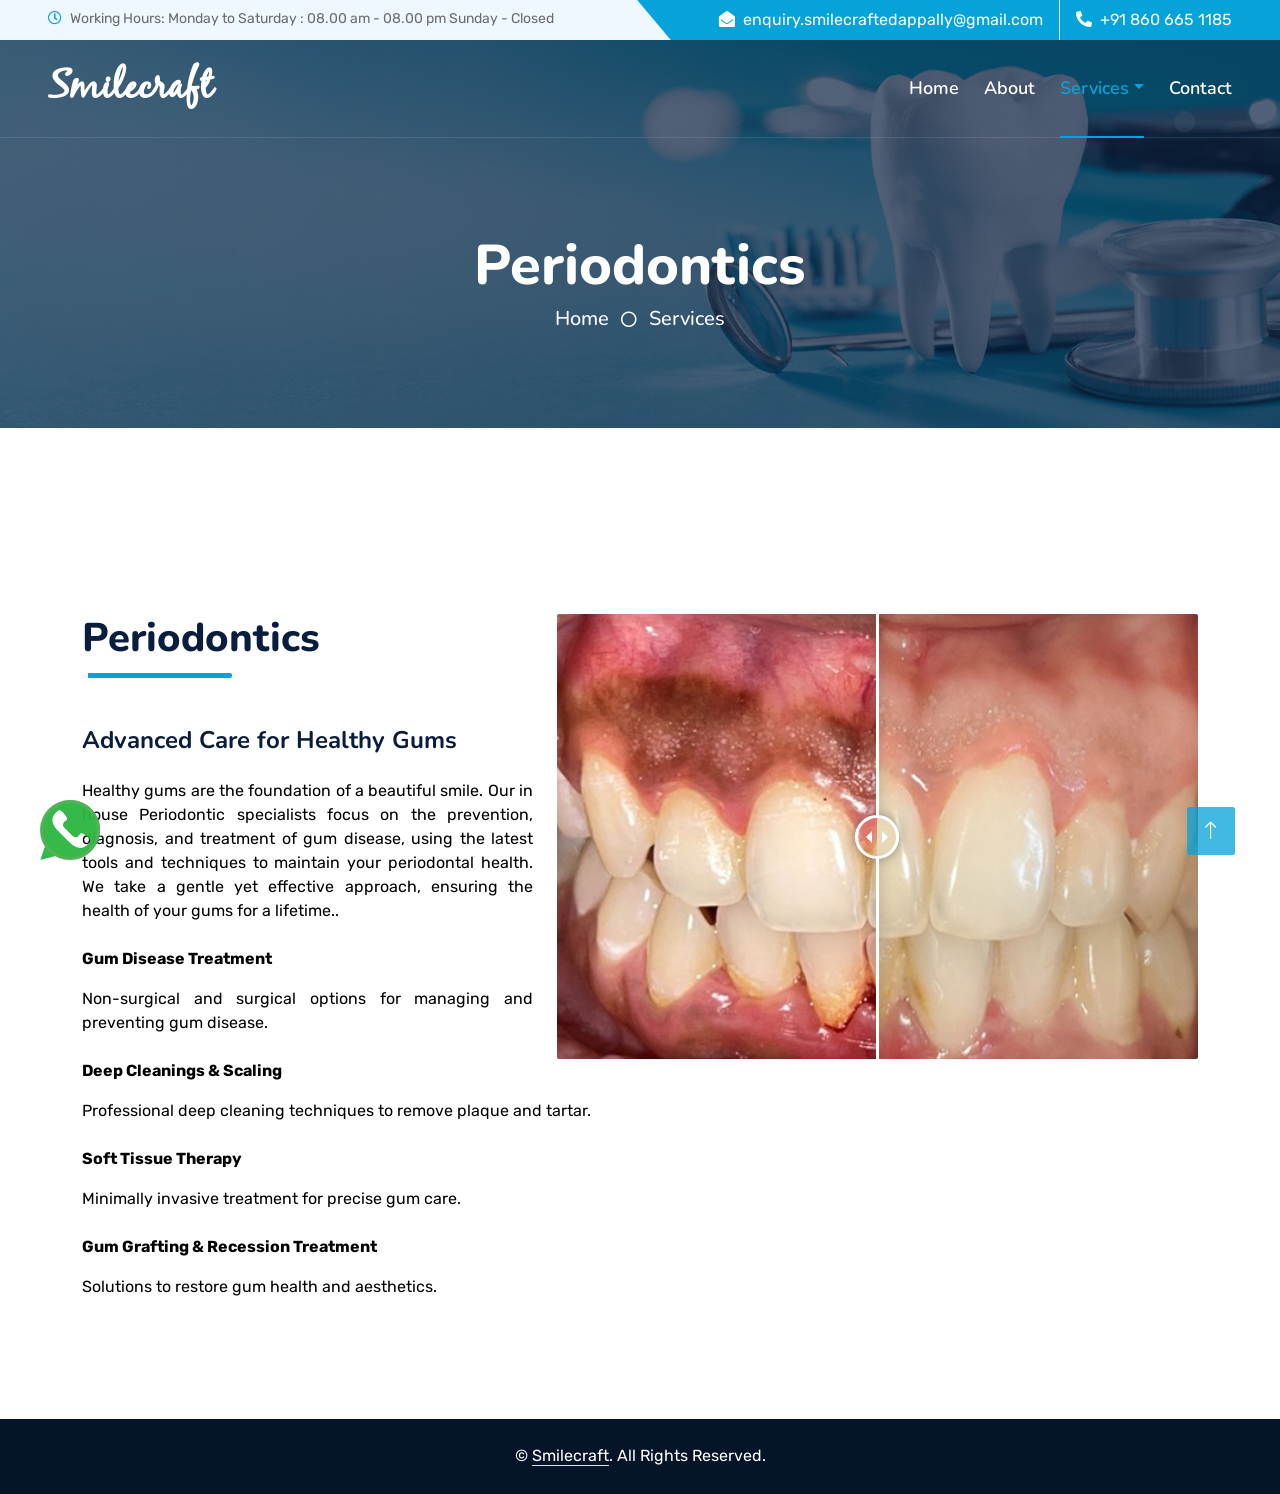
<file: periodontics.html>
<!DOCTYPE html>
<html lang="en">

<head>
    <meta charset="utf-8">
    <title>  Smilecraft</title>
    <meta content="width=device-width, initial-scale=1.0" name="viewport">
    <meta content="" name="keywords">
    <meta content="" name="description">

    <!-- Favicon -->
    <link href="img/favicon.ico" rel="icon">
    <!-- Web Fonts -->
    <link rel="preconnect" href="https://fonts.googleapis.com">
    <link rel="preconnect" href="https://fonts.gstatic.com" crossorigin>
    <link href="https://fonts.googleapis.com/css2?family=Nunito:wght@400;600;700;800&family=Rubik:wght@400;500;600;700&display=swap" rel="stylesheet">

    <link href="https://cdnjs.cloudflare.com/ajax/libs/font-awesome/5.10.0/css/all.min.css" rel="stylesheet">
    <link href="https://cdn.jsdelivr.net/npm/bootstrap-icons@1.4.1/font/bootstrap-icons.css" rel="stylesheet">

    <!-- Lib Stylesheet -->
    <link href="lib/owlcarousel/assets/owl.carousel.min.css" rel="stylesheet">
    <link href="lib/animate/animate.min.css" rel="stylesheet">

    <link rel="icon" href="img/smile/logo.png">

    <link href="css/bootstrap.min.css" rel="stylesheet">
    <link href="lib/twentytwenty/twentytwenty.css" rel="stylesheet">

    <link href="css/style.css" rel="stylesheet">
</head>

<body>
    <!-- Spinner Start -->
    <div id="spinner" class="show bg-white position-fixed translate-middle w-100 vh-100 top-50 start-50 d-flex align-items-center justify-content-center">
        <div class="spinner"></div>
    </div>
    <!-- Spinner End -->

<!-- Topbar Start -->
<div class="container-fluid bg-light ps-5 pe-0 d-none d-lg-block">
    <div class="row gx-0">
        <div class="col-md-6 text-center text-lg-start mb-2 mb-lg-0">
            <div class="d-inline-flex align-items-center">
                <small class="py-2"><i class="far fa-clock text-primary me-2"></i>Working Hours: Monday to Saturday : 08.00 am - 08.00 pm  Sunday - Closed </small>
            </div>
        </div>
        <div class="col-md-6 text-center text-lg-end">
            <div class="position-relative d-inline-flex align-items-center bg-primary text-white top-shape px-5">
                <div class="me-3 pe-3 border-end py-2">
                    
                    <a href="mailto:enquiry.smilecraftedappally@gmail.com" class="text-white"><p class="m-0"><i class="fa fa-envelope-open me-2"></i>enquiry.smilecraftedappally@gmail.com</p></a>
                </div>
                <div class="py-2">
                    <a href="tel:918606651185" class="text-white"><p class="m-0"><i class="fa fa-phone-alt me-2"></i>+91 860 665 1185</p></a>
                 </div>
            </div>
        </div>
    </div>
</div>
<!-- Topbar End -->


    <!-- Navbar Start -->
    <div class="container-fluid position-relative p-0">
        <nav class="navbar navbar-expand-lg navbar-dark px-5 py-3 py-lg-0">
            <a href="index.html" class="navbar-brand p-0">
                <h1 class="m-0 navhd">Smile<strong class="strong1">craft</strong></h1>
            </a>
            <button class="navbar-toggler" type="button" data-bs-toggle="collapse" data-bs-target="#navbarCollapse">
                <span class="fa fa-bars"></span>
            </button>
            <div class="collapse navbar-collapse" id="navbarCollapse">
                <div class="navbar-nav ms-auto py-0">
                    <a href="index.html" class="nav-item nav-link ">Home</a>
                    <a href="about.html" class="nav-item nav-link">About</a>                   
                   <div class="nav-item dropdown">
                        <a href="service.html" class="nav-link dropdown-toggle active" data-bs-toggle="dropdown">Services</a>
                        <div class="dropdown-menu m-0">
                            <a href="endodontics.html" class="dropdown-item">Endodontics</a>
                            <a href="orthodontics.html" class="dropdown-item ">Orthodontics </a>
                            <a href="paedodontics.html" class="dropdown-item ">Pedodontics</a>
                            <a href="periodontics.html" class="dropdown-item active">Periodontics</a>
                            <a href="maxillofacial.html" class="dropdown-item">Oral and Maxillofacial Surgery</a>
                            <a href="prosthodontics.html" class="dropdown-item">Prosthodontics</a>
                            <a href="cosmetic.html" class="dropdown-item">Cosmetic Dentistry</a>
                            <a href="smile.html" class="dropdown-item">Smile Design </a>
                        </div>
                    </div> 
                     <a href="contact.html" class="nav-item nav-link">Contact</a>
                </div>
             </div>
        </nav>

        <div class="container-fluid bg-primary py-5 bg-header" style="margin-bottom: 90px;">
            <div class="row py-5">
                <div class="col-12 pt-lg-5 mt-lg-5 text-center">
                    <h1 class="display-4 text-white animated zoomIn">Periodontics</h1>
                    <a href="" class="h5 text-white">Home</a>
                    <i class="far fa-circle text-white px-2"></i>
                    <a href="" class="h5 text-white">Services</a>
                </div>
            </div>
        </div>
    </div>
    <!-- Navbar End -->


    <!-- Full Screen Search Start -->
    <div class="modal fade" id="searchModal" tabindex="-1">
        <div class="modal-dialog modal-fullscreen">
            <div class="modal-content" style="background: rgba(9, 30, 62, .7);">
                <div class="modal-header border-0">
                    <button type="button" class="btn bg-white btn-close" data-bs-dismiss="modal" aria-label="Close"></button>
                </div>
                <div class="modal-body d-flex align-items-center justify-content-center">
                    <div class="input-group" style="max-width: 600px;">
                        <input type="text" class="form-control bg-transparent border-primary p-3" placeholder="Type search keyword">
                        <button class="btn btn-primary px-4"><i class="bi bi-search"></i></button>
                    </div>
                </div>
            </div>
        </div>
    </div>
    <!-- Full Screen Search End -->



    <!-- About Start -->
    <div class="container-fluid py-5 wow fadeInUp" data-wow-delay="0.1s">
        <div class="container py-5">
            <div class="row  ">
                <div class="col-lg-5">
                    <div class="section-title position-relative pb-3 mb-5">
                         <h1 class="mb-0">Periodontics</h1>
                    </div> 
                    <h4 class="mb-0"> Advanced Care for Healthy Gums</h4><br>
                    <p class="mb-4"style="color: black;text-align: justify;">
                        Healthy gums are the foundation of a beautiful smile. Our in house Periodontic specialists focus on the prevention, diagnosis, and treatment of gum disease, using the
                    latest tools and techniques to maintain your periodontal health. We take a gentle yet effective approach, ensuring the health of your gums for a lifetime..</p>

                        <p style="color: black; " class="FadeinLeft"><b>Gum Disease Treatment</b></p>
                        <p class="mb-4" style="color: black;text-align: justify;">
                            Non-surgical and surgical options for managing and preventing gum disease.</p>
                       
                       
                 </div>

                 <div class="col-lg-7 wow zoomIn" data-wow-delay="0.3s" style="min-height: 350px;">
                    <div class="twentytwenty-container position-relative h-100 rounded overflow-hidden">
                        <img class="position-absolute w-100 h-100" src="img/ser/perio before.jpg" style="object-fit: cover;">
                        <img class="position-absolute w-100 h-100" src="img/ser/perio after.jpg" style="object-fit: cover;">
                    </div>
                </div> 
                
                <p style="color: black;"><b>Deep Cleanings & Scaling</b></p>
                        <p class="mb-4" style="color: black;text-align: justify;">
                            Professional deep cleaning techniques to remove plaque and tartar.</p> 
                            
                <p style="color: black;"><b>Soft Tissue Therapy</b></p>
                <p class="mb-4" style="color: black;text-align: justify;">
                    Minimally invasive treatment for precise gum care.</p> 
                   
                <p style="color: black;"><b>Gum Grafting & Recession Treatment</b></p>
                <p class="mb-4" style="color: black;text-align: justify;">
                    Solutions to restore gum health and aesthetics. </p> 


            </div>
  
                        
        </div>
    </div>
    <!-- About End -->

   
 



<div class="container-fluid text-white" style="background: #061429;">
    <div class="container text-center">
        <div class="row justify-content-center">
            <div class="col-lg-8 col-md-6">
                <div class="d-flex align-items-center justify-content-center" style="height: 75px;">
                    <p class="mb-0">&copy; <a class="text-white border-bottom" href="#">Smilecraft</a>. All Rights Reserved. 
                 
                </div>
            </div>
        </div>
    </div>
</div>
<!-- Footer End -->


    <a href="https://api.whatsapp.com/send?phone=918606651185" class="wppBtn pulse"></a>
    
    <a href="#" class="btn btn-lg btn-primary btn-lg-square rounded back-to-top"><i class="bi bi-arrow-up"></i></a>
    
    
    
    <!-- JavaScript Libraries -->
    <script src='https://cdnjs.cloudflare.com/ajax/libs/jquery/3.2.1/jquery.min.js'></script>
    <script src="js/script.js"></script>
<script src='https://cdnjs.cloudflare.com/ajax/libs/jquery/3.2.1/jquery.min.js'></script><script  src="js/script.js"></script>

<script src="https://code.jquery.com/jquery-3.4.1.min.js"></script>
<script src="https://cdn.jsdelivr.net/npm/bootstrap@5.0.0/dist/js/bootstrap.bundle.min.js"></script>
<script src="lib/wow/wow.min.js"></script>
<script src="lib/easing/easing.min.js"></script>
<script src="lib/waypoints/waypoints.min.js"></script>
<script src="lib/counterup/counterup.min.js"></script>
<script src="lib/owlcarousel/owl.carousel.min.js"></script>
<script src="lib/twentytwenty/jquery.event.move.js"></script>
<script src="lib/twentytwenty/jquery.twentytwenty.js"></script>


     <script src="lib/tempusdominus/js/moment.min.js"></script>
     <script src="lib/tempusdominus/js/tempusdominus-bootstrap-4.min.js"></script>


     <!-- Template Javascript -->
<script src="js/main.js">
   
</script>
</body>

</html>
</file>
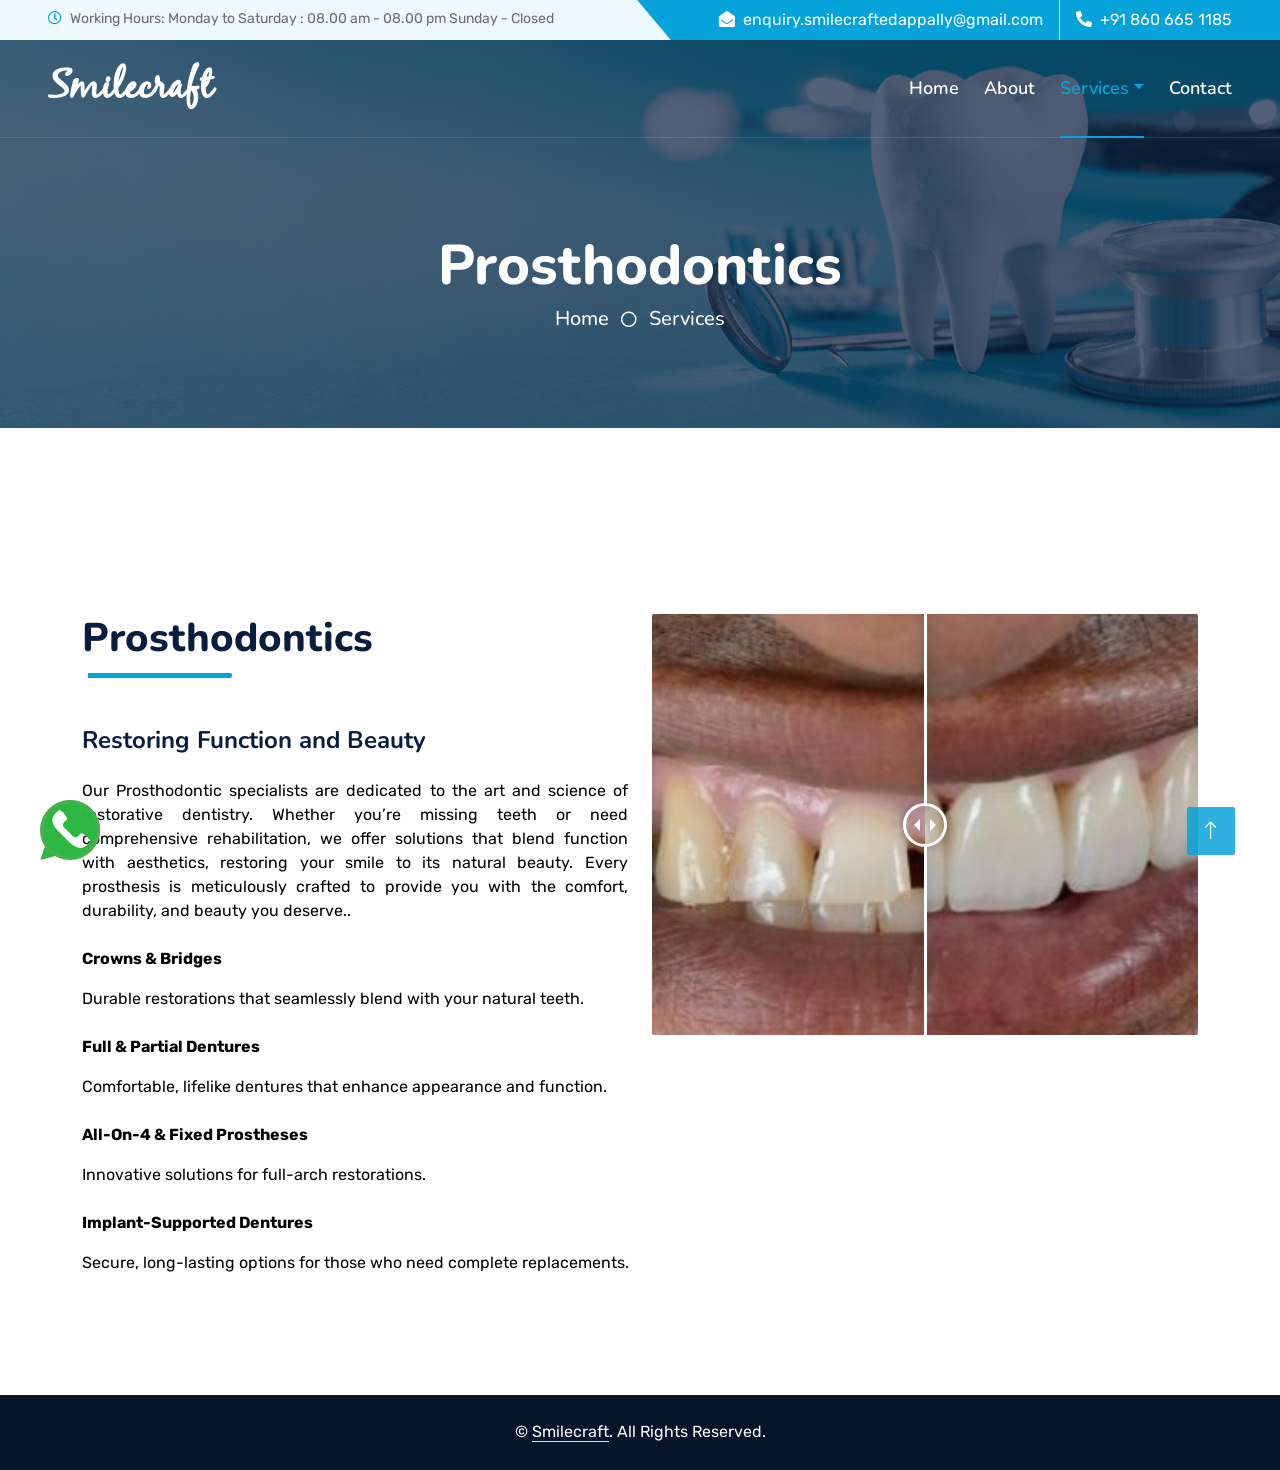
<file: prosthodontics.html>
<!DOCTYPE html>
<html lang="en">

<head>
    <meta charset="utf-8">
    <title>  Smilecraft</title>
    <meta content="width=device-width, initial-scale=1.0" name="viewport">
    <meta content="" name="keywords">
    <meta content="" name="description">

    <!-- Favicon -->
    <link href="img/favicon.ico" rel="icon">
    <!-- Web Fonts -->
    <link rel="preconnect" href="https://fonts.googleapis.com">
    <link rel="preconnect" href="https://fonts.gstatic.com" crossorigin>
    <link href="https://fonts.googleapis.com/css2?family=Nunito:wght@400;600;700;800&family=Rubik:wght@400;500;600;700&display=swap" rel="stylesheet">

    <link href="https://cdnjs.cloudflare.com/ajax/libs/font-awesome/5.10.0/css/all.min.css" rel="stylesheet">
    <link href="https://cdn.jsdelivr.net/npm/bootstrap-icons@1.4.1/font/bootstrap-icons.css" rel="stylesheet">

    <!-- Lib Stylesheet -->
    <link href="lib/owlcarousel/assets/owl.carousel.min.css" rel="stylesheet">
    <link href="lib/animate/animate.min.css" rel="stylesheet">

    <link rel="icon" href="img/smile/logo.png">

    <link href="css/bootstrap.min.css" rel="stylesheet">
    <link href="lib/twentytwenty/twentytwenty.css" rel="stylesheet">

    <link href="css/style.css" rel="stylesheet">
</head>

<body>
    <!-- Spinner Start -->
    <div id="spinner" class="show bg-white position-fixed translate-middle w-100 vh-100 top-50 start-50 d-flex align-items-center justify-content-center">
        <div class="spinner"></div>
    </div>
    <!-- Spinner End -->

<!-- Topbar Start -->
<div class="container-fluid bg-light ps-5 pe-0 d-none d-lg-block">
    <div class="row gx-0">
        <div class="col-md-6 text-center text-lg-start mb-2 mb-lg-0">
            <div class="d-inline-flex align-items-center">
                <small class="py-2"><i class="far fa-clock text-primary me-2"></i>Working Hours: Monday to Saturday : 08.00 am - 08.00 pm  Sunday - Closed </small>
            </div>
        </div>
        <div class="col-md-6 text-center text-lg-end">
            <div class="position-relative d-inline-flex align-items-center bg-primary text-white top-shape px-5">
                <div class="me-3 pe-3 border-end py-2">
                    
                    <a href="mailto:enquiry.smilecraftedappally@gmail.com" class="text-white"><p class="m-0"><i class="fa fa-envelope-open me-2"></i>enquiry.smilecraftedappally@gmail.com</p></a>
                </div>
                <div class="py-2">
                    <a href="tel:918606651185" class="text-white"><p class="m-0"><i class="fa fa-phone-alt me-2"></i>+91 860 665 1185</p></a>
                 </div>
            </div>
        </div>
    </div>
</div>
<!-- Topbar End -->


    <!-- Navbar Start -->
    <div class="container-fluid position-relative p-0">
        <nav class="navbar navbar-expand-lg navbar-dark px-5 py-3 py-lg-0">
            <a href="index.html" class="navbar-brand p-0">
                <h1 class="m-0 navhd">Smile<strong class="strong1">craft</strong></h1>
            </a>
            <button class="navbar-toggler" type="button" data-bs-toggle="collapse" data-bs-target="#navbarCollapse">
                <span class="fa fa-bars"></span>
            </button>
            <div class="collapse navbar-collapse" id="navbarCollapse">
                <div class="navbar-nav ms-auto py-0">
                    <a href="index.html" class="nav-item nav-link ">Home</a>
                    <a href="about.html" class="nav-item nav-link">About</a>                   
                   <div class="nav-item dropdown">
                        <a href="service.html" class="nav-link dropdown-toggle active" data-bs-toggle="dropdown">Services</a>
                        <div class="dropdown-menu m-0">
                            <a href="endodontics.html" class="dropdown-item">Endodontics</a>
                            <a href="orthodontics.html" class="dropdown-item ">Orthodontics </a>
                            <a href="paedodontics.html" class="dropdown-item ">Pedodontics</a>
                            <a href="periodontics.html" class="dropdown-item ">Periodontics</a>
                            <a href="maxillofacial.html" class="dropdown-item ">Oral and Maxillofacial Surgery</a>
                            <a href="prosthodontics.html" class="dropdown-item active">Prosthodontics</a>
                            <a href="cosmetic.html" class="dropdown-item">Cosmetic Dentistry</a>
                            <a href="smile.html" class="dropdown-item">Smile Design </a>
                        </div>
                    </div> 
                     <a href="contact.html" class="nav-item nav-link">Contact</a>
                </div>
             </div>
        </nav>

        <div class="container-fluid bg-primary py-5 bg-header" style="margin-bottom: 90px;">
            <div class="row py-5">
                <div class="col-12 pt-lg-5 mt-lg-5 text-center">
                    <h1 class="display-4 text-white animated zoomIn">Prosthodontics</h1>
                    <a href="" class="h5 text-white">Home</a>
                    <i class="far fa-circle text-white px-2"></i>
                    <a href="" class="h5 text-white">Services</a>
                </div>
            </div>
        </div>
    </div>
    <!-- Navbar End -->


    <!-- Full Screen Search Start -->
    <div class="modal fade" id="searchModal" tabindex="-1">
        <div class="modal-dialog modal-fullscreen">
            <div class="modal-content" style="background: rgba(9, 30, 62, .7);">
                <div class="modal-header border-0">
                    <button type="button" class="btn bg-white btn-close" data-bs-dismiss="modal" aria-label="Close"></button>
                </div>
                <div class="modal-body d-flex align-items-center justify-content-center">
                    <div class="input-group" style="max-width: 600px;">
                        <input type="text" class="form-control bg-transparent border-primary p-3" placeholder="Type search keyword">
                        <button class="btn btn-primary px-4"><i class="bi bi-search"></i></button>
                    </div>
                </div>
            </div>
        </div>
    </div>
    <!-- Full Screen Search End -->



    <!-- About Start -->
    <div class="container-fluid py-5 wow fadeInUp" data-wow-delay="0.1s">
        <div class="container py-5">
            <div class="row  ">
                <div class="col-lg-6">
                    <div class="section-title position-relative pb-3 mb-5">
                         <h1 class="mb-0">Prosthodontics</h1>
                    </div> 
                    <h4 class="mb-0">  Restoring Function and Beauty</h4><br>
                    <p class="mb-4"style="color: black;text-align: justify;">
                        Our Prosthodontic specialists are dedicated to the art and science of restorative dentistry. Whether you’re missing teeth or need comprehensive rehabilitation, we
                        offer solutions that blend function with aesthetics, restoring your smile to its natural beauty. Every prosthesis is meticulously crafted to provide you with the comfort,
                        durability, and beauty you deserve..</p>

                        <p style="color: black; " class="FadeinLeft"><b>Crowns & Bridges</b></p>
                        <p class="mb-4" style="color: black;text-align: justify;">
                            Durable restorations that seamlessly blend with your natural teeth. </p>
                       
                       
                 </div>

                 <div class="col-lg-6 wow zoomIn" data-wow-delay="0.3s" style="min-height: 250px;">
                    <div class="twentytwenty-container position-relative h-100 rounded overflow-hidden">
                        <img class="position-absolute w-100 h-100" src="img/ser/prostho before.jpg" style="object-fit: cover;">
                        <img class="position-absolute w-100 h-100" src="img/ser/prostho after.jpg" style="object-fit: cover;">
                    </div>
                </div> 
                
                <p style="color: black;"><b>Full & Partial Dentures</b></p>
                    <p class="mb-4" style="color: black;text-align: justify;">
                    Comfortable, lifelike dentures that enhance appearance and function. </p> 
                            
                <p style="color: black;"><b>All-On-4 & Fixed Prostheses</b></p>
                <p class="mb-4" style="color: black;text-align: justify;">
                    Innovative solutions for full-arch restorations.</p> 
                   
                <p style="color: black;"><b>Implant-Supported Dentures</b></p>
                <p class="mb-4" style="color: black;text-align: justify;">
                    Secure, long-lasting options for those who need complete replacements. </p> 
                    
            </div>
  
                        
        </div>
    </div>
    <!-- About End -->

   
 



<div class="container-fluid text-white" style="background: #061429;">
    <div class="container text-center">
        <div class="row justify-content-center">
            <div class="col-lg-8 col-md-6">
                <div class="d-flex align-items-center justify-content-center" style="height: 75px;">
                    <p class="mb-0">&copy; <a class="text-white border-bottom" href="#">Smilecraft</a>. All Rights Reserved. 
                 
                </div>
            </div>
        </div>
    </div>
</div>
<!-- Footer End -->


<!-- Back to Top -->
    <a href="https://api.whatsapp.com/send?phone=918606651185" class="wppBtn pulse"></a>

<a href="#" class="btn btn-lg btn-primary btn-lg-square rounded back-to-top"><i class="bi bi-arrow-up"></i></a>



<!-- JavaScript Libraries -->
<script src='https://cdnjs.cloudflare.com/ajax/libs/jquery/3.2.1/jquery.min.js'></script><script  src="js/script.js"></script>


<script src="https://code.jquery.com/jquery-3.4.1.min.js"></script>
<script src="https://cdn.jsdelivr.net/npm/bootstrap@5.0.0/dist/js/bootstrap.bundle.min.js"></script>
<script src="lib/wow/wow.min.js"></script>
<script src="lib/easing/easing.min.js"></script>
<script src="lib/waypoints/waypoints.min.js"></script>
<script src="lib/counterup/counterup.min.js"></script>
<script src="lib/owlcarousel/owl.carousel.min.js"></script>
<script src="lib/twentytwenty/jquery.event.move.js"></script>
<script src="lib/twentytwenty/jquery.twentytwenty.js"></script>


     <script src="lib/tempusdominus/js/moment.min.js"></script>
     <script src="lib/tempusdominus/js/tempusdominus-bootstrap-4.min.js"></script>


     <!-- Template Javascript -->
<script src="js/main.js">
   
</script>
</body>

</html>
</file>
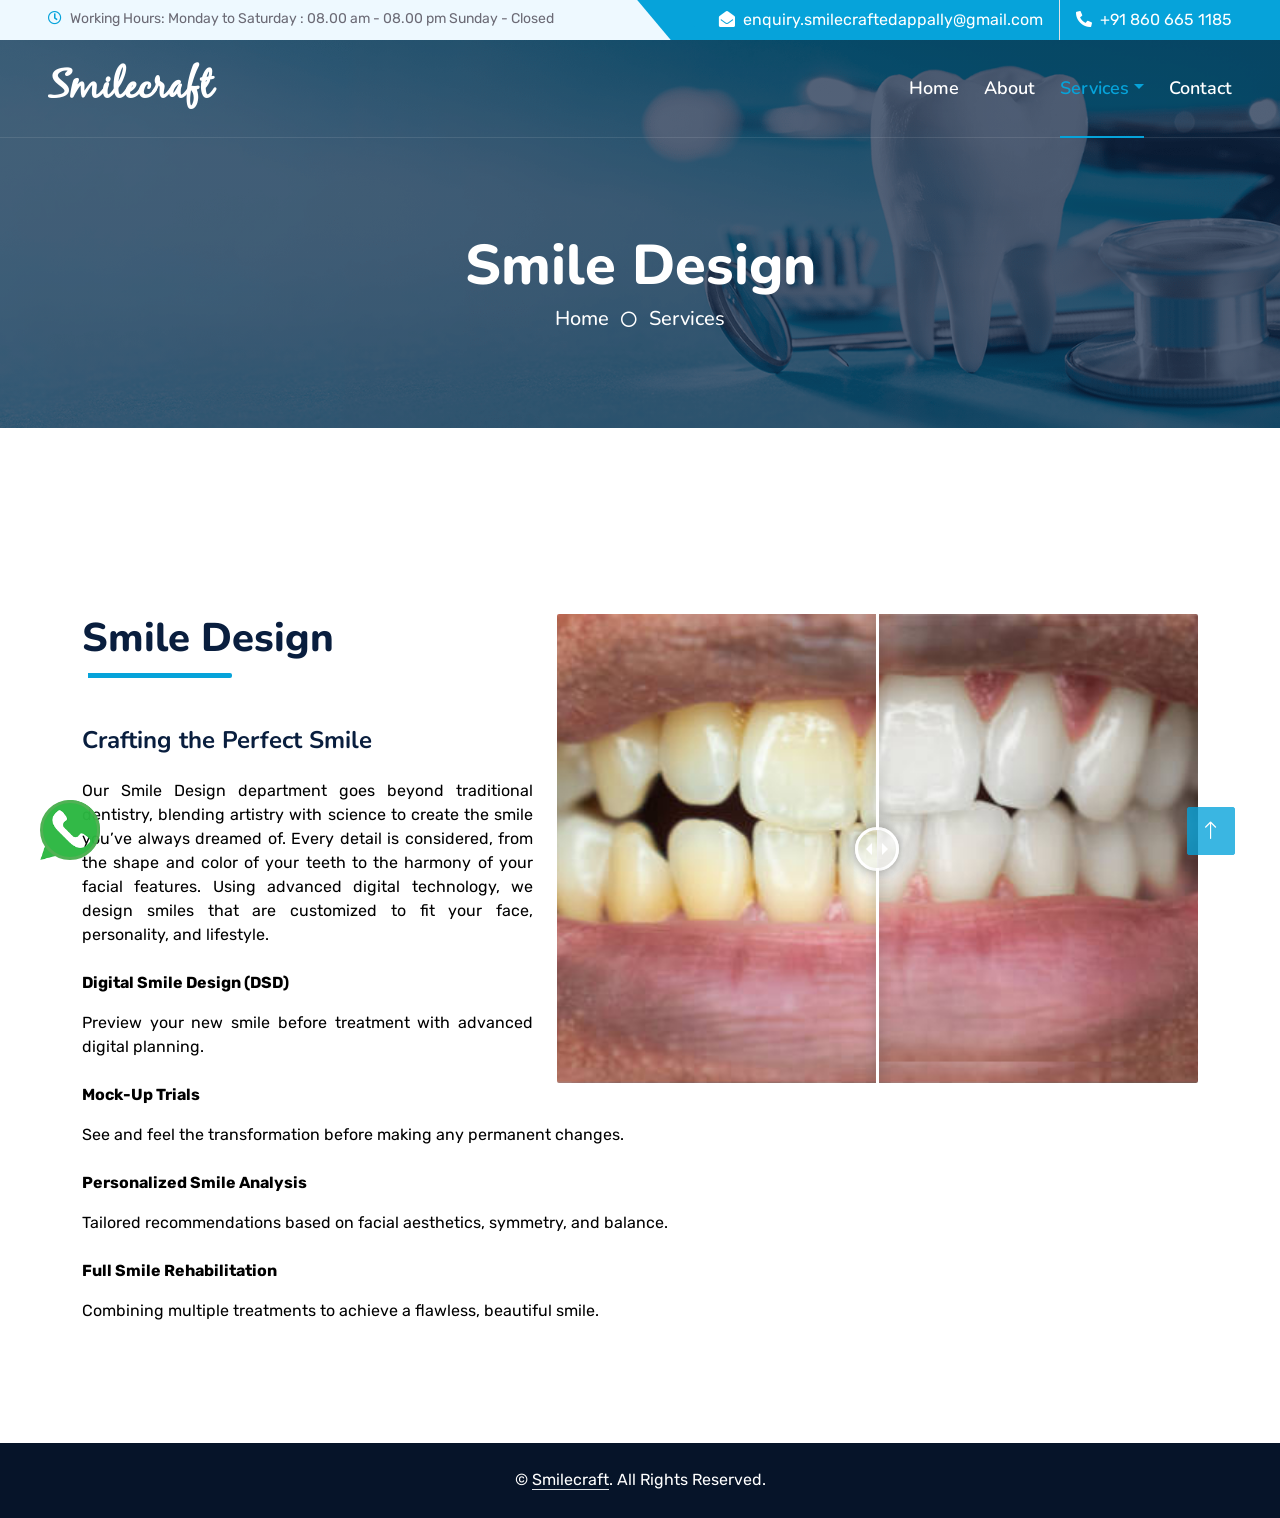
<file: smile.html>
<!DOCTYPE html>
<html lang="en">

<head>
    <meta charset="utf-8">
    <title>  Smilecraft</title>
    <meta content="width=device-width, initial-scale=1.0" name="viewport">
    <meta content="" name="keywords">
    <meta content="" name="description">

    <!-- Favicon -->
    <link href="img/favicon.ico" rel="icon">
    <!-- Web Fonts -->
    <link rel="preconnect" href="https://fonts.googleapis.com">
    <link rel="preconnect" href="https://fonts.gstatic.com" crossorigin>
    <link href="https://fonts.googleapis.com/css2?family=Nunito:wght@400;600;700;800&family=Rubik:wght@400;500;600;700&display=swap" rel="stylesheet">

    <link href="https://cdnjs.cloudflare.com/ajax/libs/font-awesome/5.10.0/css/all.min.css" rel="stylesheet">
    <link href="https://cdn.jsdelivr.net/npm/bootstrap-icons@1.4.1/font/bootstrap-icons.css" rel="stylesheet">

    <!-- Lib Stylesheet -->
    <link href="lib/owlcarousel/assets/owl.carousel.min.css" rel="stylesheet">
    <link href="lib/animate/animate.min.css" rel="stylesheet">

    <link rel="icon" href="img/smile/logo.png">

    <link href="css/bootstrap.min.css" rel="stylesheet">
    <link href="lib/twentytwenty/twentytwenty.css" rel="stylesheet">

    <link href="css/style.css" rel="stylesheet">
</head>

<body>
    <!-- Spinner Start -->
    <div id="spinner" class="show bg-white position-fixed translate-middle w-100 vh-100 top-50 start-50 d-flex align-items-center justify-content-center">
        <div class="spinner"></div>
    </div>
    <!-- Spinner End -->

<!-- Topbar Start -->
<div class="container-fluid bg-light ps-5 pe-0 d-none d-lg-block">
    <div class="row gx-0">
        <div class="col-md-6 text-center text-lg-start mb-2 mb-lg-0">
            <div class="d-inline-flex align-items-center">
                <small class="py-2"><i class="far fa-clock text-primary me-2"></i>Working Hours: Monday to Saturday : 08.00 am - 08.00 pm  Sunday - Closed </small>
            </div>
        </div>
        <div class="col-md-6 text-center text-lg-end">
            <div class="position-relative d-inline-flex align-items-center bg-primary text-white top-shape px-5">
                <div class="me-3 pe-3 border-end py-2">
                    
                    <a href="mailto:enquiry.smilecraftedappally@gmail.com" class="text-white"><p class="m-0"><i class="fa fa-envelope-open me-2"></i>enquiry.smilecraftedappally@gmail.com</p></a>
                </div>
                <div class="py-2">
                    <a href="tel:918606651185" class="text-white"><p class="m-0"><i class="fa fa-phone-alt me-2"></i>+91 860 665 1185</p></a>
                 </div>
            </div>
        </div>
    </div>
</div>
<!-- Topbar End -->


    <!-- Navbar Start -->
    <div class="container-fluid position-relative p-0">
        <nav class="navbar navbar-expand-lg navbar-dark px-5 py-3 py-lg-0">
            <a href="index.html" class="navbar-brand p-0">
                <h1 class="m-0 navhd">Smile<strong class="strong1">craft</strong></h1>
            </a>
            <button class="navbar-toggler" type="button" data-bs-toggle="collapse" data-bs-target="#navbarCollapse">
                <span class="fa fa-bars"></span>
            </button>
            <div class="collapse navbar-collapse" id="navbarCollapse">
                <div class="navbar-nav ms-auto py-0">
                    <a href="index.html" class="nav-item nav-link ">Home</a>
                    <a href="about.html" class="nav-item nav-link">About</a>                   
                   <div class="nav-item dropdown">
                        <a href="service.html" class="nav-link dropdown-toggle active" data-bs-toggle="dropdown">Services</a>
                        <div class="dropdown-menu m-0">
                            <a href="endodontics.html" class="dropdown-item">Endodontics</a>
                            <a href="orthodontics.html" class="dropdown-item ">Orthodontics </a>
                            <a href="paedodontics.html" class="dropdown-item ">Pedodontics</a>
                            <a href="periodontics.html" class="dropdown-item ">Periodontics</a>
                            <a href="maxillofacial.html" class="dropdown-item ">Oral and Maxillofacial Surgery</a>
                            <a href="prosthodontics.html" class="dropdown-item ">Prosthodontics</a>
                            <a href="cosmetic.html" class="dropdown-item ">Cosmetic Dentistry</a>
                            <a href="smile.html" class="dropdown-item active">Smile Design </a>
                        </div>
                    </div> 
                    <a href="contact.html" class="nav-item nav-link">Contact</a>
                </div>
             </div>
        </nav>

        <div class="container-fluid bg-primary py-5 bg-header" style="margin-bottom: 90px;">
            <div class="row py-5">
                <div class="col-12 pt-lg-5 mt-lg-5 text-center">
                    <h1 class="display-4 text-white animated zoomIn">Smile Design</h1>
                    <a href="" class="h5 text-white">Home</a>
                    <i class="far fa-circle text-white px-2"></i>
                    <a href="" class="h5 text-white">Services</a>
                </div>
            </div>
        </div>
    </div>
    <!-- Navbar End -->


    <!-- Full Screen Search Start -->
    <div class="modal fade" id="searchModal" tabindex="-1">
        <div class="modal-dialog modal-fullscreen">
            <div class="modal-content" style="background: rgba(9, 30, 62, .7);">
                <div class="modal-header border-0">
                    <button type="button" class="btn bg-white btn-close" data-bs-dismiss="modal" aria-label="Close"></button>
                </div>
                <div class="modal-body d-flex align-items-center justify-content-center">
                    <div class="input-group" style="max-width: 600px;">
                        <input type="text" class="form-control bg-transparent border-primary p-3" placeholder="Type search keyword">
                        <button class="btn btn-primary px-4"><i class="bi bi-search"></i></button>
                    </div>
                </div>
            </div>
        </div>
    </div>
    <!-- Full Screen Search End -->



    <!-- About Start -->
    <div class="container-fluid py-5 wow fadeInUp" data-wow-delay="0.1s">
        <div class="container py-5">
            <div class="row  ">
                <div class="col-lg-5">
                    <div class="section-title position-relative pb-3 mb-5">
                         <h1 class="mb-0">Smile Design</h1>
                    </div> 
                    <h4 class="mb-0">  Crafting the Perfect Smile</h4><br>
                    <p class="mb-4"style="color: black;text-align: justify;">
                        Our Smile Design department goes beyond traditional dentistry, blending artistry with science to create the smile you’ve always dreamed of. Every detail is considered, from
                        the shape and color of your teeth to the harmony of your facial features. Using advanced digital technology, we design smiles that are customized to fit your face,
                        personality, and lifestyle.</p>

                        <p style="color: black; " class="FadeinLeft"><b>Digital Smile Design (DSD)</b></p>
                        <p class="mb-4" style="color: black;text-align: justify;">
                            Preview your new smile before treatment with advanced digital planning. </p>
                       
                       
                 </div>

                 <div class="col-lg-7 wow zoomIn" data-wow-delay="0.3s" style="min-height: 300px;">
                    <div class="twentytwenty-container position-relative h-100 rounded overflow-hidden">
                        <img class="position-absolute w-100 h-100" src="img/ser/smile design before.jpg" style="object-fit: cover;">
                        <img class="position-absolute w-100 h-100" src="img/ser/smile design after.jpg" style="object-fit: cover;">
                    </div>
                </div> 
                
                <p style="color: black;"><b>Mock-Up Trials</b></p>
                    <p class="mb-4" style="color: black;text-align: justify;">
                        See and feel the transformation before making any permanent changes.</p> 
                            
                <p style="color: black;"><b>Personalized Smile Analysis</b></p>
                <p class="mb-4" style="color: black;text-align: justify;">
                    Tailored recommendations based on facial aesthetics, symmetry, and balance.</p> 
                   
                <p style="color: black;"><b>Full Smile Rehabilitation</b></p>
                <p class="mb-4" style="color: black;text-align: justify;">
                    Combining multiple treatments to achieve a flawless, beautiful smile.</p> 
                    
            </div>
  
                        
        </div>
    </div>
    <!-- About End -->

   
 



<div class="container-fluid text-white" style="background: #061429;">
    <div class="container text-center">
        <div class="row justify-content-center">
            <div class="col-lg-8 col-md-6">
                <div class="d-flex align-items-center justify-content-center" style="height: 75px;">
                    <p class="mb-0">&copy; <a class="text-white border-bottom" href="#">Smilecraft</a>. All Rights Reserved. 
                 
                </div>
            </div>
        </div>
    </div>
</div>
<!-- Footer End -->


<!-- Back to Top -->
    <a href="https://api.whatsapp.com/send?phone=918606651185" class="wppBtn pulse"></a>

<a href="#" class="btn btn-lg btn-primary btn-lg-square rounded back-to-top"><i class="bi bi-arrow-up"></i></a>



<!-- JavaScript Libraries -->
<script src='https://cdnjs.cloudflare.com/ajax/libs/jquery/3.2.1/jquery.min.js'></script><script  src="js/script.js"></script>


<script src="https://code.jquery.com/jquery-3.4.1.min.js"></script>
<script src="https://cdn.jsdelivr.net/npm/bootstrap@5.0.0/dist/js/bootstrap.bundle.min.js"></script>
<script src="lib/wow/wow.min.js"></script>
<script src="lib/easing/easing.min.js"></script>
<script src="lib/waypoints/waypoints.min.js"></script>
<script src="lib/counterup/counterup.min.js"></script>
<script src="lib/owlcarousel/owl.carousel.min.js"></script>
<script src="lib/twentytwenty/jquery.event.move.js"></script>
<script src="lib/twentytwenty/jquery.twentytwenty.js"></script>


     <script src="lib/tempusdominus/js/moment.min.js"></script>
     <script src="lib/tempusdominus/js/tempusdominus-bootstrap-4.min.js"></script>


     <!-- Template Javascript -->
<script src="js/main.js">
   
</script>
</body>

</html>
</file>
<file: css/style.css>
/********** **********/
:root {
    --primary: #06A3DA;
    --secondary: #34AD54;
    --light: #EEF9FF;
    --dark: #091E3E;
}


/*** Spinner ***/
.spinner {
    width: 40px;
    height: 40px;
    background: var(--primary);
    margin: 100px auto;
    -webkit-animation: sk-rotateplane 1.2s infinite ease-in-out;
    animation: sk-rotateplane 1.2s infinite ease-in-out;
}

@-webkit-keyframes sk-rotateplane {
    0% {
        -webkit-transform: perspective(120px)
    }
    50% {
        -webkit-transform: perspective(120px) rotateY(180deg)
    }
    100% {
        -webkit-transform: perspective(120px) rotateY(180deg) rotateX(180deg)
    }
}

@keyframes sk-rotateplane {
    0% {
        transform: perspective(120px) rotateX(0deg) rotateY(0deg);
        -webkit-transform: perspective(120px) rotateX(0deg) rotateY(0deg)
    }
    50% {
        transform: perspective(120px) rotateX(-180.1deg) rotateY(0deg);
        -webkit-transform: perspective(120px) rotateX(-180.1deg) rotateY(0deg)
    }
    100% {
        transform: perspective(120px) rotateX(-180deg) rotateY(-179.9deg);
        -webkit-transform: perspective(120px) rotateX(-180deg) rotateY(-179.9deg);
    }
}

@font-face {
    font-family: "Blackjar";
    src: url("../fonts/BLACKJAR.ttf") format("truetype");
  }
.navhd {
    font-family: "Blackjar";
}
.navA p{
    color: #fff;
}

#spinner {
    opacity: 0;
    visibility: hidden;
    transition: opacity .5s ease-out, visibility 0s linear .5s;
    z-index: 99999;
}

#spinner.show {
    transition: opacity .5s ease-out, visibility 0s linear 0s;
    visibility: visible;
    opacity: 1;
}


/*** Heading ***/
h1,
h2,
.fw-bold {
    font-weight: 800 !important;
}

h3,
h4,
.fw-semi-bold {
    font-weight: 700 !important;
}

h5,
h6,
.fw-medium {
    font-weight: 600 !important;
}



/*** Button ***/
.btn {
    font-family: 'Nunito', sans-serif;
    font-weight: 600;
    transition: .5s;
}

.btn-primary,
.btn-secondary {
    color: #FFFFFF;
    box-shadow: inset 0 0 0 50px transparent;
}

.btn-primary:hover {
    box-shadow: inset 0 0 0 0 var(--primary);
}

.btn-secondary:hover {
    box-shadow: inset 0 0 0 0 var(--secondary);
}

.btn-square {
    width: 36px;
    height: 36px;
}

.btn-sm-square {
    width: 30px;
    height: 30px;
}

.btn-lg-square {
    width: 48px;
    height: 48px;
}

.btn-square,
.btn-sm-square,
.btn-lg-square {
    padding-left: 0;
    padding-right: 0;
    text-align: center;
}


/*** Navbar ***/
.navbar-dark .navbar-nav .nav-link {
    font-family: 'Nunito', sans-serif;
    position: relative;
    margin-left: 25px;
    padding: 35px 0;
    color: #FFFFFF;
    font-size: 18px;
    font-weight: 600;
    outline: none;
    transition: .5s;
}

.sticky-top.navbar-dark .navbar-nav .nav-link {
    padding: 20px 0;
    color: var(--dark);
}

.navbar-dark .navbar-nav .nav-link:hover,
.navbar-dark .navbar-nav .nav-link.active {
    color: var(--primary);
}

.navbar-dark .navbar-brand h1 {
    color: #FFFFFF;
}

.navbar-dark .navbar-toggler {
    color: var(--primary) !important;
    border-color: var(--primary) !important;
}

@media (max-width: 991.98px) {
    .sticky-top.navbar-dark {
        position: relative;
        background: #FFFFFF;
    }

    .navbar-dark .navbar-nav .nav-link,
    .navbar-dark .navbar-nav .nav-link.show,
    .sticky-top.navbar-dark .navbar-nav .nav-link {
        padding: 10px 0;
        color: var(--dark);
    }

    .navbar-dark .navbar-brand h1 {
        color: var(--primary);
    }
    h1 .strong1 {
        color: #322c84;
      }
}

.back-to-top {
    position: fixed;
    display: none;
    right: 45px;
    bottom: 45px;
    z-index: 99;
}

.top-shape::before {
    position: absolute;
    content: "";
    width: 35px;
    height: 100%;
    top: 0;
    left: -17px;
    background: var(--primary);
    transform: skew(40deg);
}
@media (min-width: 992px) {
    .navbar-dark {
        position: absolute;
        width: 100%;
        top: 0;
        left: 0;
        border-bottom: 1px solid rgba(256, 256, 256, .1);
        z-index: 999;
    }
    
    .sticky-top.navbar-dark {
        position: fixed;
        background: #FFFFFF;
    }

    .navbar-dark .navbar-nav .nav-link::before {
        position: absolute;
        content: "";
        width: 0;
        height: 2px;
        bottom: -1px;
        left: 50%;
        background: var(--primary);
        transition: .5s;
    }

    .navbar-dark .navbar-nav .nav-link:hover::before,
    .navbar-dark .navbar-nav .nav-link.active::before {
        width: 100%;
        left: 0;
    }

    .navbar-dark .navbar-nav .nav-link.nav-contact::before {
        display: none;
    }

    .sticky-top.navbar-dark .navbar-brand h1 {
        color: var(--primary);
    }
    .sticky-top.navbar-dark .navbar-brand h1 .strong1 {
        color: #322c84;
    }
}


/*** Carousel ***/
.carousel-caption {
    top: 0;
    left: 0;
    right: 0;
    bottom: 0;
    background: rgba(9, 30, 62, .7);
    z-index: 1;
}

@media (max-width: 576px) {
    .carousel-caption h5 {
        font-size: 14px;
        font-weight: 500 !important;
    }

    .carousel-caption h1 {
        font-size: 30px;
        font-weight: 600 !important;
    }
}

.carousel-control-prev,
.carousel-control-next {
    width: 10%;
}

.carousel-control-prev-icon,
.carousel-control-next-icon {
    width: 3rem;
    height: 3rem;
}


/*** Section Title ***/
.section-title::before {
    position: absolute;
    content: "";
    width: 150px;
    height: 5px;
    left: 0;
    bottom: 0;
    background: var(--primary);
    border-radius: 2px;
}

.section-title.text-center::before {
    left: 50%;
    margin-left: -75px;
}

.section-title.section-title-sm::before {
    width: 90px;
    height: 3px;
}

.section-title::after {
    position: absolute;
    content: "";
    width: 6px;
    height: 5px;
    bottom: 0px;
    background: #FFFFFF;
    -webkit-animation: section-title-run 5s infinite linear;
    animation: section-title-run 5s infinite linear;
}

.section-title.section-title-sm::after {
    width: 4px;
    height: 3px;
}

.section-title.text-center::after {
    -webkit-animation: section-title-run-center 5s infinite linear;
    animation: section-title-run-center 5s infinite linear;
}

.section-title.section-title-sm::after {
    -webkit-animation: section-title-run-sm 5s infinite linear;
    animation: section-title-run-sm 5s infinite linear;
}

@-webkit-keyframes section-title-run {
    0% {left: 0; } 50% { left : 145px; } 100% { left: 0; }
}

@-webkit-keyframes section-title-run-center {
    0% { left: 50%; margin-left: -75px; } 50% { left : 50%; margin-left: 45px; } 100% { left: 50%; margin-left: -75px; }
}

@-webkit-keyframes section-title-run-sm {
    0% {left: 0; } 50% { left : 85px; } 100% { left: 0; }
}


/*** Service ***/
.service-item {
    position: relative;
    height: 300px;
    padding: 0 30px;
    transition: .5s;
}

.service-item .service-icon {
    margin-bottom: 30px;
    width: 60px;
    height: 60px;
    display: flex;
    align-items: center;
    justify-content: center;
    background: var(--primary);
    border-radius: 2px;
    transform: rotate(-45deg);
}

.service-item .service-icon i {
    transform: rotate(45deg);
}

.service-item a.btn {
    position: absolute;
    width: 60px;
    bottom: -48px;
    left: 50%;
    margin-left: -30px;
    opacity: 0;
}

.service-item:hover a.btn {
    bottom: -24px;
    opacity: 1;
}


/*** Testimonial ***/
.testimonial-carousel .owl-dots {
    margin-top: 15px;
    display: flex;
    align-items: flex-end;
    justify-content: center;
}

.testimonial-carousel .owl-dot {
    position: relative;
    display: inline-block;
    margin: 0 5px;
    width: 15px;
    height: 15px;
    background: #DDDDDD;
    border-radius: 2px;
    transition: .5s;
}

.testimonial-carousel .owl-dot.active {
    width: 30px;
    background: var(--primary);
}

.testimonial-carousel .owl-item.center {
    position: relative;
    z-index: 1;
}

.testimonial-carousel .owl-item .testimonial-item {
    transition: .5s;
}

.testimonial-carousel .owl-item.center .testimonial-item {
    background: #FFFFFF !important;
    box-shadow: 0 0 30px #DDDDDD;
}


/*** Team ***/
.team-item {
    transition: .5s;
}

.team-social {
    position: absolute;
    width: 100%;
    height: 100%;
    top: 0;
    left: 0;
    display: flex;
    align-items: center;
    justify-content: center;
    transition: .5s;
}

.team-social a.btn {
    position: relative;
    margin: 0 3px;
    margin-top: 100px;
    opacity: 0;
}

.team-item:hover {
    box-shadow: 0 0 30px #DDDDDD;
}

.team-item:hover .team-social {
    background: rgba(9, 30, 62, .7);
}

.team-item:hover .team-social a.btn:first-child {
    opacity: 1;
    margin-top: 0;
    transition: .3s 0s;
}

.team-item:hover .team-social a.btn:nth-child(2) {
    opacity: 1;
    margin-top: 0;
    transition: .3s .05s;
}

.team-item:hover .team-social a.btn:nth-child(3) {
    opacity: 1;
    margin-top: 0;
    transition: .3s .1s;
}

.team-item:hover .team-social a.btn:nth-child(4) {
    opacity: 1;
    margin-top: 0;
    transition: .3s .15s;
}

.team-item .team-img img,
.blog-item .blog-img img  {
    transition: .5s;
}

.team-item:hover .team-img img,
.blog-item:hover .blog-img img {
    transform: scale(1.15);
}


/** whatsapp */
.wppBtn {
    display: none;
    position: fixed;
    bottom: 40px;
    left: 40px;
    width: 60px;
    height: 150px;
    z-index: 999;
    max-width: 60px;
    max-height: 60px;
    background-size: cover;
    background-repeat: no-repeat;
    background-image: url(../img/smile/wha.png);
  }
  
  /* pulse */
  .pulse {position: fixed;}
  .pulse:after {
      content: "";
      display: block;
      width: 60px;
      height: 60px;
      border-radius: 40px;
      border: 3px solid #4caf50;
      position: absolute;
      top: 0px;
      left: 0px;
      animation: pulse 2s ease 0s infinite;
  }
  @keyframes pulse {
    0% {
        opacity: 1;
        transform: scale(1);
    }
    80% {
        opacity: 0;
        transform: scale(1.2);
    }
    100% {
        opacity: 0;
        transform: scale(2);
    }
  }
/****animSer */
.twentytwenty-wrapper {
    height: 100%;
}
/****  */
/*** Miscellaneous ***/
@media (min-width: 991.98px) {
    .facts {
        position: relative;
        margin-top: -75px;
        z-index: 1;
    }
}

.back-to-top {
    position: fixed;
    display: none;
    right: 45px;
    bottom: 45px;
    z-index: 99;
}

.bg-header {
    background: linear-gradient(rgba(9, 30, 62, .7), rgba(9, 30, 62, .7)), url(../img/smile/31.png) center center no-repeat;
    background-size: cover;
}

.link-animated a {
    transition: .5s;
}

.link-animated a:hover {
    padding-left: 10px;
}

@media (min-width: 767.98px) {
    .footer-about {
        margin-bottom: -75px;
    }
}
</file>
<file: lib/twentytwenty/twentytwenty.css>
.twentytwenty-horizontal .twentytwenty-handle:before, .twentytwenty-horizontal .twentytwenty-handle:after, .twentytwenty-vertical .twentytwenty-handle:before, .twentytwenty-vertical .twentytwenty-handle:after {
  content: " ";
  display: block;
  background: white;
  position: absolute;
  z-index: 30;
  -webkit-box-shadow: 0px 0px 12px rgba(51, 51, 51, 0.5);
  -moz-box-shadow: 0px 0px 12px rgba(51, 51, 51, 0.5);
  box-shadow: 0px 0px 12px rgba(51, 51, 51, 0.5); }

.twentytwenty-horizontal .twentytwenty-handle:before, .twentytwenty-horizontal .twentytwenty-handle:after {
  width: 3px;
  height: 9999px;
  left: 50%;
  margin-left: -1.5px; }

.twentytwenty-vertical .twentytwenty-handle:before, .twentytwenty-vertical .twentytwenty-handle:after {
  width: 9999px;
  height: 3px;
  top: 50%;
  margin-top: -1.5px; }

.twentytwenty-before-label, .twentytwenty-after-label, .twentytwenty-overlay {
  position: absolute;
  top: 0;
  width: 100%;
  height: 100%; }

.twentytwenty-before-label, .twentytwenty-after-label, .twentytwenty-overlay {
  -webkit-transition-duration: 0.5s;
  -moz-transition-duration: 0.5s;
  transition-duration: 0.5s; }

.twentytwenty-before-label, .twentytwenty-after-label {
  -webkit-transition-property: opacity;
  -moz-transition-property: opacity;
  transition-property: opacity; }

.twentytwenty-before-label:before, .twentytwenty-after-label:before {
  color: white;
  font-size: 13px;
  letter-spacing: 0.1em; }

.twentytwenty-before-label:before, .twentytwenty-after-label:before {
  position: absolute;
  background: rgba(255, 255, 255, 0.2);
  line-height: 38px;
  padding: 0 20px;
  -webkit-border-radius: 2px;
  -moz-border-radius: 2px;
  border-radius: 2px; }

.twentytwenty-horizontal .twentytwenty-before-label:before, .twentytwenty-horizontal .twentytwenty-after-label:before {
  top: 50%;
  margin-top: -19px; }

.twentytwenty-vertical .twentytwenty-before-label:before, .twentytwenty-vertical .twentytwenty-after-label:before {
  left: 50%;
  margin-left: -45px;
  text-align: center;
  width: 90px; }

.twentytwenty-left-arrow, .twentytwenty-right-arrow, .twentytwenty-up-arrow, .twentytwenty-down-arrow {
  width: 0;
  height: 0;
  border: 6px inset transparent;
  position: absolute; }

.twentytwenty-left-arrow, .twentytwenty-right-arrow {
  top: 50%;
  margin-top: -6px; }

.twentytwenty-up-arrow, .twentytwenty-down-arrow {
  left: 50%;
  margin-left: -6px; }

.twentytwenty-container {
  -webkit-box-sizing: content-box;
  -moz-box-sizing: content-box;
  box-sizing: content-box;
  z-index: 0;
  overflow: hidden;
  position: relative;
  -webkit-user-select: none;
  -moz-user-select: none;
  -ms-user-select: none; }
  .twentytwenty-container img {
    max-width: 100%;
    position: absolute;
    top: 0;
    display: block; }
  .twentytwenty-container.active .twentytwenty-overlay, .twentytwenty-container.active :hover.twentytwenty-overlay {
    background: rgba(0, 0, 0, 0); }
    .twentytwenty-container.active .twentytwenty-overlay .twentytwenty-before-label,
    .twentytwenty-container.active .twentytwenty-overlay .twentytwenty-after-label, .twentytwenty-container.active :hover.twentytwenty-overlay .twentytwenty-before-label,
    .twentytwenty-container.active :hover.twentytwenty-overlay .twentytwenty-after-label {
      opacity: 0; }
  .twentytwenty-container * {
    -webkit-box-sizing: content-box;
    -moz-box-sizing: content-box;
    box-sizing: content-box; }

.twentytwenty-before-label {
  opacity: 0; }
  .twentytwenty-before-label:before {
    content: attr(data-content); }

.twentytwenty-after-label {
  opacity: 0; }
  .twentytwenty-after-label:before {
    content: attr(data-content); }

.twentytwenty-horizontal .twentytwenty-before-label:before {
  left: 10px; }

.twentytwenty-horizontal .twentytwenty-after-label:before {
  right: 10px; }

.twentytwenty-vertical .twentytwenty-before-label:before {
  top: 10px; }

.twentytwenty-vertical .twentytwenty-after-label:before {
  bottom: 10px; }

.twentytwenty-overlay {
  -webkit-transition-property: background;
  -moz-transition-property: background;
  transition-property: background;
  background: rgba(0, 0, 0, 0);
  z-index: 25; }
  .twentytwenty-overlay:hover {
    background: rgba(0, 0, 0, 0.5); }
    .twentytwenty-overlay:hover .twentytwenty-after-label {
      opacity: 1; }
    .twentytwenty-overlay:hover .twentytwenty-before-label {
      opacity: 1; }

.twentytwenty-before {
  z-index: 20; }

.twentytwenty-after {
  z-index: 10; }

.twentytwenty-handle {
  height: 38px;
  width: 38px;
  position: absolute;
  left: 50%;
  top: 50%;
  margin-left: -22px;
  margin-top: -22px;
  border: 3px solid white;
  -webkit-border-radius: 1000px;
  -moz-border-radius: 1000px;
  border-radius: 1000px;
  -webkit-box-shadow: 0px 0px 12px rgba(51, 51, 51, 0.5);
  -moz-box-shadow: 0px 0px 12px rgba(51, 51, 51, 0.5);
  box-shadow: 0px 0px 12px rgba(51, 51, 51, 0.5);
  z-index: 40;
  cursor: pointer; }

.twentytwenty-horizontal .twentytwenty-handle:before {
  bottom: 50%;
  margin-bottom: 22px;
  -webkit-box-shadow: 0 3px 0 white, 0px 0px 12px rgba(51, 51, 51, 0.5);
  -moz-box-shadow: 0 3px 0 white, 0px 0px 12px rgba(51, 51, 51, 0.5);
  box-shadow: 0 3px 0 white, 0px 0px 12px rgba(51, 51, 51, 0.5); }
.twentytwenty-horizontal .twentytwenty-handle:after {
  top: 50%;
  margin-top: 22px;
  -webkit-box-shadow: 0 -3px 0 white, 0px 0px 12px rgba(51, 51, 51, 0.5);
  -moz-box-shadow: 0 -3px 0 white, 0px 0px 12px rgba(51, 51, 51, 0.5);
  box-shadow: 0 -3px 0 white, 0px 0px 12px rgba(51, 51, 51, 0.5); }

.twentytwenty-vertical .twentytwenty-handle:before {
  left: 50%;
  margin-left: 22px;
  -webkit-box-shadow: 3px 0 0 white, 0px 0px 12px rgba(51, 51, 51, 0.5);
  -moz-box-shadow: 3px 0 0 white, 0px 0px 12px rgba(51, 51, 51, 0.5);
  box-shadow: 3px 0 0 white, 0px 0px 12px rgba(51, 51, 51, 0.5); }
.twentytwenty-vertical .twentytwenty-handle:after {
  right: 50%;
  margin-right: 22px;
  -webkit-box-shadow: -3px 0 0 white, 0px 0px 12px rgba(51, 51, 51, 0.5);
  -moz-box-shadow: -3px 0 0 white, 0px 0px 12px rgba(51, 51, 51, 0.5);
  box-shadow: -3px 0 0 white, 0px 0px 12px rgba(51, 51, 51, 0.5); }

.twentytwenty-left-arrow {
  border-right: 6px solid white;
  left: 50%;
  margin-left: -17px; }

.twentytwenty-right-arrow {
  border-left: 6px solid white;
  right: 50%;
  margin-right: -17px; }

.twentytwenty-up-arrow {
  border-bottom: 6px solid white;
  top: 50%;
  margin-top: -17px; }

.twentytwenty-down-arrow {
  border-top: 6px solid white;
  bottom: 50%;
  margin-bottom: -17px; }
</file>
